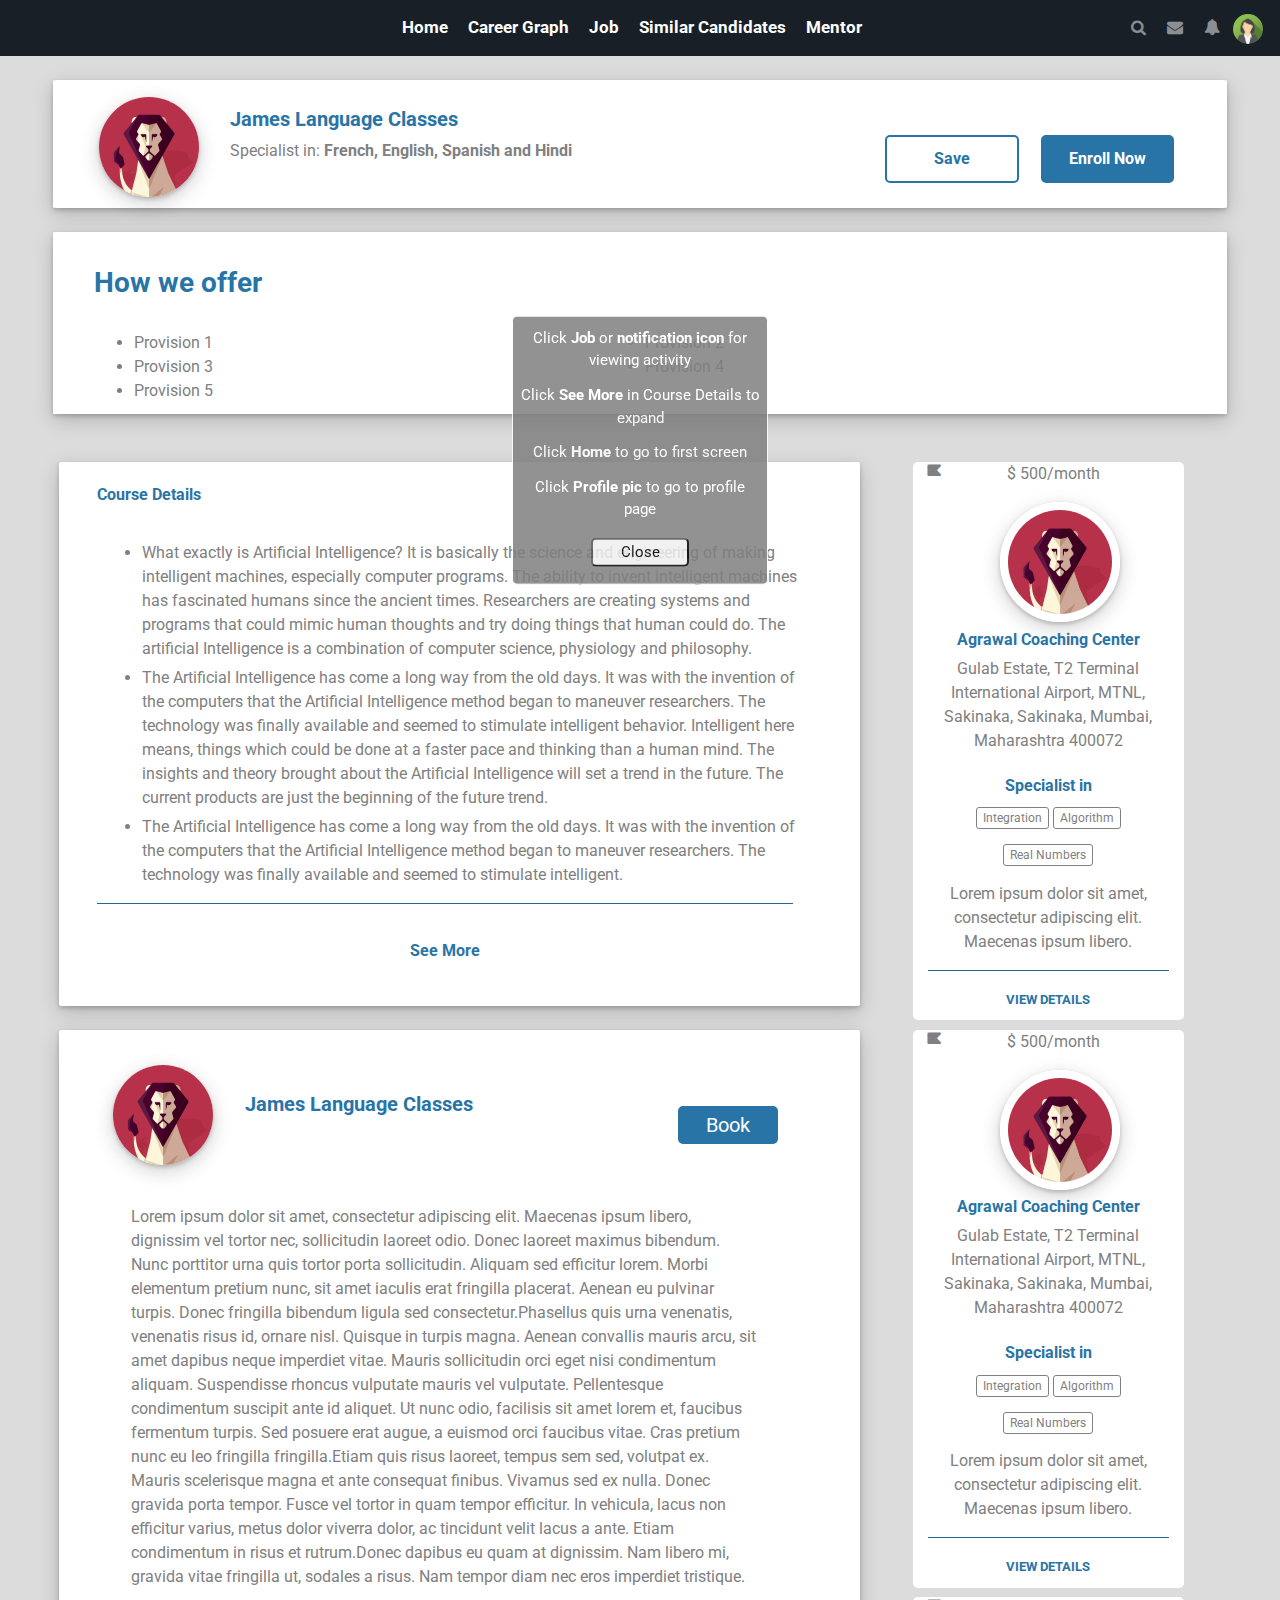
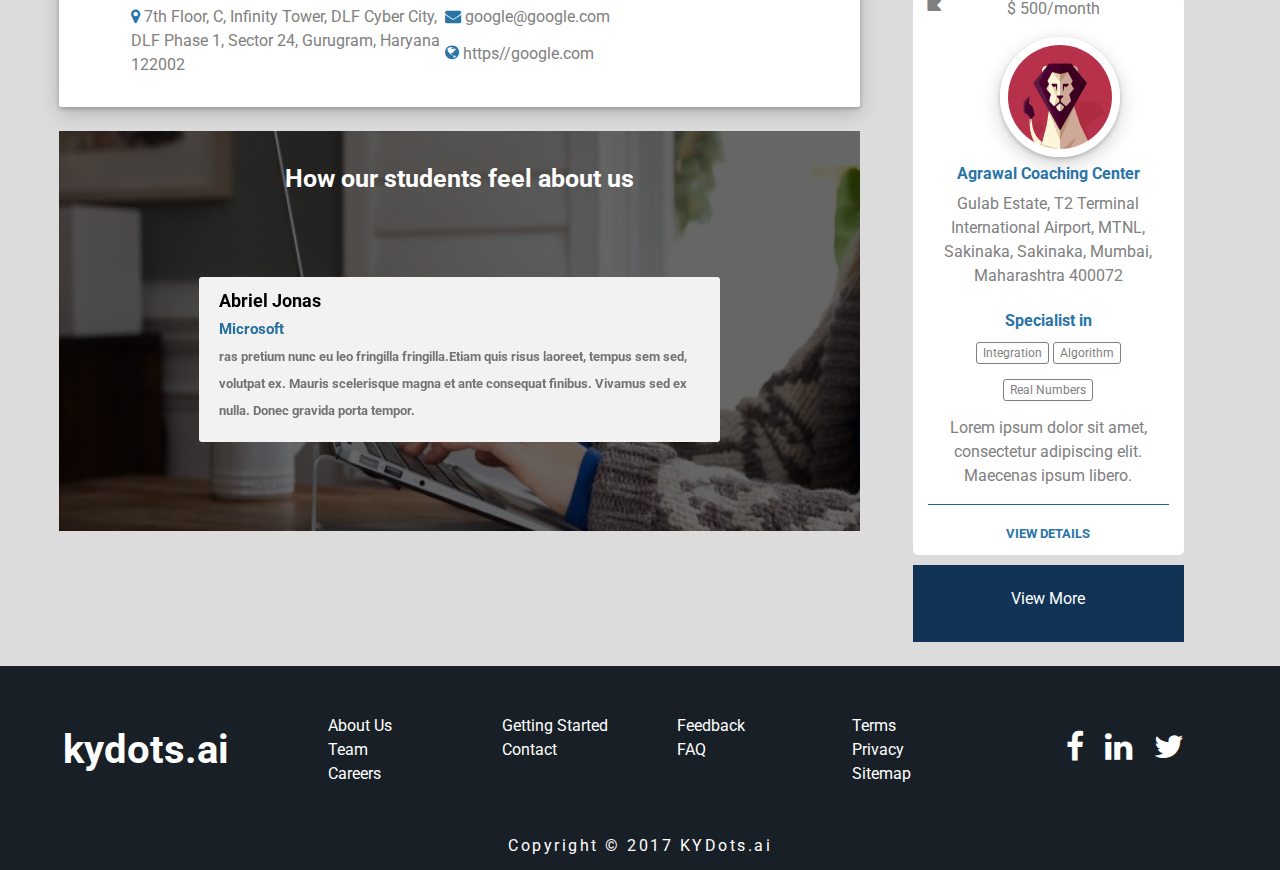
<file: coaching_details/index.html>
<!DOCTYPE html>
<html>
<head>
	<title>Kydots</title>
  <link href="https://fonts.googleapis.com/css?family=Roboto" rel="stylesheet">
  <link rel="stylesheet" href="https://maxcdn.bootstrapcdn.com/bootstrap/4.1.0/css/bootstrap.min.css">
  <link rel="stylesheet" href="https://cdnjs.cloudflare.com/ajax/libs/font-awesome/4.7.0/css/font-awesome.min.css">
	<link rel="stylesheet" type="text/css" href="css/bootstrap.css">
	<link rel="stylesheet" type="text/css" href="css/style.css">
  <script src="https://ajax.googleapis.com/ajax/libs/jquery/3.3.1/jquery.min.js"></script>
  <script src="https://cdnjs.cloudflare.com/ajax/libs/popper.js/1.14.0/umd/popper.min.js"></script>
  <script src="https://maxcdn.bootstrapcdn.com/bootstrap/4.1.0/js/bootstrap.min.js"></script>

  </head>
<body>
  <div class="information" id="popup">
    <p>Click <b>Job</b> or <b>notification icon</b> for viewing activity</p>
    <p>Click <b>See More</b> in Course Details to expand</p>
    <p>Click <b>Home</b> to go to first screen</p>
    <p>Click <b>Profile pic</b> to go to profile page</p>
    <button id="close">Close</button>
  </div>
  <div class="jobpopup" style="align-items: center;">
    <div class="jobtitle">
      <img src="images/avatar-not-1.jpg" alt="Avatar" class="job-avatar">
      <p class="job-title-details">User Experience Designer, Delhi, India</p>
    </div>
    <div class="title-apply">
      <h5 class="quick-apply">QUICK APPLY</h5>
      <hr class="divide">
      <div class="data-for-job">
        <h5>UPLOAD YOUR RESUME</h5>
        <br>
        <h6><span style="font-weight: bold;">DOC,DOCX or PDF</span><span style="font-weight: normal;"> file </span><span style="font-weight: bold;">(Max 5mb)</span></h5>
        <br>
        <div class="resume-drop">
          <p style="font-weight: bold;">Drag and Drop file</p>
          <p>or</p>
          <a  style="font-weight: bold;">Select Files</a>
        </div>
        <br>
        <button>NEXT</button>
        <br>
      </div>
      <br>
      <button>Import data from LinkedIn</button>
      <br>
    </div>
  </div>
  <div class="popuptext" style="align-items: center;">
    <div class="notification-block">
      <ul class="list-unstyled" style="padding-bottom: 0%;">
        <li class="notification-li">
            <p class="notification-li">Notification<span style="display:inline-block; width: 55%;"></span> <span style="color: #FFD700;">Unread:4 &nbsp;</span> Mark all read</p>
        </li>
        <li class="notification-li-people"">
            <img src="images/avatar-not-1.jpg" alt="Avatar" class="avatar-notification">
            <p style="padding: 3%;">Varun Garg likes a photo you shared</p>
        </li> 
        <li class="notification-li-people">
            <img src="images/avatar-not-2.png" alt="Avatar" class="avatar-notification">
            <p style="padding: 3%;">Chirag sent you a friend request</p>
        </li> 
        <li class="notification-li-people">
            <img src="images/avatar-not-3.png" alt="Avatar" class="avatar-notification">
            <p style="padding: 3%;">People want to know about your company</p>
        </li> 
        <li class="notification-li-people">
            <img src="images/avatar-not-4.png" alt="Avatar" class="avatar-notification">
            <p style="padding: 3%;">You have a new connection request</p>
        </li> 
      </ul>
      </div>
      <div class="notification-more" ><p>View More</p></div>
  </div>
	<nav class="navbar navbar-expand-md navbar-dark" id="unblurred" >
    <div class="navbar-collapse collapse w-100 order-1 order-md-0 dual-collapse2">
        <ul class="navbar-nav mr-auto">
        </ul>
    </div>
    <div class="mx-auto" style="width: 200%; text-align: center;">
        <a class="navbar-brand" href="../index.html">Home</a>
        <a class="navbar-brand" href="">Career Graph</a>
        <a class="navbar-brand" id="job" style="color: white;">Job</a>
        <a class="navbar-brand" href="">Similar Candidates</a>      
        <a class="navbar-brand" href="">Mentor</a>
    </div>
    <div class="navbar-collapse collapse w-100 order-3 dual-collapse2">
        <ul class="navbar-nav ml-auto">
            <li class="nav-item">
                <a class="nav-link" href=""><i class="fa fa-search"></i></a>
            </li>
            <li class="nav-item">
                <a class="nav-link" href=""> <i class="fa fa-envelope"></i></a>
            </li>
            <li class="nav-item">
                <a class="nav-link" id="notification"><i class="fa fa-bell"></i></a>
            </li>
            <li class="nav-item">
            	<a href="../profile/index.html"><img src="images/img_avatar2.png" alt="Avatar" class="avatar"></a>
            </li>
        </ul>
    </div>
</nav><br>
    
    <!-- Page Content -->
    <div class="container-fluid col-sm-11 shad" style="background-color: white;">

      <div class="container-fluid row center-div">
        <div class="container-fluid enrollleft">
        	<p>
        	<span style="float:left; margin-right: 5%">
        	<img src="images/lion.jpg" class="profile_pic shad" alt="profile_pic">
          	</span>
            <h5 style="width: 100%;">James Language Classes</h5>
            <p style="width: 100%;">Specialist in: <span style="font-weight: bold;">French, English, Spanish and Hindi</span></p>
        	</p>       	
        </div>
        <div class="right">
        	<div id="floater">
        	</div>
        	<span>
        		<button  class="Enroll" type="submit" >Enroll Now</button>

        		<button  class="save" type="submit" ><font color="#2874A6">Save</font></button>
        	</span>

        </div>
      </div>
      <!-- /.row -->
    </div>
    <br>
    <!--How we offer-->
    <div class="container-fluid col-sm-11 shad" style="background-color: white;">

      <div class="container-fluid row">
        <div class="container-fluid offer-left">
        <h3>How we offer</h3>
        <br>
        <ul>
          <li class="ul-prov">Provision 1</li>
          <li class="ul-prov">Provision 2</li>
          <li class="ul-prov">Provision 3</li>
          <li class="ul-prov">Provision 4</li>
          <li class="ul-prov">Provision 5</li>
        </ul>
        </div>        
      </div>
      <!-- /.row -->
    </div>
    <br>






    <div class="wrapper">  
        <div class="mainContent">


        	<div class="container-fluid col-sm-12 shad course" align="left" style="background-color: white;">

		      <div class="container-fluid row ">
		        <div class="container-fluid offer-left">
		        <h6>Course Details</h6>
		        <br>
		        <ul>
		          <li style="width: 100%; margin: 5px;">What exactly is Artificial Intelligence? It is basically the science and engineering of making intelligent machines, especially computer programs.
		          The ability to invent intelligent machines has fascinated humans since the ancient times. Researchers are creating systems and programs that could mimic human thoughts and try doing things that human could do. The artificial Intelligence is a combination of computer science, physiology and philosophy.</li>
		          <li style="width: 100%; margin: 5px;">
		          The Artificial Intelligence has come a long way from the old days. It was with the invention of the computers that the Artificial Intelligence method began to maneuver researchers. The technology was finally available and seemed to stimulate intelligent behavior. Intelligent here means, things which could be done at a faster pace and thinking than a human mind. The insights and theory brought about the Artificial Intelligence will set a trend in the future. The current products are just the beginning of the future trend.</li>
		          <li style="width: 100%; margin: 5px;">The Artificial Intelligence has come a long way from the old days. It was with the invention of the computers that the Artificial Intelligence method began to maneuver researchers. The technology was finally available and seemed to stimulate intelligent.</li>
		        </ul>
		        <div id="demo" class="collapse">
		        <h6>Method we follow</h6>
		        <br>
		        <ul>
		          <li style="width: 100%; margin: 5px;">The Artificial Intelligence has come a long way from the old days. It was with the invention of the computers that the Artificial Intelligence method began to maneuver researchers. The technology was finally available and seemed to stimulate intelligent behavior. Intelligent here means, things which could be done at a faster pace and thinking than a human mind. The insights and theory brought about the Artificial Intelligence will set a trend in the future. The current products are just the beginning of the future trend.</li>
		          <li style="width: 100%; margin: 5px;">The Artificial Intelligence has come a long way from the old days. It was with the invention of the computers that the Artificial Intelligence method began to maneuver researchers. The technology was finally available and seemed to stimulate intelligent behavior. Intelligent here means, things which could be done at a faster pace and thinking than a human mind. The insights and theory brought about the Artificial Intelligence will set a trend in the future. The current products are just the beginning of the future trend.</li>
		        </ul>
		        </div>
		        <hr size="2px" color="#2874A6">
		        <button onclick="myFunction()" id="see" class="seemore" data-toggle="collapse" data-target="#demo" style="outline: none;">See More</button>
		        </div>        
		      </div>
		      <!-- /.row -->
		    </div>
		    <br>

		    <div class="container-fluid col-sm-12 shad course" align="left" style="background-color: white;">

		      <div class="container-fluid row ">
		        <div class="container-fluid offer-left">
		        <div class="container-fluid enrollleft" style="width: 100%">
		          <p >
		          <span style="float:left; margin-right: 5%">
		          <img src="images/lion.jpg" class="profile_pic shad" alt="profile_pic">
		            </span>
		            <h5 style="width: 100%; vertical-align: center; margin-top: 5%;">James Language Classes <button  class="coaching-button" type="submit" >Book</button> </h5>
		          </p>     

		        </div>
		        <div class="offer-left coaching-details">
		          <p>Lorem ipsum dolor sit amet, consectetur adipiscing elit. Maecenas ipsum libero, dignissim vel tortor nec, sollicitudin laoreet odio. Donec laoreet maximus bibendum. Nunc porttitor urna quis tortor porta sollicitudin. Aliquam sed efficitur lorem. Morbi elementum pretium nunc, sit amet iaculis erat fringilla placerat. Aenean eu pulvinar turpis. Donec fringilla bibendum ligula sed consectetur.Phasellus quis urna venenatis, venenatis risus id, ornare nisl. Quisque in turpis magna. Aenean convallis mauris arcu, sit amet dapibus neque imperdiet vitae. Mauris sollicitudin orci eget nisi condimentum aliquam. Suspendisse rhoncus vulputate mauris vel vulputate. Pellentesque condimentum suscipit ante id aliquet. Ut nunc odio, facilisis sit amet lorem et, faucibus fermentum turpis. Sed posuere erat augue, a euismod orci faucibus vitae. Cras pretium nunc eu leo fringilla fringilla.Etiam quis risus laoreet, tempus sem sed, volutpat ex. Mauris scelerisque magna et ante consequat finibus. Vivamus sed ex nulla. Donec gravida porta tempor. Fusce vel tortor in quam tempor efficitur. In vehicula, lacus non efficitur varius, metus dolor viverra dolor, ac tincidunt velit lacus a ante. Etiam condimentum in risus et rutrum.Donec dapibus eu quam at dignissim. Nam libero mi, gravida vitae fringilla ut, sodales a risus. Nam tempor diam nec eros imperdiet tristique.</p>
		          <ul class="list-unstyled">
		            <li class="ul-prov"><p><i class="fa fa-map-marker" aria-hidden="true" style="color: #2874A6"></i> 7th Floor, C, Infinity Tower, DLF Cyber City,<br> DLF Phase 1, Sector 24, Gurugram, Haryana<br>  122002</p></li>
		            <li class="ul-prov"><i class="fa fa-envelope" aria-hidden="true" style="color: #2874A6"></i>  google@google.com</li>
		            <br>
		            <li class="ul-prov"><i class="fa fa-globe" aria-hidden="true"  style="margin-top: 5%; color: #2874A6"></i>  https//google.com</li>
		          </ul>
		        </div>
		        </div>
		        </div>        
		      </div>
		      <br>
          <div style="position: relative; text-align: center;">
            <img class="imgstudent" src="images/student.jpg">
            <div class="above-student">
              <div style="font-weight: bold;"><p>How our students feel about us</p></div>
              <div class="review">
                <p style="padding-top: 10px; margin-left: 4%; padding-bottom: 20px;">
                  Abriel Jonas<br><span style="font-size: 15px; line-height: 1px; color: #2874A6">Microsoft</span><span style="font-size: 13px; line-height: 1px; color: #7a7a7a;">
                  <br>ras pretium nunc eu leo fringilla fringilla.Etiam quis risus laoreet, tempus sem sed, volutpat ex. Mauris scelerisque magna et ante consequat finibus. Vivamus sed ex nulla. Donec gravida porta tempor.</span>
                </p>
              </div>
            </div>
          </div>
		     
		  	


        </div><!-- No Spaces   
     --><div class="sideBar row">


     		<div class="col-sm-12 container-fluid other-class">
          <i class="fa fa-bookmark" aria-hidden="true" style="float: left; transform: rotate(270deg);"></i><p> $ 500/month</p>
		      
          <img src="images/lion.jpg" alt="profile_pic" class="other-class-pic">
            <h6>Agrawal Coaching Center</h6>
            <p>Gulab Estate, T2 Terminal International Airport, MTNL, Sakinaka, Sakinaka, Mumbai, Maharashtra 400072</p>
            <h6>Specialist in</h6>
		      <div class="container-fluid" >
		        <button>Integration</button>
		        <button>Algorithm</button>
		        <button>Real Numbers</button>
		      </div>
		      <div>
		        <p style="margin-top: 2%;">Lorem ipsum dolor sit amet, consectetur adipiscing elit. Maecenas ipsum libero.</p>
		      </div>
		      <hr>
		      <div style="margin-bottom: 4%;padding-bottom: 4%">
		        <a class="more-class-view" style="color: #2874A6; font-weight: bold; ">VIEW DETAILS</a>
		      </div>
		    </div>

		    <div class="col-sm-12 container-fluid other-class">
		      <div>
		        <p><i class="fa fa-bookmark" aria-hidden="true" style="float: left; transform: rotate(270deg);"></i> $ 500/month</p>
		        <img src="images/lion.jpg" alt="profile_pic" class="other-class-pic">
		        <h6>Agrawal Coaching Center</h6>
		        <p>Gulab Estate, T2 Terminal International Airport, MTNL, Sakinaka, Sakinaka, Mumbai, Maharashtra 400072</p>
		        <h6>Specialist in</h6>
		      </div>
		      <div class="container-fluid" >
		        <button>Integration</button>
		        <button>Algorithm</button>
		        <button>Real Numbers</button>
		      </div>
		      <div>
		        <p style="margin-top: 2%;">Lorem ipsum dolor sit amet, consectetur adipiscing elit. Maecenas ipsum libero.</p>
		      </div>
		      <hr>
		      <div style="margin-bottom: 4%;padding-bottom: 4%">
		        <a class="more-class-view" style="color: #2874A6; font-weight: bold;">VIEW DETAILS</a>
		      </div>
		    </div>

		    <div class="col-sm-12 container-fluid other-class">
		      <div>
		        <p><i class="fa fa-bookmark" aria-hidden="true" style="float: left; transform: rotate(270deg);"></i> $ 500/month</p>
		        <img src="images/lion.jpg" alt="profile_pic" class="other-class-pic">
		        <h6>Agrawal Coaching Center</h6>
		        <p>Gulab Estate, T2 Terminal International Airport, MTNL, Sakinaka, Sakinaka, Mumbai, Maharashtra 400072</p>
		        <h6>Specialist in</h6>
		      </div>
		      <div class="container-fluid" >
		        <button>Integration</button>
		        <button>Algorithm</button>
		        <button>Real Numbers</button>
		      </div>
		      <div>
		        <p style="margin-top: 2%;">Lorem ipsum dolor sit amet, consectetur adipiscing elit. Maecenas ipsum libero.</p>
		      </div>
		      <hr>
		      <div style="margin-bottom: 4%;padding-bottom: 4%">
		        <a class="more-class-view" style="color: #2874A6; font-weight: bold;">VIEW DETAILS</a>
		      </div>
		    </div>
        <div class="col-sm-12 container-fluid" style="background-color: #103356;">
          <button class="seemore-side" style="outline: none;">View More</button>
        </div>




            <!-- Sidebar content goes here -->
        </div>  
    </div>







    <footer class="py-5" style="height: 15%">
      <div class="container-fluid row">
        <div class="container-fluid col-sm-3 sitename">
          <h1 style="color: white;">kydots.ai</h1>
        </div>
        <div class="container-fluid col-sm-7 links">
            <ul class="list-unstyled">
            <li class="ul-foot">
              <ul class="list-unstyled">
                <li>About Us</li>
                <li>Team</li>
                <li>Careers</li>
              </ul>
            </li>
            <li class="ul-foot">
              <ul class="list-unstyled">
              <li>Getting Started</li>
              <li>Contact</li>
              </ul>
            </li>
            <li class="ul-foot">
              <ul class="list-unstyled">
              <li>Feedback</li>
              <li>FAQ</li>              
            </ul>
            </li>
            <li class="ul-foot">
              <ul class="list-unstyled">
              <li>Terms</li>
              <li>Privacy</li>
              <li>Sitemap</li>
              </ul>
            </li>
          </ul>
        </div>     
        <div class="container-fluid col-sm-2">
          <i class="fa fa-facebook social w3-xlarge" aria-hidden="true"></i> 
          <i class="fa fa-linkedin social w3-xlarge" aria-hidden="true"></i> 
          <i class="fa fa-twitter social w3-xlarge" aria-hidden="true"></i> 
        </div>
        
      </div>
      
      <!-- /.container -->

   	</footer>
   	<footer>
   	    <div class="container" style="padding-bottom: 1%">
        <p class="m-0 text-center text-white" style="letter-spacing: 2.5px;">Copyright &copy; 2017 KYDots.ai</p>
      </div>
    </footer>

<script type="text/javascript" src="script/bootstrap.js"></script>
<script src="https://cdnjs.cloudflare.com/ajax/libs/popper.js/1.14.0/umd/popper.min.js"></script>
<script src="https://maxcdn.bootstrapcdn.com/bootstrap/4.1.0/js/bootstrap.min.js"></script>
<script src="https://ajax.googleapis.com/ajax/libs/jquery/3.3.1/jquery.min.js"></script>
<script type="text/javascript" src="script/script.js"></script>

</body>
</html>
</file>
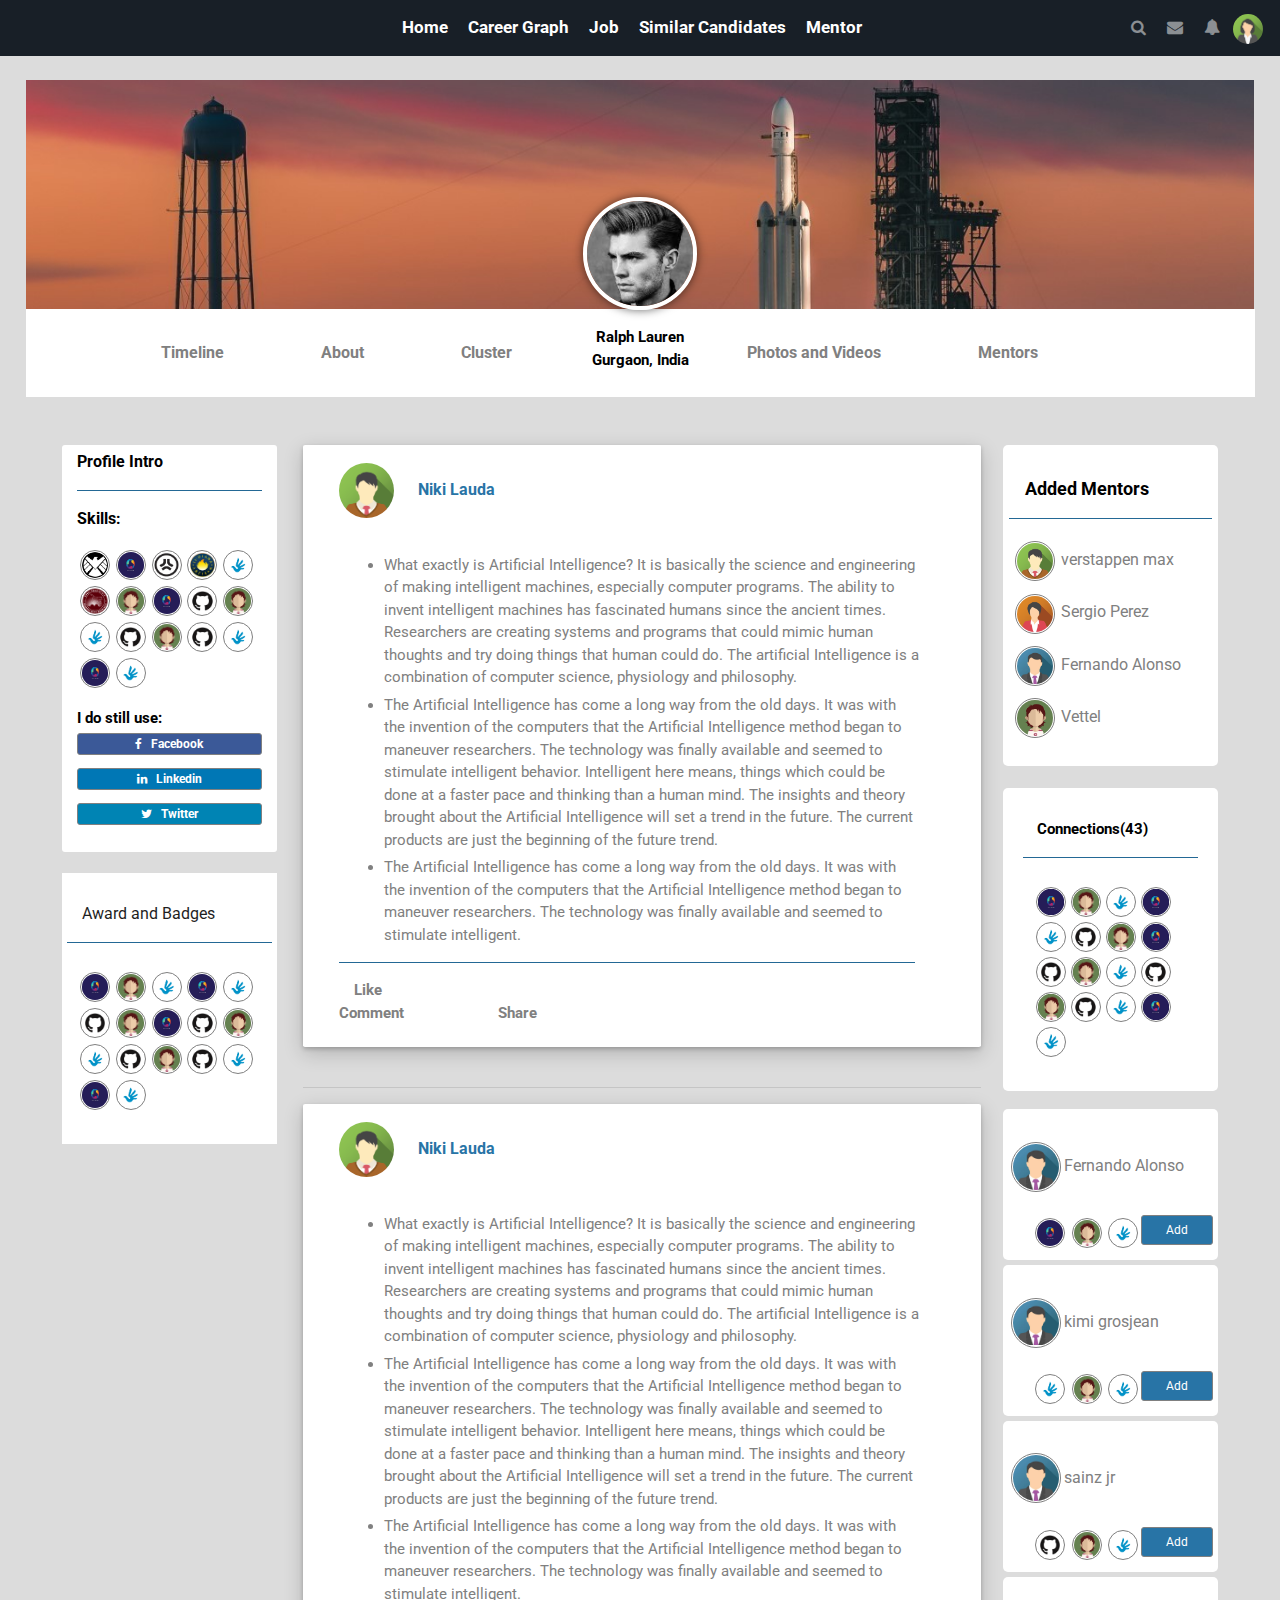
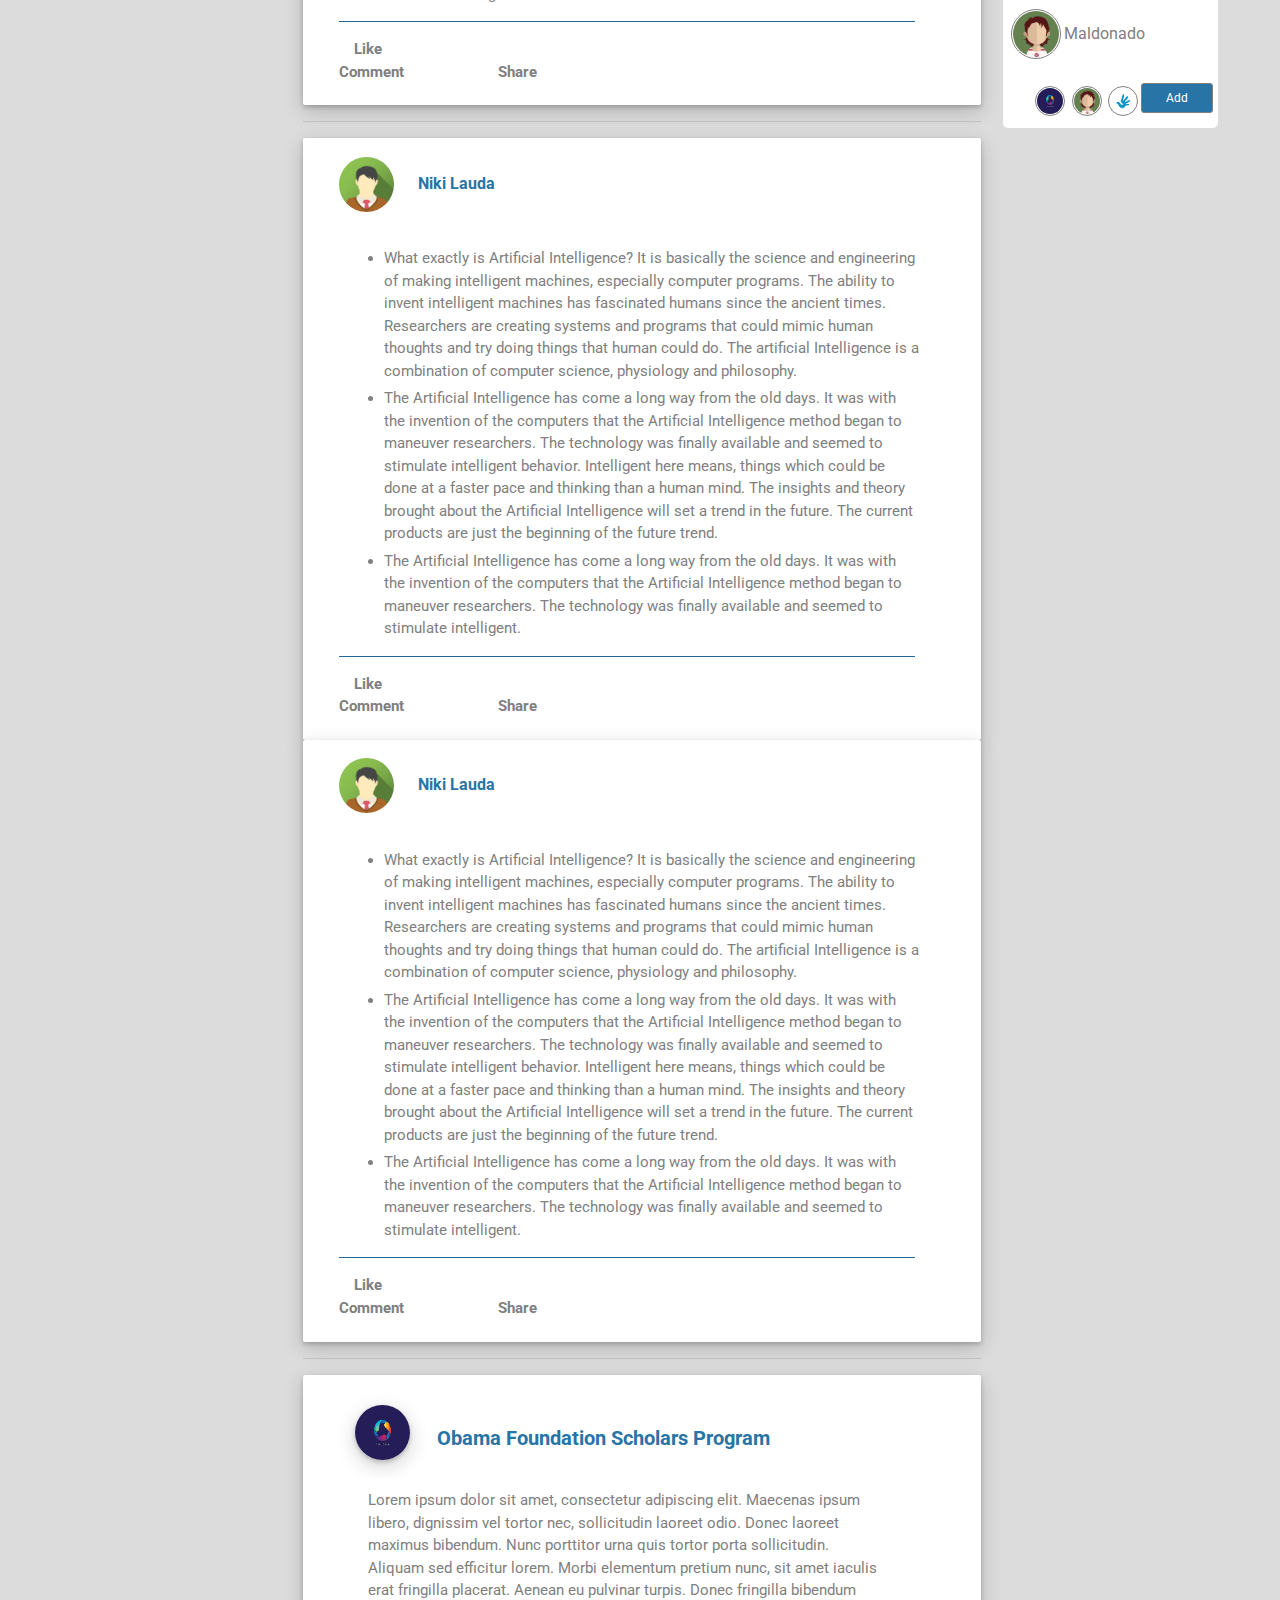
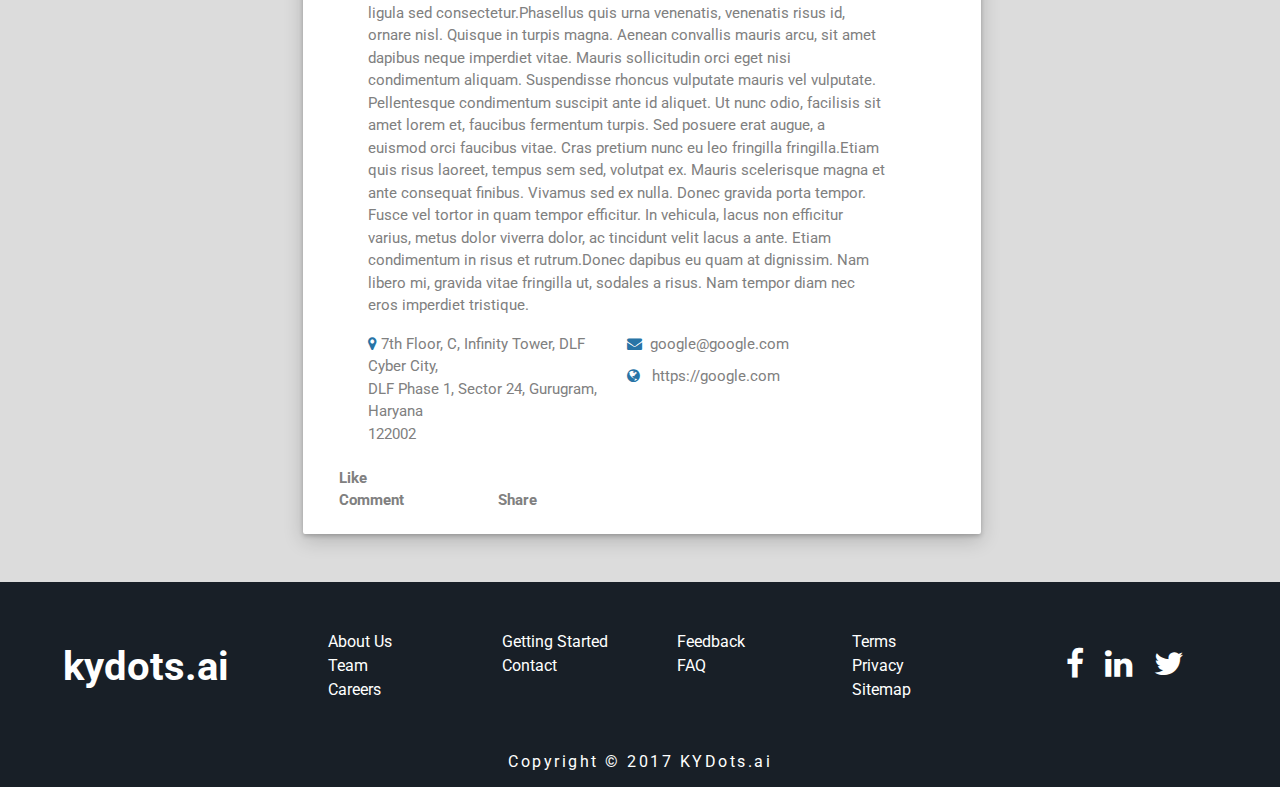
<file: profile/index.html>
<!DOCTYPE html>
<html>
<head>
	<title>Kydots</title>
  <link href="https://fonts.googleapis.com/css?family=Roboto" rel="stylesheet">
  <link rel="stylesheet" href="https://maxcdn.bootstrapcdn.com/bootstrap/4.1.0/css/bootstrap.min.css">
  <link rel="stylesheet" href="https://cdnjs.cloudflare.com/ajax/libs/font-awesome/4.7.0/css/font-awesome.min.css">
	<link rel="stylesheet" type="text/css" href="css/bootstrap.css">
	<link rel="stylesheet" type="text/css" href="css/style.css">
  <script src="https://ajax.googleapis.com/ajax/libs/jquery/3.3.1/jquery.min.js"></script>
  <script src="https://cdnjs.cloudflare.com/ajax/libs/popper.js/1.14.0/umd/popper.min.js"></script>
  <script src="https://maxcdn.bootstrapcdn.com/bootstrap/4.1.0/js/bootstrap.min.js"></script>

  </head>
<body>
  <div class="information" id="popup">
    <p>Hover over 3 dots after <u>Enroll Now</u> for action on Scholarship</p>

    <p>Click <u>See More</u> in Scholarship Description to expand</p>
    <button id="close">Close button</button>
  </div>  
  <div class="jobpopup" style="align-items: center;">
    <div class="jobtitle">
      <img src="images/avatar-not-1.jpg" alt="Avatar" class="job-avatar">
      <p class="job-title-details">User Experience Designer, Delhi, India</p>
    </div>
    <div class="title-apply">
      <h5 class="quick-apply">QUICK APPLY</h5>
      <hr class="divide">
      <div class="data-for-job">
        <h5>UPLOAD YOUR RESUME</h5>
        <br>
        <h6><span style="font-weight: bold;">DOC,DOCX or PDF</span><span style="font-weight: normal;"> file </span><span style="font-weight: bold;">(Max 5mb)</span></h5>
        <br>
        <div class="resume-drop">
          <p style="font-weight: bold;">Drag and Drop file</p>
          <p>or</p>
          <a  style="font-weight: bold;">Select Files</a>
        </div>
        <br>
        <button>NEXT</button>
        <br>
      </div>
      <br>
      <button>Import data from LinkedIn</button>
      <br>
    </div>
  </div>
  <div class="popuptext" style="align-items: center;">
    <div class="notification-block">
      <ul class="list-unstyled" style="padding-bottom: 0%;">
        <li class="notification-li">
            <p class="notification-li">Notification<span style="display:inline-block; width: 55%;"></span> <span style="color: #FFD700;">Unread:4 &nbsp;</span> Mark all read</p>
        </li>
        <li class="notification-li-people"">
            <img src="images/avatar-not-1.jpg" alt="Avatar" class="avatar-notification">
            <p style="padding: 3%;">Varun Garg likes a photo you shared</p>
        </li> 
        <li class="notification-li-people">
            <img src="images/avatar-not-2.png" alt="Avatar" class="avatar-notification">
            <p style="padding: 3%;">Chirag sent you a friend request</p>
        </li> 
        <li class="notification-li-people">
            <img src="images/avatar-not-3.png" alt="Avatar" class="avatar-notification">
            <p style="padding: 3%;">People want to know about your company</p>
        </li> 
        <li class="notification-li-people">
            <img src="images/avatar-not-4.png" alt="Avatar" class="avatar-notification">
            <p style="padding: 3%;">You have a new connection request</p>
        </li> 
      </ul>
      </div>
      <div class="notification-more" ><p>View More</p></div>
  </div>
	<nav class="navbar navbar-expand-md navbar-dark" id="unblurred">
    <div class="navbar-collapse collapse w-100 order-1 order-md-0 dual-collapse2">
        <ul class="navbar-nav mr-auto">
        </ul>
    </div>
    <div class="mx-auto order-0" style="width: 200%; text-align: center;">
        <a class="navbar-brand" href="../index.html">Home</a>
        <a class="navbar-brand" href="#">Career Graph</a>
        <a class="navbar-brand" href="#" id="job">Job</a>
        <a class="navbar-brand" href="#">Similar Candidates</a>      
        <a class="navbar-brand" href="#">Mentor</a>
    </div>
    <div class="navbar-collapse collapse w-100 order-3 dual-collapse2">
        <ul class="navbar-nav ml-auto">
            <li class="nav-item">
                <a class="nav-link" href="#"><i class="fa fa-search"></i></a>
            </li>
            <li class="nav-item">
                <a class="nav-link" href="#"> <i class="fa fa-envelope"></i></a>
            </li>
            <li class="nav-item">
                <a class="nav-link" href="#" id="notification"><i class="fa fa-bell"></i></a>
            </li>
            <li class="nav-item">
            	<a href="../profile/index.html"><img src="images/img_avatar2.png" alt="Avatar" class="avatar"></a>
            </li>
        </ul>
    </div>
</nav><br>


    <div class="cover-section">
    	 <div class="cover-image">
    	 	<img src="images/networks.jpg">
    	 	<div class="above-cover">
    	 		<img src="images/man.jpg"><p style="font-size: 5px"></p>
    	 		<p style="font-size: 15px; color: black;">Ralph Lauren<br>Gurgaon, India</p>
    	 	</div>
    	 </div>
    	 <div style="width: 96%">
    	 	<div class="wrapper-cover" style="background-color: white">
	    	 	<div class="mainContent-cover">
	    	 		<a >Timeline</a>
	    	 		<a >About</a>
	    	 		<a >Cluster</a>
	    	 	</div>
	    	 	<div class="sideBar-cover">
	    	 		<a>Photos and Videos</a>
	    	 		<a>Mentors</a>
	    	 	</div>
	    	 </div>
    	 </div>
    	 
    </div>


<br>



    <div class="wrapper">

    	     <div class="sideBar-left row logos">


	     		<div class="col-sm-12 container-fluid other-class" style="color: black; background-color: white; text-align: left; padding-bottom: 1px; margin-bottom: 10%; border-radius: 3px; font-weight: bold;">
			      <p style="padding-top: 3%">Profile Intro</p>
			      <hr style="color: grey">
			      <div>
			      	<p>Skills:</p>
			      	<ul class="list-unstyled">
			      		<li><img src="images/avatar-school2.jpg"><img src="images/avatar-school1.png"><img src="images/avatar-school5.jpg"><img src="images/avatar-school3.jpg"><img src="images/avatar-school8.png"><img src="images/avatar-school6.jpg"><img src="images/avatar-school7.png"><img src="images/avatar-school1.png"><img src="images/avatar-school9.png"><img src="images/avatar-school7.png"><img src="images/avatar-school8.png"><img src="images/avatar-school9.png"><img src="images/avatar-school7.png"><img src="images/avatar-school9.png"><img src="images/avatar-school8.png"><img src="images/avatar-school1.png"><img src="images/avatar-school8.png"></li>
			      	</ul>
			      </div>
			      <div class="idostill">
			      	<p>I do still use:<br>
			      	<button style="font-weight: bold; background-color: #3b5998; color: white;"><i class="fa fa-facebook w3-large" aria-hidden="true"></i>&nbsp;&nbsp; Facebook</button>
			      	<button style="font-weight: bold; background-color: #0077B5; color: white;"><i class="fa fa-linkedin w3-large" aria-hidden="true"></i>&nbsp;&nbsp; Linkedin</button>
			      	<button style="font-weight: bold; background-color: #0084b4; color: white;"><i class="fa fa-twitter w3-large" aria-hidden="true"></i>&nbsp;&nbsp; Twitter</button>
			      	</p>
			      </div>
			    </div>

		    <div class="col-sm-12 container-fluid other-class" style="text-align: left; padding: 5px;"><br>
		      <a class="award" href="">Award and Badges</a>
		      <hr style="color: grey">
		      <div>
			      	<ul class="list-unstyled" style="text-align: left; padding: 10px;">
			      		<li><img src="images/avatar-school1.png"><img src="images/avatar-school7.png"><img src="images/avatar-school8.png"><img src="images/avatar-school1.png"><img src="images/avatar-school8.png"><img src="images/avatar-school9.png"><img src="images/avatar-school7.png"><img src="images/avatar-school1.png"><img src="images/avatar-school9.png"><img src="images/avatar-school7.png"><img src="images/avatar-school8.png"><img src="images/avatar-school9.png"><img src="images/avatar-school7.png"><img src="images/avatar-school9.png"><img src="images/avatar-school8.png"><img src="images/avatar-school1.png"><img src="images/avatar-school8.png"></li>
			      	</ul>
			      </div>
		    </div>

		   


            <!-- Sidebar content goes here -->
        </div>  


        <div class="mainContent">


        	<div class="container-fluid col-sm-12 shad course" align="left" style="background-color: white;">

		      <div class="container-fluid row ">
		        <div class="container-fluid offer-left">
		        <h6><img src="images/avatar-not-3.png">&nbsp;&emsp; Niki Lauda</h6>
		        <br>
		        <ul>
		          <li style="width: 100%; margin: 5px;">What exactly is Artificial Intelligence? It is basically the science and engineering of making intelligent machines, especially computer programs.
		          The ability to invent intelligent machines has fascinated humans since the ancient times. Researchers are creating systems and programs that could mimic human thoughts and try doing things that human could do. The artificial Intelligence is a combination of computer science, physiology and philosophy.</li>
		          <li style="width: 100%; margin: 5px;">
		          The Artificial Intelligence has come a long way from the old days. It was with the invention of the computers that the Artificial Intelligence method began to maneuver researchers. The technology was finally available and seemed to stimulate intelligent behavior. Intelligent here means, things which could be done at a faster pace and thinking than a human mind. The insights and theory brought about the Artificial Intelligence will set a trend in the future. The current products are just the beginning of the future trend.</li>
		          <li style="width: 100%; margin: 5px;">The Artificial Intelligence has come a long way from the old days. It was with the invention of the computers that the Artificial Intelligence method began to maneuver researchers. The technology was finally available and seemed to stimulate intelligent.</li>
		        </ul>
		        
		        <hr size="2px" color="#2874A6">
		        <div style="font-weight: bold;">
		        	<p>
		        		&emsp;<a>Like</a>&emsp;&emsp;&emsp;&emsp;&emsp;&emsp;&emsp;&emsp;&emsp;&emsp;&emsp;&emsp;&emsp;&emsp;&emsp;&emsp;&emsp;&emsp;&emsp;&emsp;&emsp;&emsp;&emsp;&emsp;&emsp;&emsp;&emsp;&emsp;&emsp;&emsp;
		        		<a>Comment</a>&emsp;&emsp;&emsp;&emsp;&emsp;&emsp;
		        		<a>Share</a>
		        	</p>
		        </div>
		        </div>        
		      </div>
		      <!-- /.row -->
		    </div>
		    <br>
<hr style="color: grey">
		    <div class="container-fluid col-sm-12 shad course" align="left" style="background-color: white;">
		    	<div class="container-fluid row ">
		        <div class="container-fluid offer-left">
		        <h6><img src="images/avatar-not-3.png">&nbsp;&emsp; Niki Lauda</h6>
		        <br>
		        <ul>
		          <li style="width: 100%; margin: 5px;">What exactly is Artificial Intelligence? It is basically the science and engineering of making intelligent machines, especially computer programs.
		          The ability to invent intelligent machines has fascinated humans since the ancient times. Researchers are creating systems and programs that could mimic human thoughts and try doing things that human could do. The artificial Intelligence is a combination of computer science, physiology and philosophy.</li>
		          <li style="width: 100%; margin: 5px;">
		          The Artificial Intelligence has come a long way from the old days. It was with the invention of the computers that the Artificial Intelligence method began to maneuver researchers. The technology was finally available and seemed to stimulate intelligent behavior. Intelligent here means, things which could be done at a faster pace and thinking than a human mind. The insights and theory brought about the Artificial Intelligence will set a trend in the future. The current products are just the beginning of the future trend.</li>
		          <li style="width: 100%; margin: 5px;">The Artificial Intelligence has come a long way from the old days. It was with the invention of the computers that the Artificial Intelligence method began to maneuver researchers. The technology was finally available and seemed to stimulate intelligent.</li>
		        </ul>
		        
		        <hr size="2px" color="#2874A6">
		        <div style="font-weight: bold;">
		        	<p>
		        		&emsp;<a>Like</a>&emsp;&emsp;&emsp;&emsp;&emsp;&emsp;&emsp;&emsp;&emsp;&emsp;&emsp;&emsp;&emsp;&emsp;&emsp;&emsp;&emsp;&emsp;&emsp;&emsp;&emsp;&emsp;&emsp;&emsp;&emsp;&emsp;&emsp;&emsp;&emsp;&emsp;
		        		<a>Comment</a>&emsp;&emsp;&emsp;&emsp;&emsp;&emsp;
		        		<a>Share</a>
		        	</p>
		        </div>
		        </div>        
		      </div>
		    </div>

<hr style="color: grey">
		    <div class="container-fluid col-sm-12 shad course" align="left" style="background-color: white;">
		    	<div class="container-fluid row ">
		        <div class="container-fluid offer-left">
		        <h6><img src="images/avatar-not-3.png">&nbsp;&emsp; Niki Lauda</h6>
		        <br>
		        <ul>
		          <li style="width: 100%; margin: 5px;">What exactly is Artificial Intelligence? It is basically the science and engineering of making intelligent machines, especially computer programs.
		          The ability to invent intelligent machines has fascinated humans since the ancient times. Researchers are creating systems and programs that could mimic human thoughts and try doing things that human could do. The artificial Intelligence is a combination of computer science, physiology and philosophy.</li>
		          <li style="width: 100%; margin: 5px;">
		          The Artificial Intelligence has come a long way from the old days. It was with the invention of the computers that the Artificial Intelligence method began to maneuver researchers. The technology was finally available and seemed to stimulate intelligent behavior. Intelligent here means, things which could be done at a faster pace and thinking than a human mind. The insights and theory brought about the Artificial Intelligence will set a trend in the future. The current products are just the beginning of the future trend.</li>
		          <li style="width: 100%; margin: 5px;">The Artificial Intelligence has come a long way from the old days. It was with the invention of the computers that the Artificial Intelligence method began to maneuver researchers. The technology was finally available and seemed to stimulate intelligent.</li>
		        </ul>
		        
		        <hr size="2px" color="#2874A6">
		        <div style="font-weight: bold;">
		        	<p>
		        		&emsp;<a>Like</a>&emsp;&emsp;&emsp;&emsp;&emsp;&emsp;&emsp;&emsp;&emsp;&emsp;&emsp;&emsp;&emsp;&emsp;&emsp;&emsp;&emsp;&emsp;&emsp;&emsp;&emsp;&emsp;&emsp;&emsp;&emsp;&emsp;&emsp;&emsp;&emsp;&emsp;
		        		<a>Comment</a>&emsp;&emsp;&emsp;&emsp;&emsp;&emsp;
		        		<a>Share</a>
		        	</p>
		        </div>
		        </div>        
		      </div>
		    </div>


		    <div class="container-fluid col-sm-12 shad course" align="left" style="background-color: white;">

		        <div class="container-fluid row ">
		        <div class="container-fluid offer-left">
		        <h6><img src="images/avatar-not-3.png">&nbsp;&emsp; Niki Lauda</h6>
		        <br>
		        <ul>
		          <li style="width: 100%; margin: 5px;">What exactly is Artificial Intelligence? It is basically the science and engineering of making intelligent machines, especially computer programs.
		          The ability to invent intelligent machines has fascinated humans since the ancient times. Researchers are creating systems and programs that could mimic human thoughts and try doing things that human could do. The artificial Intelligence is a combination of computer science, physiology and philosophy.</li>
		          <li style="width: 100%; margin: 5px;">
		          The Artificial Intelligence has come a long way from the old days. It was with the invention of the computers that the Artificial Intelligence method began to maneuver researchers. The technology was finally available and seemed to stimulate intelligent behavior. Intelligent here means, things which could be done at a faster pace and thinking than a human mind. The insights and theory brought about the Artificial Intelligence will set a trend in the future. The current products are just the beginning of the future trend.</li>
		          <li style="width: 100%; margin: 5px;">The Artificial Intelligence has come a long way from the old days. It was with the invention of the computers that the Artificial Intelligence method began to maneuver researchers. The technology was finally available and seemed to stimulate intelligent.</li>
		        </ul>
		        
		        <hr size="2px" color="#2874A6">
		        <div style="font-weight: bold;">
		        	<p>
		        		&emsp;<a>Like</a>&emsp;&emsp;&emsp;&emsp;&emsp;&emsp;&emsp;&emsp;&emsp;&emsp;&emsp;&emsp;&emsp;&emsp;&emsp;&emsp;&emsp;&emsp;&emsp;&emsp;&emsp;&emsp;&emsp;&emsp;&emsp;&emsp;&emsp;&emsp;&emsp;&emsp;
		        		<a>Comment</a>&emsp;&emsp;&emsp;&emsp;&emsp;&emsp;
		        		<a>Share</a>
		        	</p>
		        </div>
		        </div>        
		      </div>
		    </div>

<hr style="color: grey">

		    <div class="container-fluid col-sm-12 shad course" align="left" style="background-color: white;">

		      <div class="container-fluid row ">
		        <div class="container-fluid offer-left">
		        <div class="container-fluid enrollleft" style="width: 100%">
		          <p >
		          <span style="float:left; margin-right: 5%">
		          <img src="images/avatar-school1.png" class="profile_pic shad" alt="profile_pic">
		            </span>
		            <h5 style="width: 100%; vertical-align: center; margin-top: 5%;">Obama Foundation Scholars Program </h5>
		          </p>     

		        </div>
		        <div class="offer-left coaching-details">
		          <p>Lorem ipsum dolor sit amet, consectetur adipiscing elit. Maecenas ipsum libero, dignissim vel tortor nec, sollicitudin laoreet odio. Donec laoreet maximus bibendum. Nunc porttitor urna quis tortor porta sollicitudin. Aliquam sed efficitur lorem. Morbi elementum pretium nunc, sit amet iaculis erat fringilla placerat. Aenean eu pulvinar turpis. Donec fringilla bibendum ligula sed consectetur.Phasellus quis urna venenatis, venenatis risus id, ornare nisl. Quisque in turpis magna. Aenean convallis mauris arcu, sit amet dapibus neque imperdiet vitae. Mauris sollicitudin orci eget nisi condimentum aliquam. Suspendisse rhoncus vulputate mauris vel vulputate. Pellentesque condimentum suscipit ante id aliquet. Ut nunc odio, facilisis sit amet lorem et, faucibus fermentum turpis. Sed posuere erat augue, a euismod orci faucibus vitae. Cras pretium nunc eu leo fringilla fringilla.Etiam quis risus laoreet, tempus sem sed, volutpat ex. Mauris scelerisque magna et ante consequat finibus. Vivamus sed ex nulla. Donec gravida porta tempor. Fusce vel tortor in quam tempor efficitur. In vehicula, lacus non efficitur varius, metus dolor viverra dolor, ac tincidunt velit lacus a ante. Etiam condimentum in risus et rutrum.Donec dapibus eu quam at dignissim. Nam libero mi, gravida vitae fringilla ut, sodales a risus. Nam tempor diam nec eros imperdiet tristique.</p>
		          <ul class="list-unstyled">
		            <li class="ul-prov"><p><i class="fa fa-map-marker" aria-hidden="true" style="color: #2874A6"></i> 7th Floor, C, Infinity Tower, DLF Cyber City,<br> DLF Phase 1, Sector 24, Gurugram, Haryana<br>  122002</p></li>
		            <li class="ul-prov"><i class="fa fa-envelope" aria-hidden="true" style="color: #2874A6"></i>&nbsp; google@google.com</li>
		            <br>
		            <li class="ul-prov"><i class="fa fa-globe" aria-hidden="true"  style="margin-top: 5%; color: #2874A6"></i> &nbsp; https://google.com</li>
		          </ul>
		        </div>
		        <hr style="color: grey">
		        <div style="font-weight: bold;">
		        	<p>
		        		&emsp;<a>Like</a>&emsp;&emsp;&emsp;&emsp;&emsp;&emsp;&emsp;&emsp;&emsp;&emsp;&emsp;&emsp;&emsp;&emsp;&emsp;&emsp;&emsp;&emsp;&emsp;&emsp;&emsp;&emsp;&emsp;&emsp;&emsp;&emsp;&emsp;&emsp;&emsp;&emsp;
		        		<a>Comment</a>&emsp;&emsp;&emsp;&emsp;&emsp;&emsp;
		        		<a>Share</a>
		        	</p>
		        </div>
		        </div>
		        </div>        
		      </div>
		      <br>
			


        </div><!-- No Spaces   
     --><div class="sideBar-right row">


     		<div class="col-sm-12 container-fluid other-class" style="text-align: left; padding: 3%; margin-bottom: 10%; border-radius: 5px;"><br>
		      <a href="" style="margin-left: 8%;font-weight: bold; font-size: 18px; color: black">Added Mentors</a>
		      <hr style="color: grey">
		      <ul class="list-unstyled mentor" >
		      	<li><img src="images/avatar-not-3.png">verstappen max</li>
		      	<li><img src="images/avatar-not-2.png">Sergio Perez</li>
		      	<li><img src="images/avatar-not-1.jpg">Fernando Alonso</li>
		      	<li><img src="images/avatar-school7.png">Vettel</li>
		      </ul>
		    </div>

		    <div class="col-sm-12 container-fluid other-class" style="border-radius: 5px;">
		      <div class="col-sm-12 container-fluid other-class" style="text-align: left; padding: 3%; margin-bottom: 10%;"><br>
		      <a href="" style="margin-left: 8%;font-weight: bold; font-size: 15px; color: black">Connections(43)</a>
		      <hr style="color: grey">
		      <div>
			      	<ul class="list-unstyled connection" style="text-align: left; padding: 10px;">
			      		<li><img src="images/avatar-school1.png"><img src="images/avatar-school7.png"><img src="images/avatar-school8.png"><img src="images/avatar-school1.png"><img src="images/avatar-school8.png"><img src="images/avatar-school9.png"><img src="images/avatar-school7.png"><img src="images/avatar-school1.png"><img src="images/avatar-school9.png"><img src="images/avatar-school7.png"><img src="images/avatar-school8.png"><img src="images/avatar-school9.png"><img src="images/avatar-school7.png"><img src="images/avatar-school9.png"><img src="images/avatar-school8.png"><img src="images/avatar-school1.png"><img src="images/avatar-school8.png"></li>
			      	</ul>
			      </div>
		    </div>
		    </div>

		    <div class="col-sm-12 container-fluid other-class" style="text-align: left; padding: 5px; border-radius: 5px; margin-bottom: 5px;"><br>
		      <p class="dp-mentor"><img src="images/avatar-not-1.jpg">Fernando Alonso</p>
		      <div class="company-mentor" style="text-align: right;"><img src="images/avatar-school1.png"><img src="images/avatar-school7.png"><img src="images/avatar-school8.png"><button style=" width: 35%; padding: 5px; background-color: #2874A6; color: white;">Add</button></div>
		    </div>
		    <div class="col-sm-12 container-fluid other-class" style="text-align: left; padding: 5px; border-radius: 5px; margin-bottom: 5px;"><br>
		      <p class="dp-mentor"><img src="images/avatar-not-1.jpg">kimi grosjean</p>
		      <div class="company-mentor" style="text-align: right;"><img src="images/avatar-school8.png"><img src="images/avatar-school7.png"><img src="images/avatar-school8.png"><button style=" width: 35%; padding: 5px; background-color: #2874A6; color: white;">Add</button></div>
		    </div>
		    <div class="col-sm-12 container-fluid other-class" style="text-align: left; padding: 5px; border-radius: 5px; margin-bottom: 5px;"><br>
		      <p class="dp-mentor"><img src="images/avatar-not-1.jpg">sainz jr</p>
		      <div class="company-mentor" style="text-align: right;"><img src="images/avatar-school9.png"><img src="images/avatar-school7.png"><img src="images/avatar-school8.png"><button style=" width: 35%; padding: 5px; background-color: #2874A6; color: white;">Add</button></div>
		    </div>
		    <div class="col-sm-12 container-fluid other-class" style="text-align: left; padding: 5px; border-radius: 5px; margin-bottom: 5px;"><br>
		      <p class="dp-mentor"><img src="images/avatar-school7.png">Maldonado</p>
		      <div class="company-mentor" style="text-align: right;"><img src="images/avatar-school1.png"><img src="images/avatar-school7.png"><img src="images/avatar-school8.png"><button style="padding: 5px; width: 35%; background-color: #2874A6; color: white;">Add</button></div>
		    </div>




            <!-- Sidebar content goes here -->
        </div>  
    </div>







    <footer class="py-5" style="height: 15%">
      <div class="container-fluid row">
        <div class="container-fluid col-sm-3 sitename">
          <h1 style="color: white;">kydots.ai</h1>
        </div>
        <div class="container-fluid col-sm-7 links">
            <ul class="list-unstyled">
            <li class="ul-foot">
              <ul class="list-unstyled">
                <li>About Us</li>
                <li>Team</li>
                <li>Careers</li>
              </ul>
            </li>
            <li class="ul-foot">
              <ul class="list-unstyled">
              <li>Getting Started</li>
              <li>Contact</li>
              </ul>
            </li>
            <li class="ul-foot">
              <ul class="list-unstyled">
              <li>Feedback</li>
              <li>FAQ</li>              
            </ul>
            </li>
            <li class="ul-foot">
              <ul class="list-unstyled">
              <li>Terms</li>
              <li>Privacy</li>
              <li>Sitemap</li>
              </ul>
            </li>
          </ul>
        </div>     
        <div class="container-fluid col-sm-2">
          <i class="fa fa-facebook social w3-xlarge" aria-hidden="true"></i> 
          <i class="fa fa-linkedin social w3-xlarge" aria-hidden="true"></i> 
          <i class="fa fa-twitter social w3-xlarge" aria-hidden="true"></i> 
        </div>
        
      </div>
      
      <!-- /.container -->

   	</footer>
   	<footer>
   	    <div class="container" style="padding-bottom: 1%">
        <p class="m-0 text-center text-white" style="letter-spacing: 2.5px;">Copyright &copy; 2017 KYDots.ai</p>
      </div>
    </footer>

<script type="text/javascript" src="script/bootstrap.js"></script>
<script src="https://cdnjs.cloudflare.com/ajax/libs/popper.js/1.14.0/umd/popper.min.js"></script>
<script src="https://maxcdn.bootstrapcdn.com/bootstrap/4.1.0/js/bootstrap.min.js"></script>
<script src="https://ajax.googleapis.com/ajax/libs/jquery/3.3.1/jquery.min.js"></script>
<script type="text/javascript" src="script/script.js"></script>

</body>
</html>
</file>
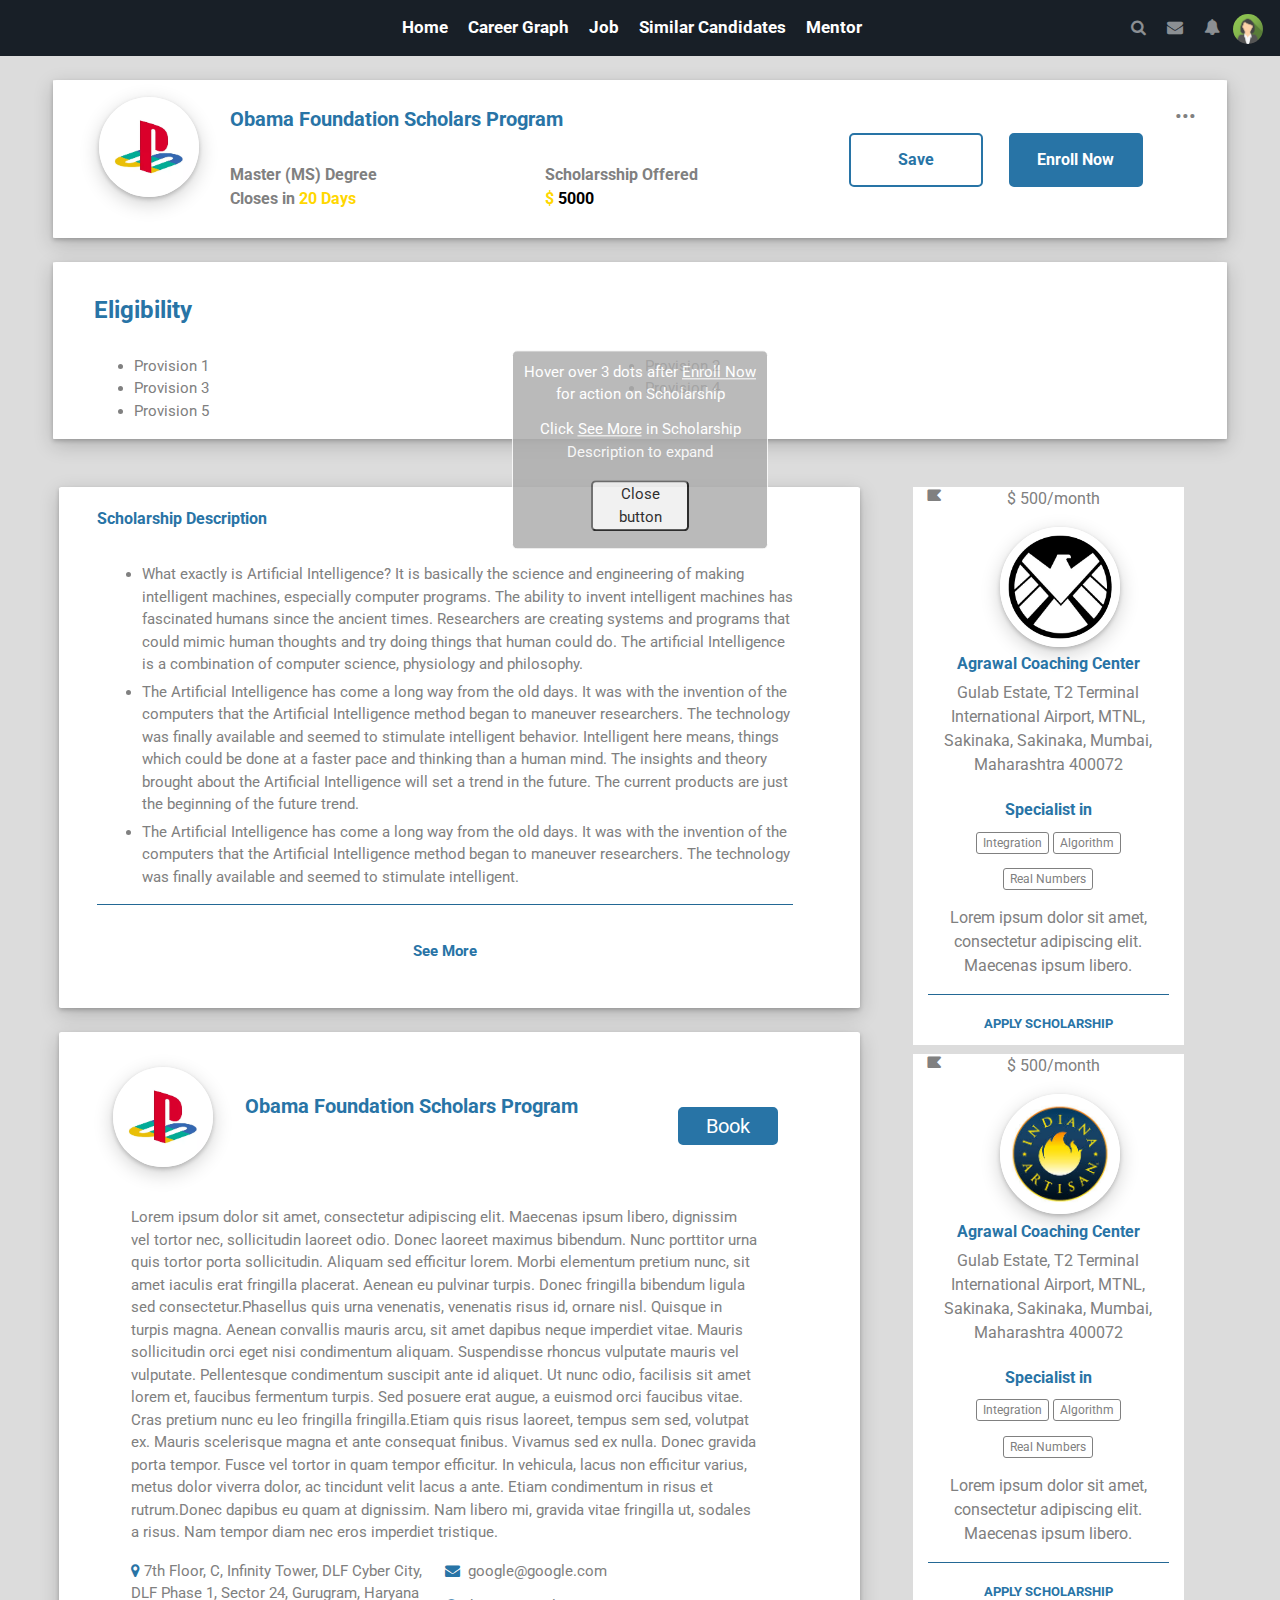
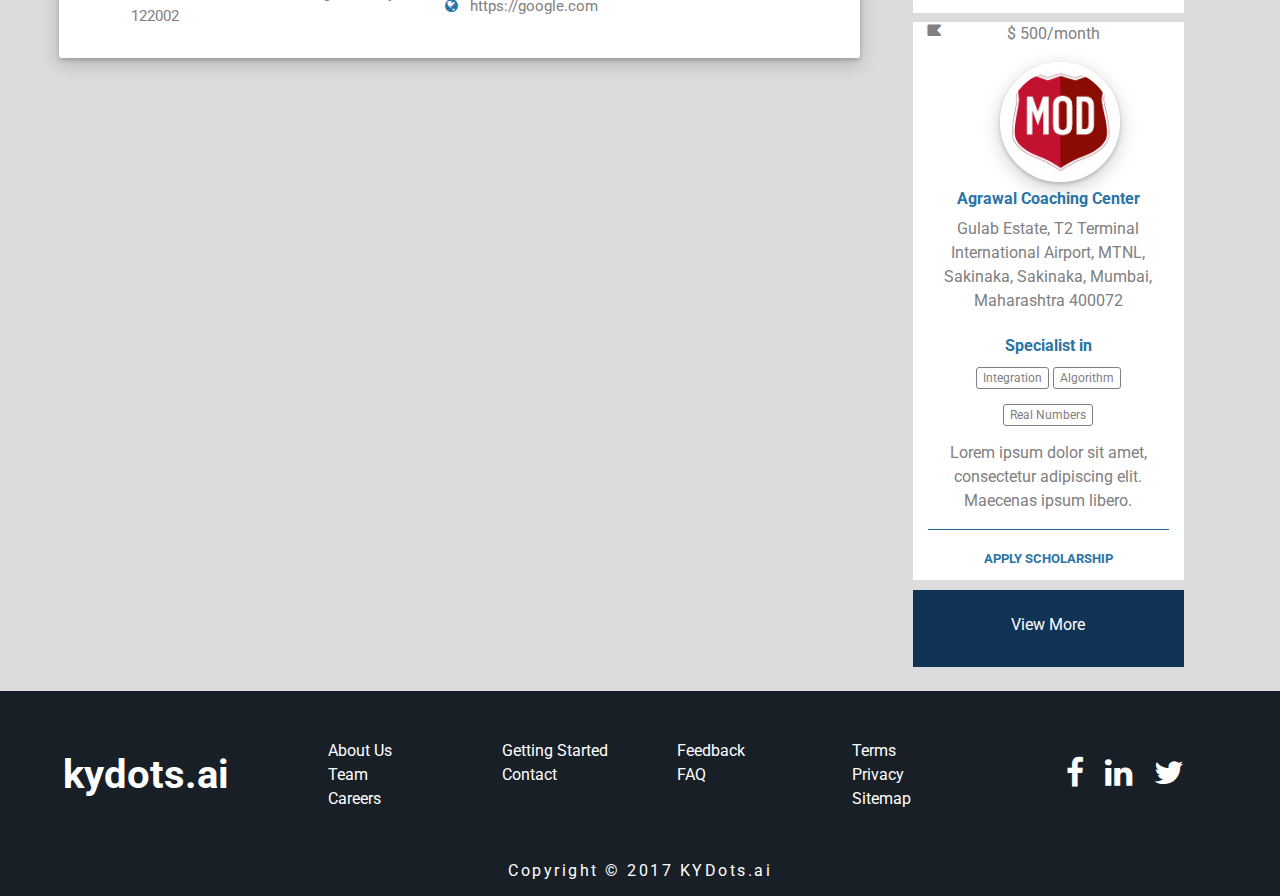
<file: scholarship/index.html>
<!DOCTYPE html>
<html>
<head>
	<title>Kydots</title>
  <link href="https://fonts.googleapis.com/css?family=Roboto" rel="stylesheet">
  <link rel="stylesheet" href="https://maxcdn.bootstrapcdn.com/bootstrap/4.1.0/css/bootstrap.min.css">
  <link rel="stylesheet" href="https://cdnjs.cloudflare.com/ajax/libs/font-awesome/4.7.0/css/font-awesome.min.css">
	<link rel="stylesheet" type="text/css" href="css/bootstrap.css">
	<link rel="stylesheet" type="text/css" href="css/style.css">
  <script src="https://ajax.googleapis.com/ajax/libs/jquery/3.3.1/jquery.min.js"></script>
  <script src="https://cdnjs.cloudflare.com/ajax/libs/popper.js/1.14.0/umd/popper.min.js"></script>
  <script src="https://maxcdn.bootstrapcdn.com/bootstrap/4.1.0/js/bootstrap.min.js"></script>

  </head>
<body>
  <div class="information" id="popup">
    <p>Hover over 3 dots after <u>Enroll Now</u> for action on Scholarship</p>

    <p>Click <u>See More</u> in Scholarship Description to expand</p>
    <button id="close">Close button</button>
  </div>  
  <div class="jobpopup" style="align-items: center;">
    <div class="jobtitle">
      <img src="images/avatar-not-1.jpg" alt="Avatar" class="job-avatar">
      <p class="job-title-details">User Experience Designer, Delhi, India</p>
    </div>
    <div class="title-apply">
      <h5 class="quick-apply">QUICK APPLY</h5>
      <hr class="divide">
      <div class="data-for-job">
        <h5>UPLOAD YOUR RESUME</h5>
        <br>
        <h6><span style="font-weight: bold;">DOC,DOCX or PDF</span><span style="font-weight: normal;"> file </span><span style="font-weight: bold;">(Max 5mb)</span></h5>
        <br>
        <div class="resume-drop">
          <p style="font-weight: bold;">Drag and Drop file</p>
          <p>or</p>
          <a  style="font-weight: bold;">Select Files</a>
        </div>
        <br>
        <button>NEXT</button>
        <br>
      </div>
      <br>
      <button>Import data from LinkedIn</button>
      <br>
    </div>
  </div>
  <div class="popuptext" style="align-items: center;">
    <div class="notification-block">
      <ul class="list-unstyled" style="padding-bottom: 0%;">
        <li class="notification-li">
            <p class="notification-li">Notification<span style="display:inline-block; width: 55%;"></span> <span style="color: #FFD700;">Unread:4 &nbsp;</span> Mark all read</p>
        </li>
        <li class="notification-li-people"">
            <img src="images/avatar-not-1.jpg" alt="Avatar" class="avatar-notification">
            <p style="padding: 3%;">Varun Garg likes a photo you shared</p>
        </li> 
        <li class="notification-li-people">
            <img src="images/avatar-not-2.png" alt="Avatar" class="avatar-notification">
            <p style="padding: 3%;">Chirag sent you a friend request</p>
        </li> 
        <li class="notification-li-people">
            <img src="images/avatar-not-3.png" alt="Avatar" class="avatar-notification">
            <p style="padding: 3%;">People want to know about your company</p>
        </li> 
        <li class="notification-li-people">
            <img src="images/avatar-not-4.png" alt="Avatar" class="avatar-notification">
            <p style="padding: 3%;">You have a new connection request</p>
        </li> 
      </ul>
      </div>
      <div class="notification-more" ><p>View More</p></div>
  </div>
	<nav class="navbar navbar-expand-md navbar-dark" id="unblurred">
    <div class="navbar-collapse collapse w-100 order-1 order-md-0 dual-collapse2">
        <ul class="navbar-nav mr-auto">
        </ul>
    </div>
    <div class="mx-auto order-0" style="width: 200%; text-align: center;">
        <a class="navbar-brand" href="../index.html">Home</a>
        <a class="navbar-brand" href="#">Career Graph</a>
        <a class="navbar-brand" href="#" id="job">Job</a>
        <a class="navbar-brand" href="#">Similar Candidates</a>      
        <a class="navbar-brand" href="#">Mentor</a>
    </div>
    <div class="navbar-collapse collapse w-100 order-3 dual-collapse2">
        <ul class="navbar-nav ml-auto">
            <li class="nav-item">
                <a class="nav-link" href="#"><i class="fa fa-search"></i></a>
            </li>
            <li class="nav-item">
                <a class="nav-link" href="#"> <i class="fa fa-envelope"></i></a>
            </li>
            <li class="nav-item">
                <a class="nav-link" href="#" id="notification"><i class="fa fa-bell"></i></a>
            </li>
            <li class="nav-item">
            	<a href="../profile/index.html"><img src="images/img_avatar2.png" alt="Avatar" class="avatar"></a>
            </li>
        </ul>
    </div>
</nav><br>
    
    <!-- Page Content -->
    <div class="container-fluid col-sm-11 shad" style="background-color: white;">

      <div class="container-fluid row center-div">
        <div class="container-fluid enrollleft">
        	<p>
        	<span style="float:left; margin-right: 5%">
        	<img src="images/avatar-school1.png" class="profile_pic shad" alt="profile_pic">
          	</span>
            <h5 style="width: 100%;">Obama Foundation Scholars Program</h5>
            <br>
            <p style="width: 30%; float: left;">Master (MS) Degree<br>Closes in<span style="color: gold;"> 20 Days</span></p>
            <p style="width: 30%; float: right;">Scholarsship Offered<br><span style="color: gold;">$</span>&nbsp;<span style="color: black;">5000</span></p>
        	</p>       	
        </div>
        <div class="right">
        	<div id="floater">

        		<div class="dropdown" >
				  <button class="dropbtn">•••</button>
				  <div class="dropdown-content">
				  	<li class="list-unstyled">
				  		<br>
				  		<ul>Share on Timeline happy</ul>
				  		<ul style="color: gold;">Hide this Scholarship</ul>
				  		<ul>Report</ul>
				  		<ul>Share in								  			
				          <i class="fa fa-facebook w3-large" aria-hidden="true"></i> &nbsp;
				          <i class="fa fa-linkedin w3-large" aria-hidden="true"></i> &nbsp;
				          <i class="fa fa-twitter w3-large" aria-hidden="true"></i> &nbsp;
				  		</ul>
				  	</li>
				  </div>
				</div>
				<hr style="opacity: 0">
	        	<divclass="save-enroll">
	        		<button  class="save" type="submit" ><font color="#2874A6">Save</font></button>
	        		<button  class="Enroll" type="submit" >Enroll Now</button>
	        	</div>
        	</div>
        </div>
      </div>
      <!-- /.row -->
    </div>
    <br>
    <!--How we offer-->
    <div class="container-fluid col-sm-11 shad" style="background-color: white;">

      <div class="container-fluid row" style="padding-bottom: 5px;">
        <div class="container-fluid offer-left">
        <h4>Eligibility</h4>
        <br>
        <ul>
          <li class="ul-prov">Provision 1</li>
          <li class="ul-prov">Provision 2</li>
          <li class="ul-prov">Provision 3</li>
          <li class="ul-prov">Provision 4</li>
          <li class="ul-prov">Provision 5</li>
        </ul>
        </div>        
      </div>
      <!-- /.row -->
    </div>
    <br>






    <div class="wrapper">  
        <div class="mainContent">


        	<div class="container-fluid col-sm-12 shad course" align="left" style="background-color: white;">

		      <div class="container-fluid row ">
		        <div class="container-fluid offer-left">
		        <h6>Scholarship Description</h6>
		        <br>
		        <ul>
		          <li style="width: 100%; margin: 5px;">What exactly is Artificial Intelligence? It is basically the science and engineering of making intelligent machines, especially computer programs.
		          The ability to invent intelligent machines has fascinated humans since the ancient times. Researchers are creating systems and programs that could mimic human thoughts and try doing things that human could do. The artificial Intelligence is a combination of computer science, physiology and philosophy.</li>
		          <li style="width: 100%; margin: 5px;">
		          The Artificial Intelligence has come a long way from the old days. It was with the invention of the computers that the Artificial Intelligence method began to maneuver researchers. The technology was finally available and seemed to stimulate intelligent behavior. Intelligent here means, things which could be done at a faster pace and thinking than a human mind. The insights and theory brought about the Artificial Intelligence will set a trend in the future. The current products are just the beginning of the future trend.</li>
		          <li style="width: 100%; margin: 5px;">The Artificial Intelligence has come a long way from the old days. It was with the invention of the computers that the Artificial Intelligence method began to maneuver researchers. The technology was finally available and seemed to stimulate intelligent.</li>
		        </ul>
		        <div id="demo" class="collapse">
		        <h6>Field of Study</h6>
		        <br>
		        <ul>
		          <li style="width: 100%; margin: 5px;">The Artificial Intelligence has come a long way from the old days. It was with the invention of the computers that the Artificial Intelligence method began to maneuver researchers. The technology was finally available and seemed to stimulate intelligent behavior. Intelligent here means, things which could be done at a faster pace and thinking than a human mind. The insights and theory brought about the Artificial Intelligence will set a trend in the future. The current products are just the beginning of the future trend.</li>
		          <li style="width: 100%; margin: 5px;">The Artificial Intelligence has come a long way from the old days. It was with the invention of the computers that the Artificial Intelligence method began to maneuver researchers. The technology was finally available and seemed to stimulate intelligent behavior. Intelligent here means, things which could be done at a faster pace and thinking than a human mind. The insights and theory brought about the Artificial Intelligence will set a trend in the future. The current products are just the beginning of the future trend.</li>
		        </ul>
		        <h6>Targeted Group</h6>
		        <br>
		        <ul>
		          <li style="width: 100%; margin: 5px;">The Artificial Intelligence has come a long way from the old days. It was with the invention of the computers that the Artificial Intelligence method began to maneuver researchers. The technology was finally available and seemed to stimulate intelligent behavior. Intelligent here means, things which could be done at a faster pace and thinking than a human mind. The insights and theory brought about the Artificial Intelligence will set a trend in the future. The current products are just the beginning of the future trend.</li>
		          <li style="width: 100%; margin: 5px;">The Artificial Intelligence has come a long way from the old days. It was with the invention of the computers that the Artificial Intelligence method began to maneuver researchers. The technology was finally available and seemed to stimulate intelligent behavior. Intelligent here means, things which could be done at a faster pace and thinking than a human mind. The insights and theory brought about the Artificial Intelligence will set a trend in the future. The current products are just the beginning of the future trend.</li>
		        </ul>
		        <h6>Application of Study</h6>
		        <br>
		        <ul>
		          <li style="width: 100%; margin: 5px;">The Artificial Intelligence has come a long way from the old days. It was with the invention of the computers that the Artificial Intelligence method began to maneuver researchers. The technology was finally available and seemed to stimulate intelligent behavior. Intelligent here means, things which could be done at a faster pace and thinking than a human mind. The insights and theory brought about the Artificial Intelligence will set a trend in the future. The current products are just the beginning of the future trend.</li>
		          
		        </ul>
		        </div>
		        <hr size="2px" color="#2874A6">
		        <button onclick="myFunction()" id="see" class="seemore" data-toggle="collapse" data-target="#demo" style="outline: none;">See More</button>
		        </div>        
		      </div>
		      <!-- /.row -->
		    </div>
		    <br>

		    <div class="container-fluid col-sm-12 shad course" align="left" style="background-color: white;">

		      <div class="container-fluid row ">
		        <div class="container-fluid offer-left">
		        <div class="container-fluid enrollleft" style="width: 100%">
		          <p >
		          <span style="float:left; margin-right: 5%">
		          <img src="images/avatar-school1.png" class="profile_pic shad" alt="profile_pic">
		            </span>
		            <h5 style="width: 100%; vertical-align: center; margin-top: 5%;">Obama Foundation Scholars Program <button  class="coaching-button" type="submit" >Book</button> </h5>
		          </p>     

		        </div>
		        <div class="offer-left coaching-details">
		          <p>Lorem ipsum dolor sit amet, consectetur adipiscing elit. Maecenas ipsum libero, dignissim vel tortor nec, sollicitudin laoreet odio. Donec laoreet maximus bibendum. Nunc porttitor urna quis tortor porta sollicitudin. Aliquam sed efficitur lorem. Morbi elementum pretium nunc, sit amet iaculis erat fringilla placerat. Aenean eu pulvinar turpis. Donec fringilla bibendum ligula sed consectetur.Phasellus quis urna venenatis, venenatis risus id, ornare nisl. Quisque in turpis magna. Aenean convallis mauris arcu, sit amet dapibus neque imperdiet vitae. Mauris sollicitudin orci eget nisi condimentum aliquam. Suspendisse rhoncus vulputate mauris vel vulputate. Pellentesque condimentum suscipit ante id aliquet. Ut nunc odio, facilisis sit amet lorem et, faucibus fermentum turpis. Sed posuere erat augue, a euismod orci faucibus vitae. Cras pretium nunc eu leo fringilla fringilla.Etiam quis risus laoreet, tempus sem sed, volutpat ex. Mauris scelerisque magna et ante consequat finibus. Vivamus sed ex nulla. Donec gravida porta tempor. Fusce vel tortor in quam tempor efficitur. In vehicula, lacus non efficitur varius, metus dolor viverra dolor, ac tincidunt velit lacus a ante. Etiam condimentum in risus et rutrum.Donec dapibus eu quam at dignissim. Nam libero mi, gravida vitae fringilla ut, sodales a risus. Nam tempor diam nec eros imperdiet tristique.</p>
		          <ul class="list-unstyled">
		            <li class="ul-prov"><p><i class="fa fa-map-marker" aria-hidden="true" style="color: #2874A6"></i> 7th Floor, C, Infinity Tower, DLF Cyber City,<br> DLF Phase 1, Sector 24, Gurugram, Haryana<br>  122002</p></li>
		            <li class="ul-prov"><i class="fa fa-envelope" aria-hidden="true" style="color: #2874A6"></i>&nbsp; google@google.com</li>
		            <br>
		            <li class="ul-prov"><i class="fa fa-globe" aria-hidden="true"  style="margin-top: 5%; color: #2874A6"></i> &nbsp; https://google.com</li>
		          </ul>
		        </div>
		        </div>
		        </div>        
		      </div>
		      <br>
			


        </div><!-- No Spaces   
     --><div class="sideBar row">


     		<div class="col-sm-12 container-fluid other-class">
		      <div>
		        <p><i class="fa fa-bookmark" aria-hidden="true" style="float: left; transform: rotate(270deg);"></i> $ 500/month</p>
		        <img src="images/avatar-school2.jpg" alt="profile_pic" class="other-class-pic">
		        <h6>Agrawal Coaching Center</h6>
		        <p>Gulab Estate, T2 Terminal International Airport, MTNL, Sakinaka, Sakinaka, Mumbai, Maharashtra 400072</p>
		        <h6>Specialist in</h6>
		      </div>
		      <div class="container-fluid" >
		        <button>Integration</button>
		        <button>Algorithm</button>
		        <button>Real Numbers</button>
		      </div>
		      <div>
		        <p style="margin-top: 2%;">Lorem ipsum dolor sit amet, consectetur adipiscing elit. Maecenas ipsum libero.</p>
		      </div>
		      <hr>
		      <div style="margin-bottom: 4%; padding-bottom: 10px;">
		        <a class="more-class-view" style="color: #2874A6; font-weight: bold;">APPLY SCHOLARSHIP</a>
		      </div>
		    </div>

		    <div class="col-sm-12 container-fluid other-class">
		      <div>
		        <p><i class="fa fa-bookmark" aria-hidden="true" style="float: left; transform: rotate(270deg);"></i> $ 500/month</p>
		        <img src="images/avatar-school3.jpg" alt="profile_pic" class="other-class-pic">
		        <h6>Agrawal Coaching Center</h6>
		        <p>Gulab Estate, T2 Terminal International Airport, MTNL, Sakinaka, Sakinaka, Mumbai, Maharashtra 400072</p>
		        <h6>Specialist in</h6>
		      </div>
		      <div class="container-fluid" >
		        <button>Integration</button>
		        <button>Algorithm</button>
		        <button>Real Numbers</button>
		      </div>
		      <div>
		        <p style="margin-top: 2%;">Lorem ipsum dolor sit amet, consectetur adipiscing elit. Maecenas ipsum libero.</p>
		      </div>
		      <hr>
		      <div style="margin-bottom: 4%; padding-bottom: 10px;">
		        <a class="more-class-view" style="color: #2874A6; font-weight: bold;">APPLY SCHOLARSHIP</a>
		      </div>
		    </div>

		    <div class="col-sm-12 container-fluid other-class">
		      <div>
		        <p><i class="fa fa-bookmark" aria-hidden="true" style="float: left; transform: rotate(270deg);"></i> $ 500/month</p>
		        <img src="images/avatar-school4.jpg" alt="profile_pic" class="other-class-pic">
		        <h6>Agrawal Coaching Center</h6>
		        <p>Gulab Estate, T2 Terminal International Airport, MTNL, Sakinaka, Sakinaka, Mumbai, Maharashtra 400072</p>
		        <h6>Specialist in</h6>
		      </div>
		      <div class="container-fluid" >
		        <button>Integration</button>
		        <button>Algorithm</button>
		        <button>Real Numbers</button>
		      </div>
		      <div>
		        <p style="margin-top: 2%;">Lorem ipsum dolor sit amet, consectetur adipiscing elit. Maecenas ipsum libero.</p>
		      </div>
		      <hr>
		      <div style="margin-bottom: 4%; padding-bottom: 10px;" >
		        <a class="more-class-view" style="color: #2874A6; font-weight: bold;">APPLY SCHOLARSHIP</a>
		      </div>
		    </div>

		    <div class="col-sm-12 container-fluid" style="background-color: #103356;">
			    <button class="seemore-side" style="outline: none;">View More</button>
			</div>



            <!-- Sidebar content goes here -->
        </div>  
    </div>







    <footer class="py-5" style="height: 15%">
      <div class="container-fluid row">
        <div class="container-fluid col-sm-3 sitename">
          <h1 style="color: white;">kydots.ai</h1>
        </div>
        <div class="container-fluid col-sm-7 links">
            <ul class="list-unstyled">
            <li class="ul-foot">
              <ul class="list-unstyled">
                <li>About Us</li>
                <li>Team</li>
                <li>Careers</li>
              </ul>
            </li>
            <li class="ul-foot">
              <ul class="list-unstyled">
              <li>Getting Started</li>
              <li>Contact</li>
              </ul>
            </li>
            <li class="ul-foot">
              <ul class="list-unstyled">
              <li>Feedback</li>
              <li>FAQ</li>              
            </ul>
            </li>
            <li class="ul-foot">
              <ul class="list-unstyled">
              <li>Terms</li>
              <li>Privacy</li>
              <li>Sitemap</li>
              </ul>
            </li>
          </ul>
        </div>     
        <div class="container-fluid col-sm-2">
          <i class="fa fa-facebook social w3-xlarge" aria-hidden="true"></i> 
          <i class="fa fa-linkedin social w3-xlarge" aria-hidden="true"></i> 
          <i class="fa fa-twitter social w3-xlarge" aria-hidden="true"></i> 
        </div>
        
      </div>
      
      <!-- /.container -->

   	</footer>
   	<footer>
   	    <div class="container" style="padding-bottom: 1%">
        <p class="m-0 text-center text-white" style="letter-spacing: 2.5px;">Copyright &copy; 2017 KYDots.ai</p>
      </div>
    </footer>

<script type="text/javascript" src="script/bootstrap.js"></script>
<script src="https://cdnjs.cloudflare.com/ajax/libs/popper.js/1.14.0/umd/popper.min.js"></script>
<script src="https://maxcdn.bootstrapcdn.com/bootstrap/4.1.0/js/bootstrap.min.js"></script>
<script src="https://ajax.googleapis.com/ajax/libs/jquery/3.3.1/jquery.min.js"></script>
<script type="text/javascript" src="script/script.js"></script>

</body>
</html>
</file>
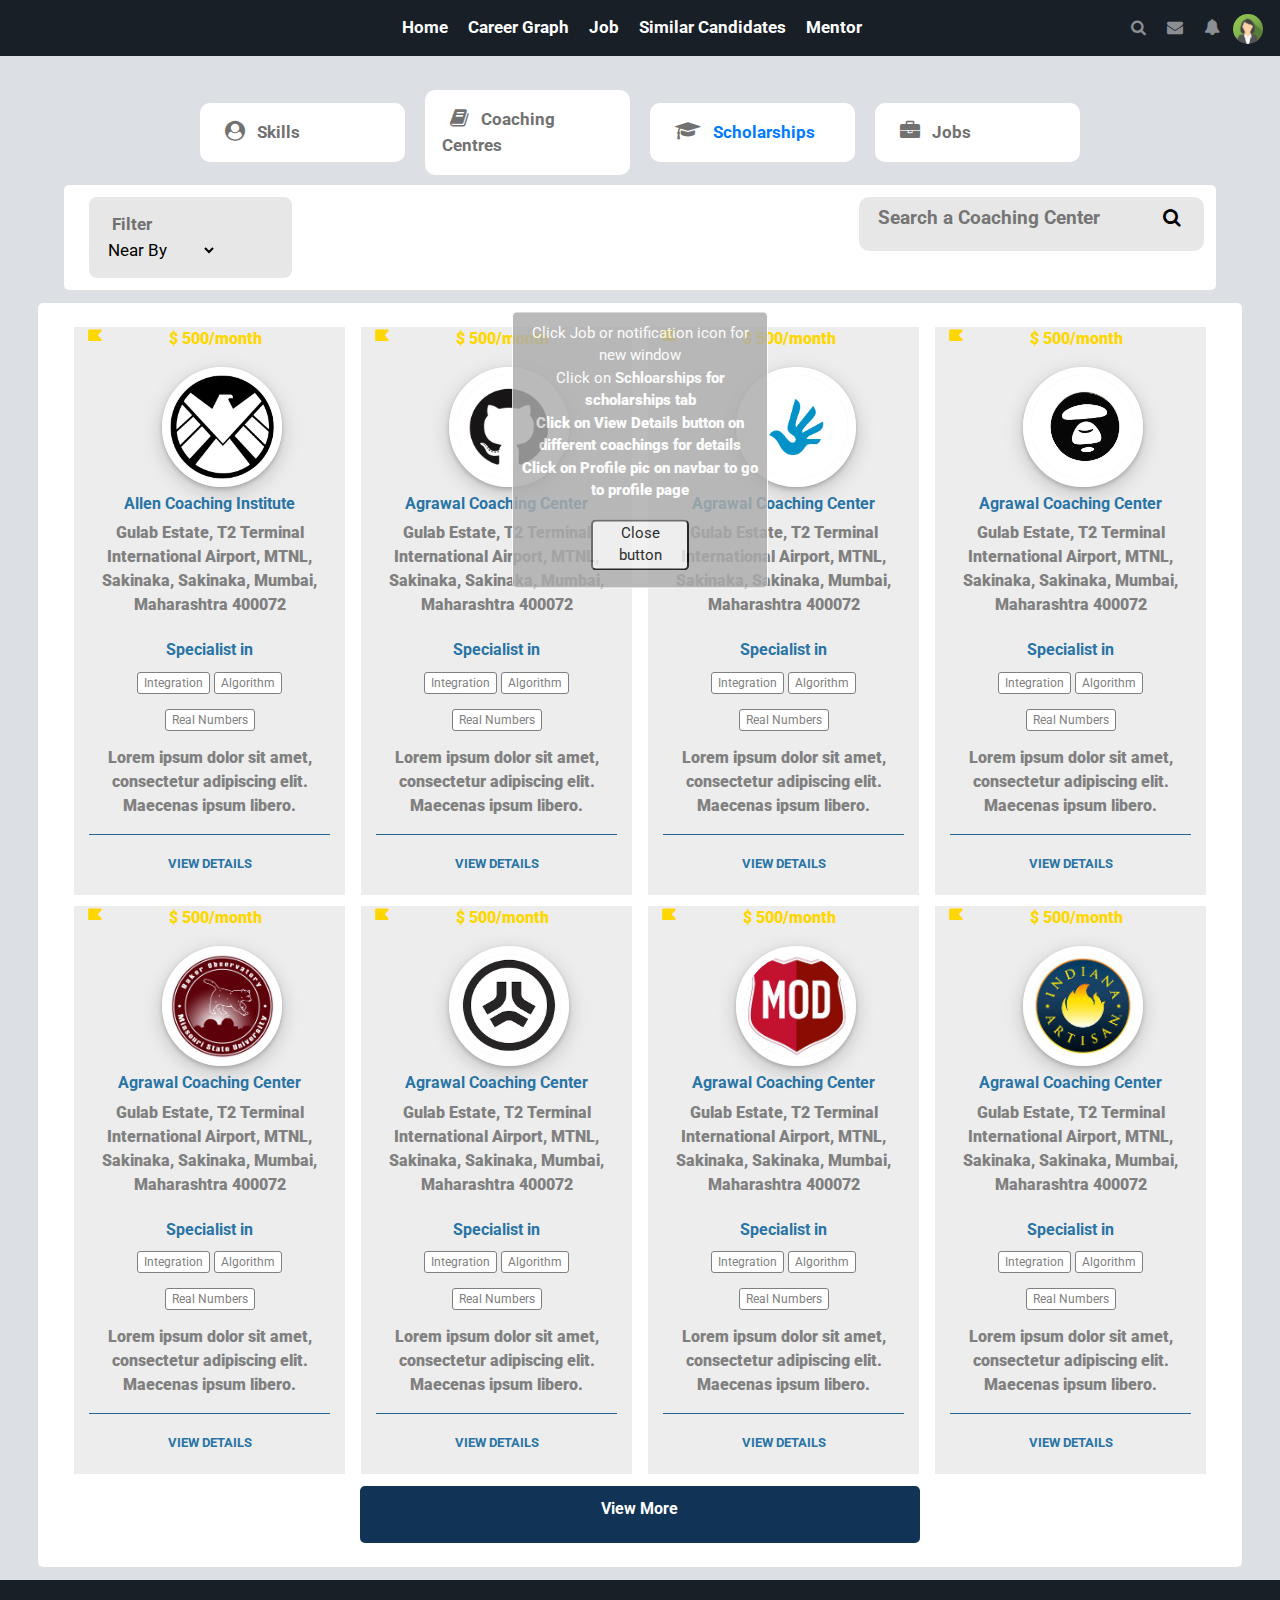
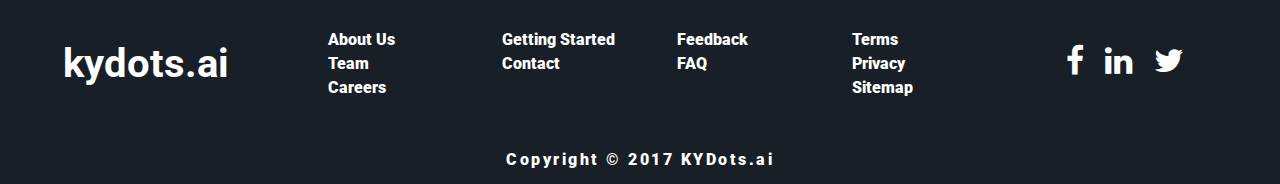
<file: coaching_list/coaching_list.html>
<!DOCTYPE html>
<html>
<head>
	<title>Coaching</title>
  <link href="https://fonts.googleapis.com/css?family=Roboto" rel="stylesheet">
  <link rel="stylesheet" href="https://maxcdn.bootstrapcdn.com/bootstrap/4.1.0/css/bootstrap.min.css">
  <link rel="stylesheet" href="https://cdnjs.cloudflare.com/ajax/libs/font-awesome/4.7.0/css/font-awesome.min.css">
	<link rel="stylesheet" type="text/css" href="css/bootstrap.css">
	<link rel="stylesheet" type="text/css" href="css/style.css">
  <script src="https://ajax.googleapis.com/ajax/libs/jquery/3.3.1/jquery.min.js"></script>
  <script src="https://cdnjs.cloudflare.com/ajax/libs/popper.js/1.14.0/umd/popper.min.js"></script>
  <script src="https://maxcdn.bootstrapcdn.com/bootstrap/4.1.0/js/bootstrap.min.js"></script>

  </head>
<body>
  <div class="information" id="popup">
    <p>Click Job or notification icon for  new window<br>Click on <b>Schloarships <b>for scholarships tab<br>Click on View Details button on different coachings for details <br>Click on <b>Profile pic</b> on navbar to go to profile page</p>
    <button id="close">Close button</button>
  </div>  
  <div class="jobpopup" style="align-items: center;">
    <div class="jobtitle">
      <img src="images/avatar-not-1.jpg" alt="Avatar" class="job-avatar">
      <p class="job-title-details">User Experience Designer, Delhi, India</p>
    </div>
    <div class="title-apply">
      <h5 class="quick-apply">QUICK APPLY</h5>
      <hr class="divide">
      <div class="data-for-job">
        <h5>UPLOAD YOUR RESUME</h5>
        <br>
        <h6><span style="font-weight: bold;">DOC,DOCX or PDF</span><span style="font-weight: normal;"> file </span><span style="font-weight: bold;">(Max 5mb)</span></h5>
        <br>
        <div class="resume-drop">
          <p style="font-weight: bold;">Drag and Drop file</p>
          <p>or</p>
          <a  style="font-weight: bold;">Select Files</a>
        </div>
        <br>
        <button>NEXT</button>
        <br>
      </div>
      <br>
      <button>Import data from LinkedIn</button>
      <br>
    </div>
  </div>
  <div class="popuptext" style="align-items: center;">
    <div class="notification-block">
      <ul class="list-unstyled" style="padding-bottom: 0%;">
        <li class="notification-li">
            <p class="notification-li">Notification<span style="display:inline-block; width: 55%;"></span> <span style="color: #FFD700;">Unread:4 &nbsp;</span> Mark all read</p>
        </li>
        <li class="notification-li-people"">
            <img src="images/avatar-not-1.jpg" alt="Avatar" class="avatar-notification">
            <p style="padding: 3%;">Varun Garg likes a photo you shared</p>
        </li> 
        <li class="notification-li-people">
            <img src="images/avatar-not-2.png" alt="Avatar" class="avatar-notification">
            <p style="padding: 3%;">Chirag sent you a friend request</p>
        </li> 
        <li class="notification-li-people">
            <img src="images/avatar-not-3.png" alt="Avatar" class="avatar-notification">
            <p style="padding: 3%;">People want to know about your company</p>
        </li> 
        <li class="notification-li-people">
            <img src="images/avatar-not-4.png" alt="Avatar" class="avatar-notification">
            <p style="padding: 3%;">You have a new connection request</p>
        </li> 
      </ul>
      </div>
      <div class="notification-more" ><p>View More</p></div>
  </div>
	<nav class="navbar navbar-expand-md navbar-dark" id="unblurred">
    <div class="navbar-collapse collapse w-100 order-1 order-md-0 dual-collapse2">
        <ul class="navbar-nav mr-auto">
        </ul>
    </div>
    <div class="mx-auto order-0" style="width: 200%; text-align: center;">
        <a class="navbar-brand" href="../index.html">Home</a>
        <a class="navbar-brand" href="#">Career Graph</a>
        <a class="navbar-brand" href="#" id="job">Job</a>
        <a class="navbar-brand" href="#">Similar Candidates</a>      
        <a class="navbar-brand" href="#">Mentor</a>
    </div>
    <div class="navbar-collapse collapse w-100 order-3 dual-collapse2">
        <ul class="navbar-nav ml-auto">
            <li class="nav-item">
                <a class="nav-link" href="#"><i class="fa fa-search"></i></a>
            </li>
            <li class="nav-item">
                <a class="nav-link" href="#"> <i class="fa fa-envelope"></i></a>
            </li>
            <li class="nav-item">
                <a class="nav-link" href="#" id="notification"><i class="fa fa-bell"></i></a>
            </li>
            <li class="nav-item">
            	<a href="../profile/index.html"><img src="images/img_avatar2.png" alt="Avatar" class="avatar"></a>
            </li>
        </ul>
      </div>
    </nav>
    <br>

    <div class="wrapper-choose">
      <button class="mainContent-choose">&nbsp;
        <i class="fa fa-user-circle" aria-hidden="true"></i>&nbsp;&nbsp;
        Skills
      </button>
      <button class="mainContent-choose">&nbsp;
        <i class="fa fa-book" aria-hidden="true" ></i>&nbsp;&nbsp;
        Coaching Centres
      </button>
      <button id="scholarship" class="mainContent-choose">&nbsp;
        <i class="fa fa-graduation-cap" aria-hidden="true"></i>&nbsp;&nbsp;
        <a href="scholarship_list.html">Scholarships</a>
      </button>
      <button class="mainContent-choose">&nbsp;
        <i class="fa fa-briefcase" aria-hidden="true"></i>&nbsp;&nbsp;
        Jobs
      </button>
    </div>



    <div class="wrapper-filter">
      <button class="mainContent-filter" style="float: left;">&nbsp;
        <span>Filter</span>&nbsp;&nbsp;&nbsp;&nbsp;
        <select class="filter selectBox">
          <option value="near">Near By</option>
          <option value="low">Price: Low to High</option>
          <option value="high">Price: High to Low</option>
          <option value="rel">Relevance</option>
        </select>
      </button>

      <div class="search-container">
        <form action="">
          <input class="search-block" type="text" placeholder="Search a Coaching Center" name="search">
          <button class="search-button" type=""><i class="fa fa-search"></i></button>
        </form>
      </div>
    </div>
    

  



    <div class="wrapper">  
        <div class="mainContent">
          <div class="col-sm-12 container-fluid other-class">
          <div>
            <p style="color: gold;"><i class="fa fa-bookmark" aria-hidden="true" style="float: left; transform: rotate(270deg);"></i> $ 500/month</p>
            <img src="images/avatar-school2.jpg" alt="profile_pic" class="other-class-pic">
            <h6>Allen Coaching Institute</h6>
            <p>Gulab Estate, T2 Terminal International Airport, MTNL, Sakinaka, Sakinaka, Mumbai, Maharashtra 400072</p>
            <h6>Specialist in</h6>
          </div>
          <div class="container-fluid" >
            <button>Integration</button>
            <button>Algorithm</button>
            <button>Real Numbers</button>
          </div>
          <div>
            <p style="margin-top: 2%;">Lorem ipsum dolor sit amet, consectetur adipiscing elit. Maecenas ipsum libero.</p>
          </div>
          <hr>
          <div style="margin-bottom: 4%; padding-bottom: 10px;">
            <a href="../coaching_details/index.html" class="more-class-view" style="color: #2874A6; font-weight: bold;">VIEW DETAILS</a>
          </div>
        </div>
        </div>

        <div class="mainContent">
          <div class="col-sm-12 container-fluid other-class">
          <div>
            <p style="color: gold;"><i class="fa fa-bookmark" aria-hidden="true" style="float: left; transform: rotate(270deg);"></i> $ 500/month</p>
            <img src="images/avatar-school9.png" alt="profile_pic" class="other-class-pic">
            <h6>Agrawal Coaching Center</h6>
            <p>Gulab Estate, T2 Terminal International Airport, MTNL, Sakinaka, Sakinaka, Mumbai, Maharashtra 400072</p>
            <h6>Specialist in</h6>
          </div>
          <div class="container-fluid" >
            <button>Integration</button>
            <button>Algorithm</button>
            <button>Real Numbers</button>
          </div>
          <div>
            <p style="margin-top: 2%;">Lorem ipsum dolor sit amet, consectetur adipiscing elit. Maecenas ipsum libero.</p>
          </div>
          <hr>
          <div style="margin-bottom: 4%; padding-bottom: 10px;">
            <a href="../coaching_details/index.html" class="more-class-view" style="color: #2874A6; font-weight: bold;">VIEW DETAILS</a>
          </div>
        </div>
        </div>

        <div class="mainContent">
          <div class="col-sm-12 container-fluid other-class">
          <div>
            <p style="color: gold;"><i class="fa fa-bookmark" aria-hidden="true" style="float: left; transform: rotate(270deg);"></i> $ 500/month</p>
            <img src="images/avatar-school8.png" alt="profile_pic" class="other-class-pic">
            <h6>Agrawal Coaching Center</h6>
            <p>Gulab Estate, T2 Terminal International Airport, MTNL, Sakinaka, Sakinaka, Mumbai, Maharashtra 400072</p>
            <h6>Specialist in</h6>
          </div>
          <div class="container-fluid" >
            <button>Integration</button>
            <button>Algorithm</button>
            <button>Real Numbers</button>
          </div>
          <div>
            <p style="margin-top: 2%;">Lorem ipsum dolor sit amet, consectetur adipiscing elit. Maecenas ipsum libero.</p>
          </div>
          <hr>
          <div style="margin-bottom: 4%; padding-bottom: 10px;">
            <a href="../coaching_details/index.html" class="more-class-view" style="color: #2874A6; font-weight: bold;">VIEW DETAILS</a>
          </div>
        </div>
        </div>

        <div class="mainContent">
          <div class="col-sm-12 container-fluid other-class">
          <div>
            <p style="color: gold;"><i class="fa fa-bookmark" aria-hidden="true" style="float: left; transform: rotate(270deg);"></i> $ 500/month</p>
            <img src="images/avatar-school7.jpg" alt="profile_pic" class="other-class-pic">
            <h6>Agrawal Coaching Center</h6>
            <p>Gulab Estate, T2 Terminal International Airport, MTNL, Sakinaka, Sakinaka, Mumbai, Maharashtra 400072</p>
            <h6>Specialist in</h6>
          </div>
          <div class="container-fluid" >
            <button>Integration</button>
            <button>Algorithm</button>
            <button>Real Numbers</button>
          </div>
          <div>
            <p style="margin-top: 2%;">Lorem ipsum dolor sit amet, consectetur adipiscing elit. Maecenas ipsum libero.</p>
          </div>
          <hr>
          <div style="margin-bottom: 4%; padding-bottom: 10px;">
            <a href="../coaching_details/index.html" class="more-class-view" style="color: #2874A6; font-weight: bold;">VIEW DETAILS</a>
          </div>
        </div>
       </div>

       <div class="mainContent">
          <div class="col-sm-12 container-fluid other-class">
          <div>
            <p style="color: gold;"><i class="fa fa-bookmark" aria-hidden="true" style="float: left; transform: rotate(270deg);"></i> $ 500/month</p>
            <img src="images/avatar-school6.jpg" alt="profile_pic" class="other-class-pic">
            <h6>Agrawal Coaching Center</h6>
            <p>Gulab Estate, T2 Terminal International Airport, MTNL, Sakinaka, Sakinaka, Mumbai, Maharashtra 400072</p>
            <h6>Specialist in</h6>
          </div>
          <div class="container-fluid" >
            <button>Integration</button>
            <button>Algorithm</button>
            <button>Real Numbers</button>
          </div>
          <div>
            <p style="margin-top: 2%;">Lorem ipsum dolor sit amet, consectetur adipiscing elit. Maecenas ipsum libero.</p>
          </div>
          <hr>
          <div style="margin-bottom: 4%; padding-bottom: 10px;">
            <a href="../coaching_details/index.html" class="more-class-view" style="color: #2874A6; font-weight: bold;">VIEW DETAILS</a>
          </div>
        </div>
       </div>

       <div class="mainContent">
          <div class="col-sm-12 container-fluid other-class">
          <div>
            <p style="color: gold;"><i class="fa fa-bookmark" aria-hidden="true" style="float: left; transform: rotate(270deg);"></i> $ 500/month</p>
            <img src="images/avatar-school5.jpg" alt="profile_pic" class="other-class-pic">
            <h6>Agrawal Coaching Center</h6>
            <p>Gulab Estate, T2 Terminal International Airport, MTNL, Sakinaka, Sakinaka, Mumbai, Maharashtra 400072</p>
            <h6>Specialist in</h6>
          </div>
          <div class="container-fluid" >
            <button>Integration</button>
            <button>Algorithm</button>
            <button>Real Numbers</button>
          </div>
          <div>
            <p style="margin-top: 2%;">Lorem ipsum dolor sit amet, consectetur adipiscing elit. Maecenas ipsum libero.</p>
          </div>
          <hr>
          <div style="margin-bottom: 4%; padding-bottom: 10px;">
            <a href="../coaching_details/index.html" class="more-class-view" style="color: #2874A6; font-weight: bold;">VIEW DETAILS</a>
          </div>
        </div>
       </div>

       <div class="mainContent">
          <div class="col-sm-12 container-fluid other-class">
          <div>
            <p style="color: gold;"><i class="fa fa-bookmark" aria-hidden="true" style="float: left; transform: rotate(270deg);"></i> $ 500/month</p>
            <img src="images/avatar-school4.jpg" alt="profile_pic" class="other-class-pic">
            <h6>Agrawal Coaching Center</h6>
            <p>Gulab Estate, T2 Terminal International Airport, MTNL, Sakinaka, Sakinaka, Mumbai, Maharashtra 400072</p>
            <h6>Specialist in</h6>
          </div>
          <div class="container-fluid" >
            <button>Integration</button>
            <button>Algorithm</button>
            <button>Real Numbers</button>
          </div>
          <div>
            <p style="margin-top: 2%;">Lorem ipsum dolor sit amet, consectetur adipiscing elit. Maecenas ipsum libero.</p>
          </div>
          <hr>
          <div style="margin-bottom: 4%; padding-bottom: 10px;">
            <a href="../coaching_details/index.html" class="more-class-view" style="color: #2874A6; font-weight: bold;">VIEW DETAILS</a>
          </div>
        </div>
       </div>

       <div class="mainContent">
          <div class="col-sm-12 container-fluid other-class">
          <div>
            <p style="color: gold;"><i class="fa fa-bookmark" aria-hidden="true" style="float: left; transform: rotate(270deg);"></i> $ 500/month</p>
            <img src="images/avatar-school3.jpg" alt="profile_pic" class="other-class-pic">
            <h6>Agrawal Coaching Center</h6>
            <p>Gulab Estate, T2 Terminal International Airport, MTNL, Sakinaka, Sakinaka, Mumbai, Maharashtra 400072</p>
            <h6>Specialist in</h6>
          </div>
          <div class="container-fluid" >
            <button>Integration</button>
            <button>Algorithm</button>
            <button>Real Numbers</button>
          </div>
          <div>
            <p style="margin-top: 2%;">Lorem ipsum dolor sit amet, consectetur adipiscing elit. Maecenas ipsum libero.</p>
          </div>
          <hr>
          <div style="margin-bottom: 4%; padding-bottom: 10px;">
            <a href="../coaching_details/index.html" class="more-class-view" style="color: #2874A6; font-weight: bold;">VIEW DETAILS</a>
          </div>
        </div>
       </div>

       <div class="col-sm-12 container-fluid view-coaching" style="background-color: #103356; width: 48.5%; margin-top: 0%">
          <button class="seemore-side" style="outline: none;">View More</button>
      </div>
       
        <!-- No Spaces  


        


     --> 
    </div>







    <footer class="py-5" style="height: 15%">
      <div class="container-fluid row">
        <div class="container-fluid col-sm-3 sitename">
          <h1 style="color: white;">kydots.ai</h1>
        </div>
        <div class="container-fluid col-sm-7 links">
            <ul class="list-unstyled">
            <li class="ul-foot">
              <ul class="list-unstyled">
                <li>About Us</li>
                <li>Team</li>
                <li>Careers</li>
              </ul>
            </li>
            <li class="ul-foot">
              <ul class="list-unstyled">
              <li>Getting Started</li>
              <li>Contact</li>
              </ul>
            </li>
            <li class="ul-foot">
              <ul class="list-unstyled">
              <li>Feedback</li>
              <li>FAQ</li>              
            </ul>
            </li>
            <li class="ul-foot">
              <ul class="list-unstyled">
              <li>Terms</li>
              <li>Privacy</li>
              <li>Sitemap</li>
              </ul>
            </li>
          </ul>
        </div>     
        <div class="container-fluid col-sm-2">
          <i class="fa fa-facebook social w3-xlarge" aria-hidden="true"></i> 
          <i class="fa fa-linkedin social w3-xlarge" aria-hidden="true"></i> 
          <i class="fa fa-twitter social w3-xlarge" aria-hidden="true"></i> 
        </div>
        
      </div>
      
      <!-- /.container -->

   	</footer>
   	<footer>
   	    <div class="container" style="padding-bottom: 1%">
        <p class="m-0 text-center text-white" style="letter-spacing: 2.5px;">Copyright &copy; 2017 KYDots.ai</p>
      </div>
    </footer>

<script type="text/javascript" src="script/bootstrap.js"></script>
<script src="https://cdnjs.cloudflare.com/ajax/libs/popper.js/1.14.0/umd/popper.min.js"></script>
<script src="https://maxcdn.bootstrapcdn.com/bootstrap/4.1.0/js/bootstrap.min.js"></script>
<script src="https://ajax.googleapis.com/ajax/libs/jquery/3.3.1/jquery.min.js"></script>
<script type="text/javascript" src="script/script.js"></script>

</body>
</html>
</file>
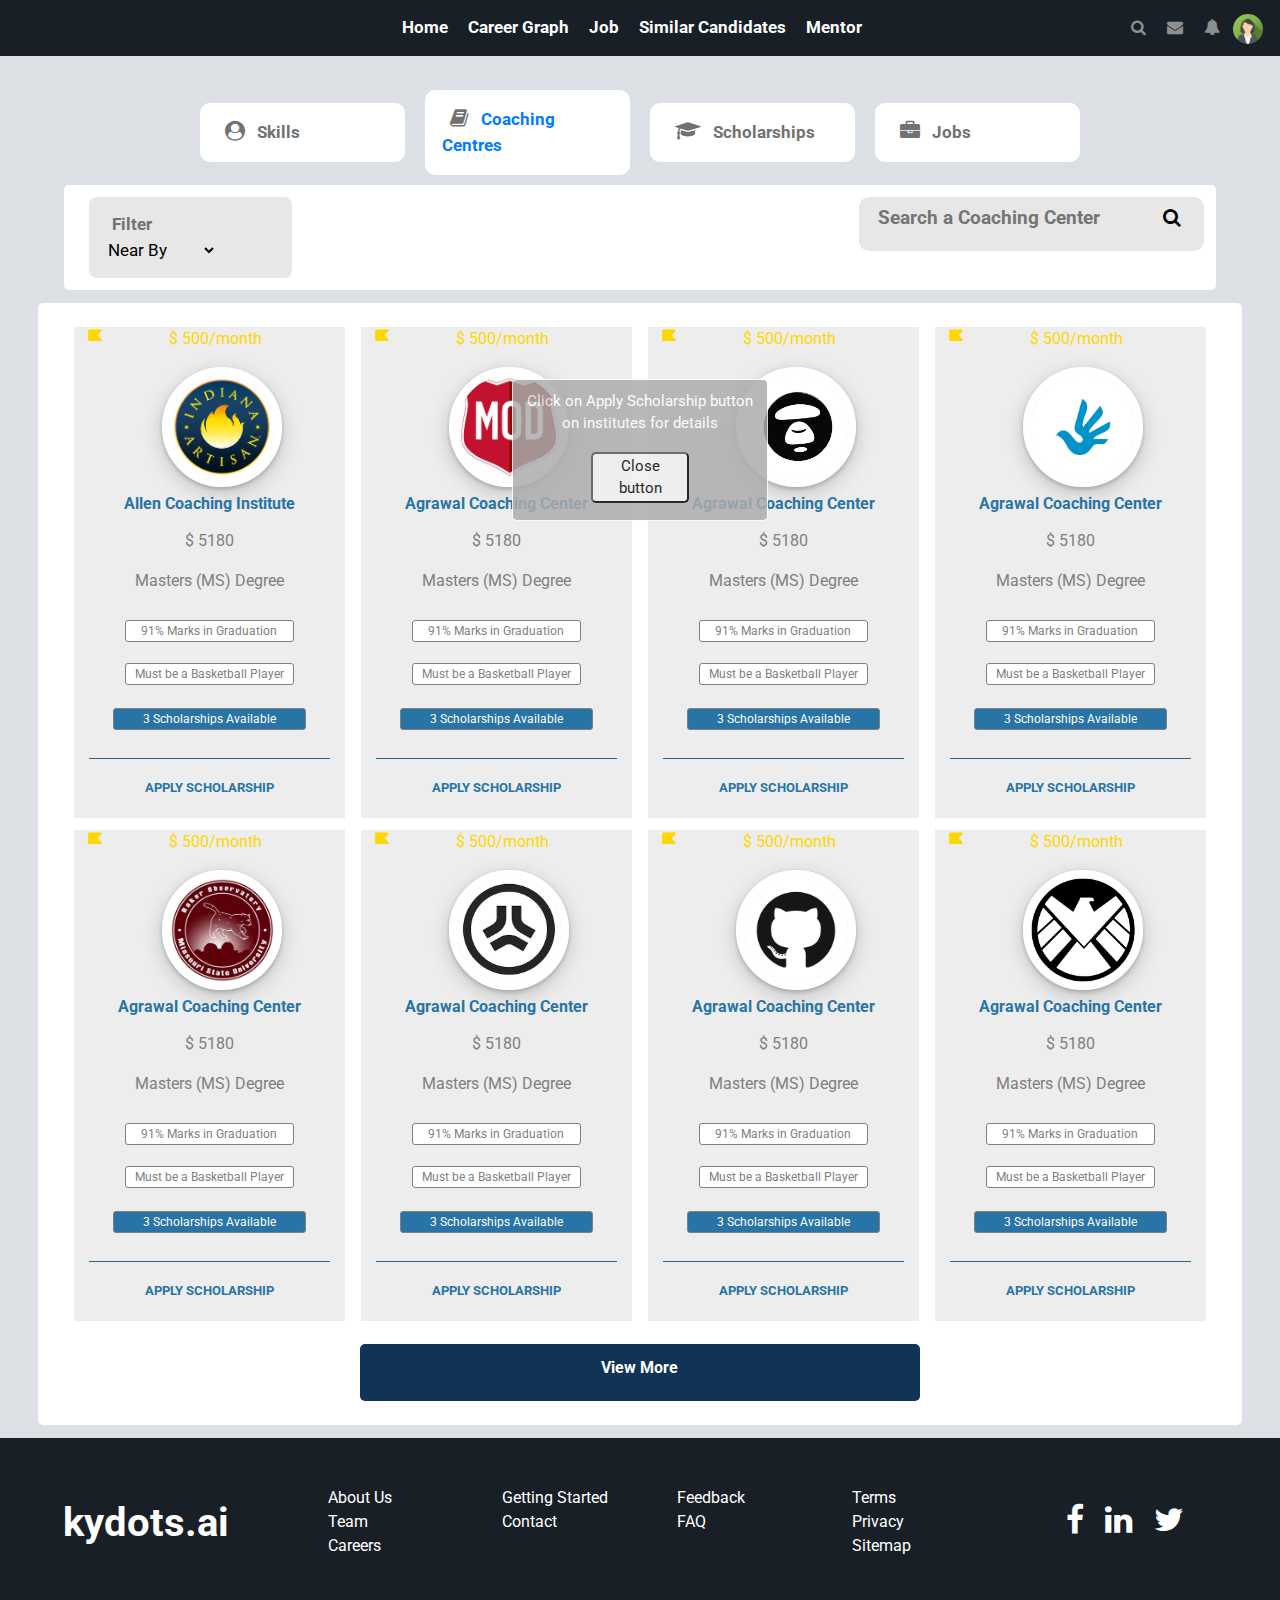
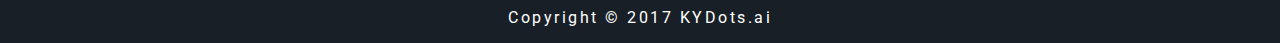
<file: coaching_list/scholarship_list.html>
<!DOCTYPE html>
<html>
<head>
	<title>Scholarship</title>
  <link href="https://fonts.googleapis.com/css?family=Roboto" rel="stylesheet">
  <link rel="stylesheet" href="https://maxcdn.bootstrapcdn.com/bootstrap/4.1.0/css/bootstrap.min.css">
  <link rel="stylesheet" href="https://cdnjs.cloudflare.com/ajax/libs/font-awesome/4.7.0/css/font-awesome.min.css">
	<link rel="stylesheet" type="text/css" href="css/bootstrap.css">
	<link rel="stylesheet" type="text/css" href="css/style_scholar.css">
  <script src="https://ajax.googleapis.com/ajax/libs/jquery/3.3.1/jquery.min.js"></script>
  <script src="https://cdnjs.cloudflare.com/ajax/libs/popper.js/1.14.0/umd/popper.min.js"></script>
  <script src="https://maxcdn.bootstrapcdn.com/bootstrap/4.1.0/js/bootstrap.min.js"></script>

  </head>
<body>
  <div class="information" id="popup">
    <p>Click on Apply Scholarship button on institutes for details</p>
    <button id="close">Close button</button>
  </div>  
  <div class="jobpopup" style="align-items: center;">
    <div class="jobtitle">
      <img src="images/avatar-not-1.jpg" alt="Avatar" class="job-avatar">
      <p class="job-title-details">User Experience Designer, Delhi, India</p>
    </div>
    <div class="title-apply">
      <h5 class="quick-apply">QUICK APPLY</h5>
      <hr class="divide">
      <div class="data-for-job">
        <h5>UPLOAD YOUR RESUME</h5>
        <br>
        <h6><span style="font-weight: bold;">DOC,DOCX or PDF</span><span style="font-weight: normal;"> file </span><span style="font-weight: bold;">(Max 5mb)</span></h5>
        <br>
        <div class="resume-drop">
          <p style="font-weight: bold;">Drag and Drop file</p>
          <p>or</p>
          <a  style="font-weight: bold;">Select Files</a>
        </div>
        <br>
        <button>NEXT</button>
        <br>
      </div>
      <br>
      <button>Import data from LinkedIn</button>
      <br>
    </div>
  </div>
  <div class="popuptext" style="align-items: center;">
    <div class="notification-block">
      <ul class="list-unstyled" style="padding-bottom: 0%;">
        <li class="notification-li">
            <p class="notification-li">Notification<span style="display:inline-block; width: 55%;"></span> <span style="color: #FFD700;">Unread:4 &nbsp;</span> Mark all read</p>
        </li>
        <li class="notification-li-people"">
            <img src="images/avatar-not-1.jpg" alt="Avatar" class="avatar-notification">
            <p style="padding: 3%;">Varun Garg likes a photo you shared</p>
        </li> 
        <li class="notification-li-people">
            <img src="images/avatar-not-2.png" alt="Avatar" class="avatar-notification">
            <p style="padding: 3%;">Chirag sent you a friend request</p>
        </li> 
        <li class="notification-li-people">
            <img src="images/avatar-not-3.png" alt="Avatar" class="avatar-notification">
            <p style="padding: 3%;">People want to know about your company</p>
        </li> 
        <li class="notification-li-people">
            <img src="images/avatar-not-4.png" alt="Avatar" class="avatar-notification">
            <p style="padding: 3%;">You have a new connection request</p>
        </li> 
      </ul>
      </div>
      <div class="notification-more" ><p>View More</p></div>
  </div>
	<nav class="navbar navbar-expand-md navbar-dark" id="unblurred">
    <div class="navbar-collapse collapse w-100 order-1 order-md-0 dual-collapse2">
        <ul class="navbar-nav mr-auto">
        </ul>
    </div>
    <div class="mx-auto order-0" style="width: 200%; text-align: center;">
        <a class="navbar-brand" href="../index.html">Home</a>
        <a class="navbar-brand" href="#">Career Graph</a>
        <a class="navbar-brand" href="#" id="job">Job</a>
        <a class="navbar-brand" href="#">Similar Candidates</a>      
        <a class="navbar-brand" href="#">Mentor</a>
    </div>
    <div class="navbar-collapse collapse w-100 order-3 dual-collapse2">
        <ul class="navbar-nav ml-auto">
            <li class="nav-item">
                <a class="nav-link" href="#"><i class="fa fa-search"></i></a>
            </li>
            <li class="nav-item">
                <a class="nav-link" href="#"> <i class="fa fa-envelope"></i></a>
            </li>
            <li class="nav-item">
                <a class="nav-link" href="#" id="notification"><i class="fa fa-bell"></i></a>
            </li>
            <li class="nav-item">
            	<a href="../profile/index.html"><img src="images/img_avatar2.png" alt="Avatar" class="avatar"></a>
            </li>
        </ul>
      </div>
    </nav>
    <br>

    <div class="wrapper-choose">
      <button class="mainContent-choose">&nbsp;
        <i class="fa fa-user-circle" aria-hidden="true"></i>&nbsp;&nbsp;
        Skills
      </button>
      <button class="mainContent-choose">&nbsp;
        <i class="fa fa-book" aria-hidden="true" ></i>&nbsp;&nbsp;
        <a href="coaching_list.html">Coaching Centres</a>
      </button>
      <button class="mainContent-choose">&nbsp;
        <i class="fa fa-graduation-cap" aria-hidden="true"></i>&nbsp;&nbsp;
        Scholarships
      </button>
      <button class="mainContent-choose">&nbsp;
        <i class="fa fa-briefcase" aria-hidden="true"></i>&nbsp;&nbsp;
        Jobs
      </button>
    </div>



    <div class="wrapper-filter">
      <button class="mainContent-filter" style="float: left;">&nbsp;
        <span>Filter</span>&nbsp;&nbsp;&nbsp;&nbsp;
        <select class="filter selectBox">
          <option value="near">Near By</option>
          <option value="low">Price: Low to High</option>
          <option value="high">Price: High to Low</option>
          <option value="rel">Relevance</option>
        </select>
      </button>

      <div class="search-container">
        <form action="">
          <input class="search-block" type="text" placeholder="Search a Coaching Center" name="search">
          <button class="search-button" type=""><i class="fa fa-search"></i></button>
        </form>
      </div>
    </div>
    

  



    <div class="wrapper">  
        <div class="mainContent">
          <div class="col-sm-12 container-fluid other-class">
          <div>
            <p style="color: gold;"><i class="fa fa-bookmark" aria-hidden="true" style="float: left; transform: rotate(270deg);"></i> $ 500/month</p>
            <img src="images/avatar-school3.jpg" alt="profile_pic" class="other-class-pic">
            <h6>Allen Coaching Institute</h6>
            <p></p>
            <p>$&nbsp;5180</p>
            <p>Masters (MS) Degree</p>
          </div>
          <div class="container-fluid" >
            <button class="scholarship-req">91% Marks in Graduation</button>
            <button class="scholarship-req">Must be a Basketball Player</button>
          </div>
          <div>
            <button class="available-place scholarship-req" style="background-color: #2874A6; color: white">3 Scholarships Available</button>
          </div>
          <hr>
          <div style="margin-bottom: 4%; padding-bottom: 10px;">
            <a href="../scholarship/index.html" class="more-class-view" style="color: #2874A6; font-weight: bold;">APPLY SCHOLARSHIP</a>
          </div>
        </div>
        </div>

        <div class="mainContent">
          <div class="col-sm-12 container-fluid other-class">
          <div>
            <p style="color: gold;"><i class="fa fa-bookmark" aria-hidden="true" style="float: left; transform: rotate(270deg);"></i> $ 500/month</p>
            <img src="images/avatar-school4.jpg" alt="profile_pic" class="other-class-pic">
            <h6>Agrawal Coaching Center</h6>
            <p></p>
            <p>$&nbsp;5180</p>
            <p>Masters (MS) Degree</p>
          </div>
          <div class="container-fluid" >
            <button class="scholarship-req">91% Marks in Graduation</button>
            <button class="scholarship-req">Must be a Basketball Player</button>
          </div>
          <div>
            <button class="available-place scholarship-req" style="background-color: #2874A6; color: white">3 Scholarships Available</button>
          </div>
          <hr>
          <div style="margin-bottom: 4%; padding-bottom: 10px;">
            <a href="../scholarship/index.html" class="more-class-view" style="color: #2874A6; font-weight: bold;">APPLY SCHOLARSHIP</a>
          </div>
        </div>
        </div>

        <div class="mainContent">
          <div class="col-sm-12 container-fluid other-class">
          <div>
            <p style="color: gold;"><i class="fa fa-bookmark" aria-hidden="true" style="float: left; transform: rotate(270deg);"></i> $ 500/month</p>
            <img src="images/avatar-school7.jpg" alt="profile_pic" class="other-class-pic">
            <h6>Agrawal Coaching Center</h6>
            <p></p>
            <p>$&nbsp;5180</p>
            <p>Masters (MS) Degree</p>
          </div>
          <div class="container-fluid" >
            <button class="scholarship-req">91% Marks in Graduation</button>
            <button class="scholarship-req">Must be a Basketball Player</button>
          </div>
          <div>
            <button class="available-place scholarship-req" style="background-color: #2874A6; color: white">3 Scholarships Available</button>
          </div>
          <hr>
          <div style="margin-bottom: 4%; padding-bottom: 10px;">
            <a href="../scholarship/index.html" class="more-class-view" style="color: #2874A6; font-weight: bold;">APPLY SCHOLARSHIP</a>
          </div>
        </div>
        </div>

        <div class="mainContent">
          <div class="col-sm-12 container-fluid other-class">
          <div>
            <p style="color: gold;"><i class="fa fa-bookmark" aria-hidden="true" style="float: left; transform: rotate(270deg);"></i> $ 500/month</p>
            <img src="images/avatar-school8.png" alt="profile_pic" class="other-class-pic">
            <h6>Agrawal Coaching Center</h6>
            <p></p>
            <p>$&nbsp;5180</p>
            <p>Masters (MS) Degree</p>
          </div>
          <div class="container-fluid" >
            <button class="scholarship-req">91% Marks in Graduation</button>
            <button class="scholarship-req">Must be a Basketball Player</button>
          </div>
          <div>
            <button class="available-place scholarship-req" style="background-color: #2874A6; color: white">3 Scholarships Available</button>
          </div>
          <hr>
          <div style="margin-bottom: 4%; padding-bottom: 10px;">
            <a href="../scholarship/index.html" class="more-class-view" style="color: #2874A6; font-weight: bold;">APPLY SCHOLARSHIP</a>
          </div>
        </div>
       </div>

       <div class="mainContent">
          <div class="col-sm-12 container-fluid other-class">
          <div>
            <p style="color: gold;"><i class="fa fa-bookmark" aria-hidden="true" style="float: left; transform: rotate(270deg);"></i> $ 500/month</p>
            <img src="images/avatar-school6.jpg" alt="profile_pic" class="other-class-pic">
            <h6>Agrawal Coaching Center</h6>
            <p></p>
            <p>$&nbsp;5180</p>
            <p>Masters (MS) Degree</p>
          </div>
          <div class="container-fluid" >
            <button class="scholarship-req">91% Marks in Graduation</button>
            <button class="scholarship-req">Must be a Basketball Player</button>
          </div>
          <div>
            <button class="available-place scholarship-req" style="background-color: #2874A6; color: white">3 Scholarships Available</button>
          </div>
          <hr>
          <div style="margin-bottom: 4%; padding-bottom: 10px;">
            <a href="../scholarship/index.html" class="more-class-view" style="color: #2874A6; font-weight: bold;">APPLY SCHOLARSHIP</a>
          </div>
        </div>
       </div>

       <div class="mainContent">
          <div class="col-sm-12 container-fluid other-class">
          <div>
            <p style="color: gold;"><i class="fa fa-bookmark" aria-hidden="true" style="float: left; transform: rotate(270deg);"></i> $ 500/month</p>
            <img src="images/avatar-school5.jpg" alt="profile_pic" class="other-class-pic">
            <h6>Agrawal Coaching Center</h6>
            <p></p>
            <p>$&nbsp;5180</p>
            <p>Masters (MS) Degree</p>
          </div>
          <div class="container-fluid" >
            <button class="scholarship-req">91% Marks in Graduation</button>
            <button class="scholarship-req">Must be a Basketball Player</button>
          </div>
          <div>
            <button class="available-place scholarship-req" style="background-color: #2874A6; color: white">3 Scholarships Available</button>
          </div>
          <hr>
          <div style="margin-bottom: 4%; padding-bottom: 10px;">
            <a href="../scholarship/index.html" class="more-class-view" style="color: #2874A6; font-weight: bold;">APPLY SCHOLARSHIP</a>
          </div>
        </div>
       </div>

       <div class="mainContent">
          <div class="col-sm-12 container-fluid other-class">
          <div>
            <p style="color: gold;"><i class="fa fa-bookmark" aria-hidden="true" style="float: left; transform: rotate(270deg);"></i> $ 500/month</p>
            <img src="images/avatar-school9.png" alt="profile_pic" class="other-class-pic">
            <h6>Agrawal Coaching Center</h6>
            <p></p>
            <p>$&nbsp;5180</p>
            <p>Masters (MS) Degree</p>
          </div>
          <div class="container-fluid" >
            <button class="scholarship-req">91% Marks in Graduation</button>
            <button class="scholarship-req">Must be a Basketball Player</button>
          </div>
          <div>
            <button class="available-place scholarship-req" style="background-color: #2874A6; color: white">3 Scholarships Available</button>
          </div>
          <hr>
          <div style="margin-bottom: 4%; padding-bottom: 10px;">
            <a href="../scholarship/index.html" class="more-class-view" style="color: #2874A6; font-weight: bold;">APPLY SCHOLARSHIP</a>
          </div>
        </div>
       </div>

       <div class="mainContent">
          <div class="col-sm-12 container-fluid other-class">
          <div>
            <p style="color: gold;"><i class="fa fa-bookmark" aria-hidden="true" style="float: left; transform: rotate(270deg);"></i> $ 500/month</p>
            <img src="images/avatar-school2.jpg" alt="profile_pic" class="other-class-pic">
            <h6>Agrawal Coaching Center</h6>
            <p></p>
            <p>$&nbsp;5180</p>
            <p>Masters (MS) Degree</p>
          </div>
          <div class="container-fluid" >
            <button class="scholarship-req">91% Marks in Graduation</button>
            <button class="scholarship-req">Must be a Basketball Player</button>
          </div>
          <div>
            <button class="available-place scholarship-req" style="background-color: #2874A6; color: white">3 Scholarships Available</button>
          </div>
          <hr>
          <div style="margin-bottom: 4%; padding-bottom: 10px;">
            <a href="../scholarship/index.html" class="more-class-view" style="color: #2874A6; font-weight: bold;">APPLY SCHOLARSHIP</a>
          </div>
        </div>
       </div>

       <div class="col-sm-12 container-fluid view-coaching" style="background-color: #103356; width: 48.5%; margin-top: 1%">
          <button class="seemore-side" style="outline: none;">View More</button>
      </div>
       
        <!-- No Spaces  


        


     --> 
    </div>







    <footer class="py-5" style="height: 15%">
      <div class="container-fluid row">
        <div class="container-fluid col-sm-3 sitename">
          <h1 style="color: white;">kydots.ai</h1>
        </div>
        <div class="container-fluid col-sm-7 links">
            <ul class="list-unstyled">
            <li class="ul-foot">
              <ul class="list-unstyled">
                <li>About Us</li>
                <li>Team</li>
                <li>Careers</li>
              </ul>
            </li>
            <li class="ul-foot">
              <ul class="list-unstyled">
              <li>Getting Started</li>
              <li>Contact</li>
              </ul>
            </li>
            <li class="ul-foot">
              <ul class="list-unstyled">
              <li>Feedback</li>
              <li>FAQ</li>              
            </ul>
            </li>
            <li class="ul-foot">
              <ul class="list-unstyled">
              <li>Terms</li>
              <li>Privacy</li>
              <li>Sitemap</li>
              </ul>
            </li>
          </ul>
        </div>     
        <div class="container-fluid col-sm-2">
          <i class="fa fa-facebook social w3-xlarge" aria-hidden="true"></i> 
          <i class="fa fa-linkedin social w3-xlarge" aria-hidden="true"></i> 
          <i class="fa fa-twitter social w3-xlarge" aria-hidden="true"></i> 
        </div>
        
      </div>
      
      <!-- /.container -->

   	</footer>
   	<footer>
   	    <div class="container" style="padding-bottom: 1%">
        <p class="m-0 text-center text-white" style="letter-spacing: 2.5px;">Copyright &copy; 2017 KYDots.ai</p>
      </div>
    </footer>

<script type="text/javascript" src="script/bootstrap.js"></script>
<script src="https://cdnjs.cloudflare.com/ajax/libs/popper.js/1.14.0/umd/popper.min.js"></script>
<script src="https://maxcdn.bootstrapcdn.com/bootstrap/4.1.0/js/bootstrap.min.js"></script>
<script src="https://ajax.googleapis.com/ajax/libs/jquery/3.3.1/jquery.min.js"></script>
<script type="text/javascript" src="script/script.js"></script>

</body>
</html>
</file>
<file: coaching_details/css/style.css>
body {
	background-color: #DCDCDC;
	font-family: 'Roboto', sans-serif;
	color: grey;
	width: 100%;
}
.information{
	padding: 5px;
	text-align: center;
	font-size: 15px;
	float: left;
	position:absolute;
	background-color: grey;
	border-style: solid;
	border-width: 1px;
	color: white;
	width: 20%;
	margin-top: 10%;
}
.information p,button{
	margin-bottom: 5%;
	margin-top: 2%;
}
#popup {
        display:none;
        position:absolute;
        margin:0 auto;
        top: 50%;
        left: 50%;
        border-radius: 5px;
        transform: translate(-50%, -50%);
        z-index: 9999;
}
#close{
	border-radius: 5px;
	width: 40%;
}

.full-percent{
	width: 100%;
}

.jobpopup{
	width: 70%;
	background-color: darkgrey;
	opacity: 0;
	position: absolute;
	display: none;
	z-index: 7;
	margin-top: 6%;
	border-radius: 1%;
	margin-left: 15%;
	margin-right: 15%;
	border-radius: 5%;

}
.jobtitle{
	vertical-align: middle;
	width: 100%;

	background:linear-gradient(to right, #00162b,#003366);
	padding: 1rem;
	padding-bottom: 2.5%;

	border-top-left-radius: 5px;
	border-top-right-radius: 5px;
}
.job-avatar{

    vertical-align: middle;
    float: left;
    width: 70px;
    height: 70px;
    border-radius: 50%;
    margin-right: 4%;
    margin-left: 2%; 
    margin-bottom: 4%;
    margin-top: 6px;
}

.job-title-details{
	color: lightgrey;
	font-size: 20px;
	padding-top: 2.5%;
	vertical-align: center;
}

.title-apply{
	padding-top: 2%;
	padding-bottom: 2%;
	width: 100%;
	text-align: center;
	background-color: white;
	border-bottom-left-radius: 5px;
	border-bottom-right-radius: 5px;
}

.title-apply button{
	font-size: 12px;
	font-weight: bold;
	background-color: #2874A6;
	color: white;
	padding-left: 4%;
	padding-right: 4%;
	padding-top: 0.5%;
	padding-bottom: 0.5%;
	border: 0;
	border-radius: 3px;


}

.quick-apply{
	width: 80%;
	margin-left: 10%;
	margin-right: 10%;
}
.divide{
	width: 86%;
	height: 1rem;
	background: linear-gradient(to right,  #2874A6 0%,#2874A6 35%,#c8e4ff 35%,#c8e4ff 100%);
	margin-right: 7%;
	margin-left: 7%;
	margin-bottom: 3%;
	border-radius: 5px;
}

.data-for-job{
	font-size: 12px;
	color: #323232;
	background-color: white;
	margin-left: 15%;
	width: 70%;
	padding-bottom: 2%;
	border: 0;
	border-style: solid;
	border-color: #cecece;
	border-radius: 5px;
	border-width: 1.2px;

}
.data-for-job h5{
	color: #323232;
	font-size: 13px;
	padding-top: 3%;
	width: 50%;
	margin-right: 25%;
	margin-left: 25%;
}
.data-for-job h6{
	font-size: 13px;
	color: #323232;
}

.data-for-job button{
	font-weight: bold;
	font-size: 12px;
	background-color: #ffba00;
	padding: 5px;
	color: white;
	padding-left: 8%;
	padding-right: 8%;
	padding-top: 1.5%;
	padding-bottom: 1.5%;
	border: 0;
	border-radius: 3px;
	border-width: 2px;

}

.resume-drop{
	background-color: #ececec;
	font-size: 12px;
	width: 80%;
	margin-left: 10%;
	padding: 2%;
	border-radius: 5px; 
}

.resume-drop a{
	padding-left: 4%; 
	padding-right: 4%;
	padding-top: 0.5%;
	padding-bottom: 0.5%;
	background: transparent;
	color: #fff;
	border: 0;
	border-style: solid;
	border-color: #636363;
	border-radius: 5px;
	border-width: 2px;
}

#blurred {  
	-webkit-filter: blur(2px);
	-moz-filter: blur(2px);
	-o-filter: blur(2px);
	-ms-filter: blur(2px);
	filter: blur(2px); 
}
.notification-block{
	width: 95%;
	margin: auto;
	background-color: white;
}
.popuptext{
	background-color: white;
	opacity: 0;
	position: absolute;
	display: none;
	z-index: 5;
	width: 40%;
	margin-left: 55%;
	margin-right: 2%;
	margin-top: 3.7%;
	border-radius: 1%;

	-webkit-filter: blur(0px);
	-moz-filter: blur(0px);
	-o-filter: blur(0px);
	-ms-filter: blur(0px);
	filter: blur(0px); 
}
.notification-li{
	width: 100%;
	color: black;
	align-items: center;
	margin-top: 1%;
}

.notification-li-people{
	background-color: #ececec;
	border-radius: 5px;
	padding-top: 0.5%;
	padding-bottom: 0.5%;
	margin-top: 1%;
}

.notification-more{
	font-weight: bold;
	color: white;
	background-color: #103356;
	text-align: center;
	align-items: center;
	padding-top: 3%;
	padding-bottom: 1%;
	border-radius: 5px;
}
.conatiner{
	background-color: white;
}
h1,h2,h3,h4,h5,h6{
	color: #2874A6;
	font-weight: bold;
}
ul {
    overflow: ;
}
.ul-prov{
	    width: 50%;
	    float: left;
}
.shad{
	box-shadow: 0 2px 4px 0 rgba(0, 0, 0, 0.2), 0 6px 20px 0 rgba(0, 0, 0, 0.19);
	border-radius: 0.3%;
}
.avatar {
    vertical-align: middle;
    width: 30px;
    height: 30px;
    border-radius: 50%;
    margin-right: 4%; 
    margin-top: 6px;
}
.avatar-notification{
    vertical-align: middle;
    float: left;
    width: 50px;
    height: 50px;
    border-radius: 50%;
    margin-right: 4%;
    margin-left: 4%; 
    margin-top: 6px;
}
.ml-auto{
	margin-right: 5%;
}
.nav-item{
	margin-right: 4%;
}
.navbar{
	background-color: #181f27;
}
#head-navbar {
  width: 100%;
  white-space: nowrap;
  display: inline-block;
  overflow: hidden;
}
.nav>li {
  display: inline-block;
  width:initial;
  float:left;
  white-space: nowrap;
}
.nav { 
  display: inline-block;
}
.navbar-brand{
	font-weight: bold;
	font-size: 17px;
}
@media screen and (max-width:768px)
{
  .nav.navbar-nav.pull-right { float:none !important; }
}
.center-div
{
  margin-top:auto;
  margin-left: auto;
  margin-right: auto;
  margin-bottom: auto;
}
.enrollleft{
	margin-top: 1%;
	margin-bottom: 1%;
	vertical-align: center;
	align-items: center;
	width: 60%;
	background-color: white;
	float: left;
}
.howweoffer{
	margin-top: 1%;
	margin-bottom: 1%;
	width: 70%;
	background-color: yellow;
	float: left;
}
.offer-left{
	padding-top: 2%;
	margin-top: 1%;
	margin-left: 1%;
	margin-bottom: 1%;
	margin-right: 1%;
	width: 100%;
	background-color: white;
	float: left;
}
.right{
	width: 40%;
	font-color:#2874A6;
	margin-top: 1%;
	margin-bottom: 1%;
	background-color: white;
	float: left;
	text-align: center;
  	vertical-align: middle;
	
}

.profile_pic{

    vertical-align: middle;
    width: 100px;
    height: 100px;
    border-radius: 50%;
    margin-right: 1%; 
    margin-left: 1%;
    margin-top: 6px;

}
h5{
	margin-left: 5%;
}
.save{
	float: right;
	vertical-align: middle;
	font-weight: bold;
	margin-right: 5%;
	width: 30%;
	height: 45%;
	text-align: center; 
	display: inline-block;
	padding: 5px;
	background-color: #2874A6;
	background: transparent;
	color: #fff;
	border: 0;
	border-style: solid;
	border-color: #2874A6;
	border-radius: 5px;
	border-width: 2px;
}
.Enroll{
	float: right;
	vertical-align: middle;
	font-weight: bold;
	margin-right: 5%;
	width: 30%;
	height: 45%;
	text-align: center; 
	display: inline-block;
	padding: 5px;
	background-color: #2874A6;
	color: #fff;
	border: 0;
	border-style: solid;
	border-color: #2874A6;
	border-radius: 5px;
	border-width: 2px;
}
#floater {
    float: right;
    height: 80%;
    width: 100%;
    margin-bottom: -50px;
}
.dots{
	float: right;
	vertical-align: middle;
	font-size: 20px;
	font-weight: bold;
	margin-right: 5%;
	width: 10%;
	height: 0%;
	text-align: center; 
	display: inline-block;
	padding: 5px;
	background: transparent;
	color: #fff;
}

.course{
	position: relative;
}


.seemore{
	margin-left: 35%;
	vertical-align: middle;
	font-weight: bold;
	color: #2874A6;
	margin-right: 5%;
	width: 30%;
	height: 30px;
	text-align: center; 
	padding: 5px;
	background-color: white;
	border: 0;
	border-style: transparent;
	border-radius: 5px;
	border-width: 2px;
}
.seemore-side{
	width: 100%;
	border:0;
	color: white;
	height: 60px;
	background-color: #103356;
}

.coaching-details{
	margin-left: 5%;
	width: 90%;
}
.coaching-button{
	size: 20%;
	float: right;
	margin-right: 5%;
	width: 15%;
	height: 15%;
	text-align: center; 
	display: inline-block;
	padding: 5px;
	background-color: #2874A6;
	color: #fff;
	border: 0;
	border-style: solid;
	border-color: #2874A6;
	border-radius: 5px;
	border-width: 2px;
}



.student img {
	height: 50%;
 	width:100%;
}

.top-right {
    position: relative;
    top: 10%;
    width: 40%;
    margin-left: 30%;
    margin-right: 30%;
    color: white;
    font-weight: bold;
    font-size: 1.5rem;
}

.bottom-right {
    position: relative;
    bottom: 8px;
    right: 16px;
}

.centered {
    position: relative;
    top: 50%;
    left: 50%;
    transform: translate(-50%, -50%);
}
.sitename{
	padding-left:5%;
	padding-top: 1%;
}

.links{
	height: 70%;
}
.ul-foot{
	width: 25%;
	float: left;
}
footer{
	color: white;
	background-color: #181f27;
}
.social{
	padding: 5%;
	padding-top: 10%;
	font-size: 2rem;
}

.other-class{
	text-align: center;
	background-color: white;
	width: 100%;
	vertical-align: middle;
	border-radius: 5px;
}

.coaching-preview{
	align-items: center;

}

.other-class-pic{
	vertical-align: middle;
	border-radius: 50%;
	margin-left: 10%;
    width: 120px;
    height: 120px;
	border-style: solid;
	border-color: white;
	border-width: 8px;
	box-shadow: 0 2px 4px 0 rgba(0, 0, 0, 0.2), 0 6px 20px 0 rgba(0, 0, 0, 0.19);
	

}

.other-class button{
	vertical-align: middle;
	background-color: white;
	border: 0;
	color: grey;
	border-style: solid;
	border-color: grey;
	border-radius: 3px;
	border-width: 1px;
	font-size: 12px;
}
.other-class hr{
	background-color: #2874A6;
}
.other-class h6{
	padding-top: 3%;
}
.other-class a{
	padding-bottom: 10%;
}
.more-class-view{
	font-size: 13px;
	padding-bottom: 2%;
	vertical-align: middle;
	margin-bottom: 3%;
}

.left-details{
	margin-bottom: 5%;
}

.foot-info{
	background-color: #181f27;
	position: relative;
	top: 5%;
}
.container{
	width: 100%;
}


.wrapper,
        .mainContent,
        .sideBar { 
            //change the box model for simplicity
            -webkit-box-sizing: border-box;
               -moz-box-sizing: border-box;
                    box-sizing: border-box;
        }
        
        .wrapper {
            font-size: 1em;
            padding: 1.5em;
            width: 100%;
        }
        
        .mainContent,
        .sideBar {
            display: inline-block;
            vertical-align: top;
            width: 100%;
        }
        
        @media (min-width: 700px) {
        
            .mainContent {
                margin-left: 2.85%;
                width: 65%;
                background-color: #DCDCDC;
            }
        
            .sideBar { 
            	border-radius: 5px;
            	width: 22%;
            	margin-right: 2.85%;
            	margin-left: 4.3%;
            	background-color: #DCDCDC;
            	 }
        }
.imgstudent{
	width: 100%;
	height: 400px;
	filter: brightness(40%);
}        

.above-student{
	margin-top: 3%;
	margin-bottom: 3%;
	width: 100%;
	text-align: center;
   position: absolute;
   top: 0px;
   z-index: 1000;
   background-color: transparent;
   padding: 5px;
   font-size: 25px;
   color: #FFFFFF;
   font-weight: bold;
}

.review{
	background-color: white;
	color: black;
	width: 66%;
	margin-left: 17%;
	margin-top: 10%;
	text-align: left;
	font-size: 18px;
	font-weight: bold;
	border-radius: 3px;
	filter: brightness(95%);
}

.write-review{
	font-weight: bold;
	color: #d6d6d6;
	font-size: 12px;
	background-color: transparent;
}
.write-review input{
	background-color: transparent;
	border:0;
	width: 40%;
}
</file>
<file: profile/css/style.css>
body {
	background-color: #DCDCDC;
	font-family: 'Roboto', sans-serif;
	color: grey;
	width: 100%;
}

.information{
	padding: 5px;
	text-align: center;
	font-size: 15px;
	float: left;
	position:absolute;
	background-color: #acacac;
	border-style: solid;
	border-width: 1px;
	color: white;
	width: 20%;
	margin-top: 10%;
}
.information p,button{
	margin-bottom: 5%;
	margin-top: 2%;
}
#close{
	border-radius: 5px;
	width: 40%;
}
#popup {
        display:none;
        position:absolute;
        margin:0 auto;
        top: 50%;
        left: 50%;
        border-radius: 5px;
        transform: translate(-50%, -50%);
        z-index: 9999;
   
}
.dropbtn {
    background-color: white;
    float: right;
    color: grey;
    padding: 1px;
    font-size: 20px;
    margin-bottom: 2%;
    position: relative;
    right: 0;
    border: none;
    cursor: pointer;
}

.dropdown {
    position: relative;
    display: block;
}
.dropdown i{
	font-size: 15px;
}

.dropdown-content {
	font-size: 15px;
    display: none;
    align-items: center;
    text-align: left;
    position: absolute;
    right: 0;
    top: 25px;
    background-color: #f9f9f9;
    min-width: 200px;
    
    -webkit-box-shadow: 0 0 5px 2px rgba(0,0,0,0.2);
    -moz-box-shadow: 0 0 5px 2px rgba(0,0,0,0.2);
    box-shadow: 0 0 5px 2px rgba(0,0,0,0.2);
    z-index: 1;
    border-radius: 5px;
}

.dropdown-content li{
	padding-left: 5%;
	font-weight: bold;
}

.dropdown-content li ul{
	display:inline-block;
	position: relative;
	left:0;
    color: black;
    width: 100%;
    padding: 4px 4px;
    display: block;
}


.dropdown:hover .dropdown-content {
    display: block;
}



.jobpopup{
	width: 70%;
	background-color: darkgrey;
	opacity: 0;
	position: absolute;
	display: none;
	z-index: 7;
	margin-top: 6%;
	border-radius: 1%;
	margin-left: 15%;
	margin-right: 15%;
	border-radius: 5%;

}
.jobtitle{
	vertical-align: middle;
	width: 100%;

	background:linear-gradient(to right, #00162b,#003366);
	padding: 1rem;
	padding-bottom: 2.5%;

	border-top-left-radius: 5px;
	border-top-right-radius: 5px;
}
.job-avatar{

    vertical-align: middle;
    float: left;
    width: 70px;
    height: 70px;
    border-radius: 50%;
    margin-right: 4%;
    margin-left: 2%; 
    margin-bottom: 4%;
    margin-top: 6px;
}

.job-title-details{
	color: lightgrey;
	font-size: 20px;
	padding-top: 2.5%;
	vertical-align: center;
}

.title-apply{
	padding-top: 2%;
	padding-bottom: 2%;
	width: 100%;
	text-align: center;
	background-color: white;
	border-bottom-left-radius: 5px;
	border-bottom-right-radius: 5px;
}

.title-apply button{
	font-size: 12px;
	font-weight: bold;
	background-color: #2874A6;
	color: white;
	padding-left: 4%;
	padding-right: 4%;
	padding-top: 0.5%;
	padding-bottom: 0.5%;
	border: 0;
	border-radius: 3px;


}

.quick-apply{
	width: 80%;
	margin-left: 10%;
	margin-right: 10%;
}
.divide{
	width: 86%;
	height: 1rem;
	background: linear-gradient(to right,  #2874A6 0%,#2874A6 35%,#c8e4ff 35%,#c8e4ff 100%);
	margin-right: 7%;
	margin-left: 7%;
	margin-bottom: 3%;
	border-radius: 5px;
}

.data-for-job{
	font-size: 12px;
	color: #323232;
	background-color: white;
	margin-left: 15%;
	width: 70%;
	padding-bottom: 2%;
	border: 0;
	border-style: solid;
	border-color: #cecece;
	border-radius: 5px;
	border-width: 1.2px;

}
.data-for-job h5{
	color: #323232;
	font-size: 13px;
	padding-top: 3%;
	width: 50%;
	margin-right: 25%;
	margin-left: 25%;
}
.data-for-job h6{
	font-size: 13px;
	color: #323232;
}

.data-for-job button{
	font-weight: bold;
	font-size: 12px;
	background-color: #ffba00;
	padding: 5px;
	color: white;
	padding-left: 8%;
	padding-right: 8%;
	padding-top: 1.5%;
	padding-bottom: 1.5%;
	border: 0;
	border-radius: 3px;
	border-width: 2px;

}

.resume-drop{
	background-color: #ececec;
	font-size: 12px;
	width: 80%;
	margin-left: 10%;
	padding: 2%;
	border-radius: 5px; 
}

.resume-drop a{
	padding-left: 4%; 
	padding-right: 4%;
	padding-top: 0.5%;
	padding-bottom: 0.5%;
	background: transparent;
	color: #fff;
	border: 0;
	border-style: solid;
	border-color: #636363;
	border-radius: 5px;
	border-width: 2px;
}

#blurred {  
	-webkit-filter: blur(2px);
	-moz-filter: blur(2px);
	-o-filter: blur(2px);
	-ms-filter: blur(2px);
	filter: blur(2px); 
}
.notification-block{
	width: 95%;
	margin: auto;
	background-color: white;
}
.popuptext{
	background-color: white;
	opacity: 0;
	position: absolute;
	display: none;
	z-index: 5;
	width: 40%;
	margin-left: 55%;
	margin-right: 2%;
	margin-top: 3.7%;
	border-radius: 1%;

	-webkit-filter: blur(0px);
	-moz-filter: blur(0px);
	-o-filter: blur(0px);
	-ms-filter: blur(0px);
	filter: blur(0px); 
}
.notification-li{
	width: 100%;
	color: black;
	align-items: center;
	margin-top: 1%;
}

.notification-li-people{
	background-color: #ececec;
	border-radius: 5px;
	padding-top: 0.5%;
	padding-bottom: 0.5%;
	margin-top: 1%;
}

.notification-more{
	font-weight: bold;
	color: white;
	background-color: #103356;
	text-align: center;
	align-items: center;
	padding-top: 3%;
	padding-bottom: 1%;
	border-radius: 5px;
}
.conatiner{
	background-color: white;
}
h1,h2,h3,h4,h5,h6{
	color: #2874A6;
	font-weight: bold;
}
ul {
    overflow: ;
}
.ul-prov{
	    width: 50%;
	    float: left;
}
.shad{
	box-shadow: 0 2px 4px 0 rgba(0, 0, 0, 0.2), 0 6px 20px 0 rgba(0, 0, 0, 0.19);
	border-radius: 0.3%;
}
.avatar {
    vertical-align: middle;
    width: 30px;
    height: 30px;
    border-radius: 50%;
    margin-right: 4%; 
    margin-top: 6px;
}
.avatar-notification{
    vertical-align: middle;
    float: left;
    width: 50px;
    height: 50px;
    border-radius: 50%;
    margin-right: 4%;
    margin-left: 4%; 
    margin-top: 6px;
}
.ml-auto{
	margin-right: 5%;
}
.nav-item{
	margin-right: 4%;
}
.navbar{
	background-color: #181f27;
}
#head-navbar {
  width: 100%;
  white-space: nowrap;
  display: inline-block;
  overflow: hidden;
}
.nav>li {
  display: inline-block;
  width:initial;
  float:left;
  white-space: nowrap;
}
.nav { 
  display: inline-block;
}
.navbar-brand{
	font-weight: bold;
	font-size: 17px;
}
@media screen and (max-width:768px)
{
  .nav.navbar-nav.pull-right { float:none !important; }
}

#floater a{

	background-color: red;
	float: right;
	font-size: 15px;
	padding-bottom: 
}
.center-div
{
  margin-top:auto;
  margin-left: auto;
  margin-right: auto;
  margin-bottom: auto;
}
.enrollleft{
	margin-top: 1%;
	margin-bottom: 1%;
	vertical-align: center;
	align-items: center;
	width: 60%;
	font-weight: bold;
	background-color: white;
	float: left;
}
.howweoffer{
	margin-top: 1%;
	margin-bottom: 1%;
	width: 70%;
	background-color: yellow;
	float: left;
}
.offer-left{
	padding-top: 2%;
	margin-top: 1%;
	margin-left: 1%;
	margin-bottom: 1%;
	margin-right: 1%;
	width: 100%;
	font-size: 15px;
	background-color: white;
	float: left;
}
.right{
	width: 40%;
	font-color:#2874A6;
	margin-top: 1%;
	margin-bottom: 1%;
	background-color: white;
	float: left;
	text-align: center;
  	vertical-align: middle;
	
}

.profile_pic{

    vertical-align: middle;
    width: 100px;
    height: 100px;
    border-radius: 50%;
    margin-right: 1%; 
    margin-left: 1%;
    margin-top: 6px;

}
h5{
	margin-left: 5%;
}
.save{
	margin-left: 20%;
	vertical-align: middle;
	font-weight: bold;
	margin-right: 5%;
	width: 30%;
	height: 40%;
	text-align: center; 
	display: inline-block;
	padding: 5px;
	background-color: #2874A6;
	background: transparent;
	color: #fff;
	border: 0;
	border-style: solid;
	border-color: #2874A6;
	border-radius: 5px;
	border-width: 2px;
}
.Enroll{
	vertical-align: middle;
	font-weight: bold;
	margin-right: 5%;
	width: 30%;
	height: 40%;
	text-align: center; 
	display: inline-block;
	padding: 5px;

	background-color: #2874A6;
	color: #fff;
	border: 0;
	border-style: solid;
	border-color: #2874A6;
	border-radius: 5px;
	border-width: 2px;
}

.save-enroll{
	position: relative;
	text-align: right;
	right: 0;
}

#floater {
    float: right;
    height: 100%;
    width: 100%;
}
.dots{
	float: right;
	vertical-align: middle;
	font-size: 20px;
	font-weight: bold;
	margin-right: 5%;
	width: 10%;
	height: 0%;
	text-align: center; 
	display: inline-block;
	padding: 5px;
	background: transparent;
	color: #fff;
}

.course{
	position: relative;
}
.course img{
	width: 55px;
	height: 55px;
	border-radius: 50%;
}

.seemore{
	margin-left: 35%;
	vertical-align: middle;
	font-weight: bold;
	color: #2874A6;
	margin-right: 5%;
	width: 30%;
	height: 30px;
	text-align: center; 
	padding: 5px;
	background-color: white;
	border: 0;
	border-style: transparent;
	border-radius: 5px;
	border-width: 2px;
}

.coaching-details{
	margin-left: 5%;
	width: 90%;
}
.coaching-button{
	size: 20%;
	float: right;
	margin-right: 5%;
	width: 15%;
	height: 15%;
	text-align: center; 
	display: inline-block;
	padding: 5px;
	background-color: #2874A6;
	color: #fff;
	border: 0;
	border-style: solid;
	border-color: #2874A6;
	border-radius: 5px;
	border-width: 2px;
}



.student img {
	height: 50%;
 	width:100%;
}

.top-right {
    position: relative;
    top: 10%;
    width: 40%;
    margin-left: 30%;
    margin-right: 30%;
    color: white;
    font-weight: bold;
    font-size: 1.5rem;
}

.bottom-right {
    position: relative;
    bottom: 8px;
    right: 16px;
}

.centered {
    position: relative;
    top: 50%;
    left: 50%;
    transform: translate(-50%, -50%);
}
.sitename{
	padding-left:5%;
	padding-top: 1%;
}

.links{
	height: 70%;
}
.ul-foot{
	width: 25%;
	float: left;
}
footer{
	color: white;
	background-color: #181f27;
}
.social{
	padding: 5%;
	padding-top: 10%;
	font-size: 2rem;
}

.other-class{
	text-align: center;
	background-color: white;
	width: 100%;
	vertical-align: middle;
}

.coaching-preview{
	align-items: center;

}

.other-class-pic{
	vertical-align: middle;
	border-radius: 50%;
	margin-left: 10%;
    width: 120px;
    height: 120px;
	border-style: solid;
	border-color: white;
	border-width: 8px;
	box-shadow: 0 2px 4px 0 rgba(0, 0, 0, 0.2), 0 6px 20px 0 rgba(0, 0, 0, 0.19);
	

}

.other-class button{
	vertical-align: middle;
	background-color: white;
	border: 0;
	color: grey;
	border-style: solid;
	border-color: grey;
	border-radius: 3px;
	border-width: 1px;
	font-size: 12px;
}
.other-class hr{
	background-color: #2874A6;
}
.other-class h6{
	padding-top: 3%;
}
.other-class a{
	padding-bottom: 10%;
}


.more-class-view{
	font-size: 13px;
	vertical-align: middle;
	margin-bottom: 3%;
}

.left-details{
	margin-bottom: 5%;
}

.foot-info{
	background-color: #181f27;
	position: relative;
	top: 5%;
}
.container{
	width: 100%;
}


.wrapper,
        .mainContent,
        .sideBar-left,
        .sideBar-right { 
            //change the box model for simplicity
            -webkit-box-sizing: border-box;
               -moz-box-sizing: border-box;
                    box-sizing: border-box;
        }
        
        .wrapper {
            font-size: 1em;
            padding: 1.5em;
            align-items: center;
            text-align: center;
            width: 100%;
        }
        
        .mainContent,
        .sideBar-left, .sideBar-right{
            display: inline-block;
            vertical-align: top;
            width: 100%;
        }
        
        @media (min-width: 700px) {
        
            .mainContent {
                width: 55%;
                background-color: #DCDCDC;
                margin-right: 3%;
                margin-left: 3%;
            }
        
            .sideBar-left { 
            	border-radius: 5px;
            	width: 17.5%;
            	margin-left: 2%;
            	background-color: #DCDCDC;
            	 }
            .sideBar-right{
            	border-radius: 5px;
            	width: 17.5%;
            	margin-right: 2%;
            	background-color: #DCDCDC;
            	

            }	 
        }

.seemore-side{
	width: 100%;
	border:0;
	color: white;
	height: 60px;
	background-color: #103356;
}

.cover-section{

	text-align: center;
	width: 100%;
	margin: auto;
	margin-top: 0;
}

.cover-image img{
	width: 96%;
	position: relative;

}


.wrapper-cover,
        .mainContent-cover,
        .sideBar-cover { 
            //change the box model for simplicity
            -webkit-box-sizing: border-box;
               -moz-box-sizing: border-box;
                    box-sizing: border-box;
        }
        
        .wrapper-cover {
            font-size: 1em;
            padding: 2em;
            width: 100%;
            margin-left: 2.1%;
            text-align: center;
        }
        
        .mainContent-cover,
        .sideBar-cover {
            display: inline-block;
            vertical-align: top;
            width: 100%;
        }
        
        @media (min-width: 700px) {
        
            .mainContent-cover {
            	text-align: left;
                width: 40%;
                margin-left: 2.5%;
                margin-right: 5%;
                background-color: white;
                color: grey;
                font-weight: bold;
            }
            .mainContent-cover a{
            	padding: 10%;
            }
        
            .sideBar-cover {

            	text-align: left;
                width: 40%;
                margin-left: 5%;
                margin-right: 2.5%;
                background-color: white;
                color: grey;
                font-weight: bold;
            }
            .sideBar-cover a{
            	padding: 10%;
            }
        }

.logos img{
	height: 30px;
	width: 30px;
	border-radius: 50%;
	margin: 1.6%;
	border-style: solid;
	border-width: 1px;
	border-color: grey;
	padding: 0.5%; 
}

.idostill{
	font-size: 15px;
	font-weight: bold;
}
.idostill button{
	width: 100%;
}

.award{
	color: #1f1f1f;
	margin: 5%;
	padding: 5px;
}

.mentor img{
	height: 40px;
	width: 40px;
	border-radius: 50%;;
	border-style: solid;
	border-width: 1px;
	border-color: grey;
	padding: 0.5%; 
	margin: 3%;
}

.connection img{
	height: 30px;
	width: 30px;
	border-radius: 50%;
	margin: 1.6%;
	border-style: solid;
	border-width: 1px;
	border-color: grey;
	padding: 0.5%; 
}

.dp-mentor img{

	height: 50px;
	width: 50px;
	border-radius: 50%;
	margin: 1.6%;
	border-style: solid;
	border-width: 1px;
	border-color: grey;
	padding: 0.5%; 

}

.company-mentor img{

	height: 30px;
	width: 30px;
	border-radius: 50%;
	margin: 1.6%;
	border-style: solid;
	border-width: 1px;
	border-color: grey;
	padding: 0.5%; 

}

.above-cover{
	margin: auto;
	margin-left: 45%;
	margin-top: 15%;
	width: 10%;
	text-align: center;
   position: absolute;
   z-index: 1;
   top: 0px;
   z-index: 1000;
   display: block;
   background-color: transparent;
   padding: 5px;
   font-size: 25px;
   color: #FFFFFF;
   font-weight: bold;

}
.above-cover img{
	z-index: 2;
	border-radius: 50%;
	border-style: solid;
	border-width: 4px;
	box-shadow:  0 0 10px  rgba(0,0,0,0.6);
			-moz-box-shadow: 0 0 10px  rgba(0,0,0,0.6);
			-webkit-box-shadow: 0 0 10px  rgba(0,0,0,0.6);
			-o-box-shadow: 0 0 10px  rgba(0,0,0,0.6);
}
</file>
<file: scholarship/css/style.css>
body {
	background-color: #DCDCDC;
	font-family: 'Roboto', sans-serif;
	color: grey;
	width: 100%;
}

.information{
	padding: 5px;
	text-align: center;
	font-size: 15px;
	float: left;
	position:absolute;
	background-color: #acacac;
	border-style: solid;
	border-width: 1px;
	color: white;
	width: 20%;
	margin-top: 10%;
}
.information p,button{
	margin-bottom: 5%;
	margin-top: 2%;
}
#close{
	border-radius: 5px;
	width: 40%;
}
#popup {
        display:none;
        position:absolute;
        margin:0 auto;
        top: 50%;
        left: 50%;
        border-radius: 5px;
        transform: translate(-50%, -50%);
        z-index: 9999;
   
}
.dropbtn {
    background-color: white;
    float: right;
    color: grey;
    padding: 1px;
    font-size: 20px;
    margin-bottom: 2%;
    position: relative;
    right: 0;
    border: none;
    cursor: pointer;
}

.dropdown {
    position: relative;
    display: block;
}
.dropdown i{
	font-size: 15px;
}

.dropdown-content {
	font-size: 15px;
    display: none;
    align-items: center;
    text-align: left;
    position: absolute;
    right: 0;
    top: 25px;
    background-color: #f9f9f9;
    min-width: 200px;
    
    -webkit-box-shadow: 0 0 5px 2px rgba(0,0,0,0.2);
    -moz-box-shadow: 0 0 5px 2px rgba(0,0,0,0.2);
    box-shadow: 0 0 5px 2px rgba(0,0,0,0.2);
    z-index: 1;
    border-radius: 5px;
}

.dropdown-content li{
	padding-left: 5%;
	font-weight: bold;
}

.dropdown-content li ul{
	display:inline-block;
	position: relative;
	left:0;
    color: black;
    width: 100%;
    padding: 4px 4px;
    display: block;
}


.dropdown:hover .dropdown-content {
    display: block;
}



.jobpopup{
	width: 70%;
	background-color: darkgrey;
	opacity: 0;
	position: absolute;
	display: none;
	z-index: 7;
	margin-top: 6%;
	border-radius: 1%;
	margin-left: 15%;
	margin-right: 15%;
	border-radius: 5%;

}
.jobtitle{
	vertical-align: middle;
	width: 100%;

	background:linear-gradient(to right, #00162b,#003366);
	padding: 1rem;
	padding-bottom: 2.5%;

	border-top-left-radius: 5px;
	border-top-right-radius: 5px;
}
.job-avatar{

    vertical-align: middle;
    float: left;
    width: 70px;
    height: 70px;
    border-radius: 50%;
    margin-right: 4%;
    margin-left: 2%; 
    margin-bottom: 4%;
    margin-top: 6px;
}

.job-title-details{
	color: lightgrey;
	font-size: 20px;
	padding-top: 2.5%;
	vertical-align: center;
}

.title-apply{
	padding-top: 2%;
	padding-bottom: 2%;
	width: 100%;
	text-align: center;
	background-color: white;
	border-bottom-left-radius: 5px;
	border-bottom-right-radius: 5px;
}

.title-apply button{
	font-size: 12px;
	font-weight: bold;
	background-color: #2874A6;
	color: white;
	padding-left: 4%;
	padding-right: 4%;
	padding-top: 0.5%;
	padding-bottom: 0.5%;
	border: 0;
	border-radius: 3px;


}

.quick-apply{
	width: 80%;
	margin-left: 10%;
	margin-right: 10%;
}
.divide{
	width: 86%;
	height: 1rem;
	background: linear-gradient(to right,  #2874A6 0%,#2874A6 35%,#c8e4ff 35%,#c8e4ff 100%);
	margin-right: 7%;
	margin-left: 7%;
	margin-bottom: 3%;
	border-radius: 5px;
}

.data-for-job{
	font-size: 12px;
	color: #323232;
	background-color: white;
	margin-left: 15%;
	width: 70%;
	padding-bottom: 2%;
	border: 0;
	border-style: solid;
	border-color: #cecece;
	border-radius: 5px;
	border-width: 1.2px;

}
.data-for-job h5{
	color: #323232;
	font-size: 13px;
	padding-top: 3%;
	width: 50%;
	margin-right: 25%;
	margin-left: 25%;
}
.data-for-job h6{
	font-size: 13px;
	color: #323232;
}

.data-for-job button{
	font-weight: bold;
	font-size: 12px;
	background-color: #ffba00;
	padding: 5px;
	color: white;
	padding-left: 8%;
	padding-right: 8%;
	padding-top: 1.5%;
	padding-bottom: 1.5%;
	border: 0;
	border-radius: 3px;
	border-width: 2px;

}

.resume-drop{
	background-color: #ececec;
	font-size: 12px;
	width: 80%;
	margin-left: 10%;
	padding: 2%;
	border-radius: 5px; 
}

.resume-drop a{
	padding-left: 4%; 
	padding-right: 4%;
	padding-top: 0.5%;
	padding-bottom: 0.5%;
	background: transparent;
	color: #fff;
	border: 0;
	border-style: solid;
	border-color: #636363;
	border-radius: 5px;
	border-width: 2px;
}

#blurred {  
	-webkit-filter: blur(2px);
	-moz-filter: blur(2px);
	-o-filter: blur(2px);
	-ms-filter: blur(2px);
	filter: blur(2px); 
}
.notification-block{
	width: 95%;
	margin: auto;
	background-color: white;
}
.popuptext{
	background-color: white;
	opacity: 0;
	position: absolute;
	display: none;
	z-index: 5;
	width: 40%;
	margin-left: 55%;
	margin-right: 2%;
	margin-top: 3.7%;
	border-radius: 1%;

	-webkit-filter: blur(0px);
	-moz-filter: blur(0px);
	-o-filter: blur(0px);
	-ms-filter: blur(0px);
	filter: blur(0px); 
}
.notification-li{
	width: 100%;
	color: black;
	align-items: center;
	margin-top: 1%;
}

.notification-li-people{
	background-color: #ececec;
	border-radius: 5px;
	padding-top: 0.5%;
	padding-bottom: 0.5%;
	margin-top: 1%;
}

.notification-more{
	font-weight: bold;
	color: white;
	background-color: #103356;
	text-align: center;
	align-items: center;
	padding-top: 3%;
	padding-bottom: 1%;
	border-radius: 5px;
}
.conatiner{
	background-color: white;
}
h1,h2,h3,h4,h5,h6{
	color: #2874A6;
	font-weight: bold;
}
ul {
    overflow: ;
}
.ul-prov{
	    width: 50%;
	    float: left;
}
.shad{
	box-shadow: 0 2px 4px 0 rgba(0, 0, 0, 0.2), 0 6px 20px 0 rgba(0, 0, 0, 0.19);
	border-radius: 0.3%;
}
.avatar {
    vertical-align: middle;
    width: 30px;
    height: 30px;
    border-radius: 50%;
    margin-right: 4%; 
    margin-top: 6px;
}
.avatar-notification{
    vertical-align: middle;
    float: left;
    width: 50px;
    height: 50px;
    border-radius: 50%;
    margin-right: 4%;
    margin-left: 4%; 
    margin-top: 6px;
}
.ml-auto{
	margin-right: 5%;
}
.nav-item{
	margin-right: 4%;
}
.navbar{
	background-color: #181f27;
}
#head-navbar {
  width: 100%;
  white-space: nowrap;
  display: inline-block;
  overflow: hidden;
}
.nav>li {
  display: inline-block;
  width:initial;
  float:left;
  white-space: nowrap;
}
.nav { 
  display: inline-block;
}
.navbar-brand{
	font-weight: bold;
	font-size: 17px;
}
@media screen and (max-width:768px)
{
  .nav.navbar-nav.pull-right { float:none !important; }
}

#floater a{

	background-color: red;
	float: right;
	font-size: 15px;
	padding-bottom: 
}
.center-div
{
  margin-top:auto;
  margin-left: auto;
  margin-right: auto;
  margin-bottom: auto;
}
.enrollleft{
	margin-top: 1%;
	margin-bottom: 1%;
	vertical-align: center;
	align-items: center;
	width: 60%;
	font-weight: bold;
	background-color: white;
	float: left;
}
.howweoffer{
	margin-top: 1%;
	margin-bottom: 1%;
	width: 70%;
	background-color: yellow;
	float: left;
}
.offer-left{
	padding-top: 2%;
	margin-top: 1%;
	margin-left: 1%;
	margin-bottom: 1%;
	margin-right: 1%;
	width: 100%;
	font-size: 15px;
	background-color: white;
	float: left;
}
.right{
	width: 40%;
	font-color:#2874A6;
	margin-top: 1%;
	margin-bottom: 1%;
	background-color: white;
	float: left;
	text-align: center;
  	vertical-align: middle;
	
}

.profile_pic{

    vertical-align: middle;
    width: 100px;
    height: 100px;
    border-radius: 50%;
    margin-right: 1%; 
    margin-left: 1%;
    margin-top: 6px;

}
h5{
	margin-left: 5%;
}
.save{
	margin-left: 20%;
	vertical-align: middle;
	font-weight: bold;
	margin-right: 5%;
	width: 30%;
	height: 40%;
	text-align: center; 
	display: inline-block;
	padding: 5px;
	background-color: #2874A6;
	background: transparent;
	color: #fff;
	border: 0;
	border-style: solid;
	border-color: #2874A6;
	border-radius: 5px;
	border-width: 2px;
}
.Enroll{
	vertical-align: middle;
	font-weight: bold;
	margin-right: 5%;
	width: 30%;
	height: 40%;
	text-align: center; 
	display: inline-block;
	padding: 5px;

	background-color: #2874A6;
	color: #fff;
	border: 0;
	border-style: solid;
	border-color: #2874A6;
	border-radius: 5px;
	border-width: 2px;
}

.save-enroll{
	position: relative;
	text-align: right;
	right: 0;
}

#floater {
    float: right;
    height: 100%;
    width: 100%;
}
.dots{
	float: right;
	vertical-align: middle;
	font-size: 20px;
	font-weight: bold;
	margin-right: 5%;
	width: 10%;
	height: 0%;
	text-align: center; 
	display: inline-block;
	padding: 5px;
	background: transparent;
	color: #fff;
}

.course{
	position: relative;
}


.seemore{
	margin-left: 35%;
	vertical-align: middle;
	font-weight: bold;
	color: #2874A6;
	margin-right: 5%;
	width: 30%;
	height: 30px;
	text-align: center; 
	padding: 5px;
	background-color: white;
	border: 0;
	border-style: transparent;
	border-radius: 5px;
	border-width: 2px;
}

.coaching-details{
	margin-left: 5%;
	width: 90%;
}
.coaching-button{
	size: 20%;
	float: right;
	margin-right: 5%;
	width: 15%;
	height: 15%;
	text-align: center; 
	display: inline-block;
	padding: 5px;
	background-color: #2874A6;
	color: #fff;
	border: 0;
	border-style: solid;
	border-color: #2874A6;
	border-radius: 5px;
	border-width: 2px;
}



.student img {
	height: 50%;
 	width:100%;
}

.top-right {
    position: relative;
    top: 10%;
    width: 40%;
    margin-left: 30%;
    margin-right: 30%;
    color: white;
    font-weight: bold;
    font-size: 1.5rem;
}

.bottom-right {
    position: relative;
    bottom: 8px;
    right: 16px;
}

.centered {
    position: relative;
    top: 50%;
    left: 50%;
    transform: translate(-50%, -50%);
}
.sitename{
	padding-left:5%;
	padding-top: 1%;
}

.links{
	height: 70%;
}
.ul-foot{
	width: 25%;
	float: left;
}
footer{
	color: white;
	background-color: #181f27;
}
.social{
	padding: 5%;
	padding-top: 10%;
	font-size: 2rem;
}

.other-class{
	text-align: center;
	background-color: white;
	width: 100%;
	vertical-align: middle;
}

.coaching-preview{
	align-items: center;

}

.other-class-pic{
	vertical-align: middle;
	border-radius: 50%;
	margin-left: 10%;
    width: 120px;
    height: 120px;
	border-style: solid;
	border-color: white;
	border-width: 8px;
	box-shadow: 0 2px 4px 0 rgba(0, 0, 0, 0.2), 0 6px 20px 0 rgba(0, 0, 0, 0.19);
	

}

.other-class button{
	vertical-align: middle;
	background-color: white;
	border: 0;
	color: grey;
	border-style: solid;
	border-color: grey;
	border-radius: 3px;
	border-width: 1px;
	font-size: 12px;
}
.other-class hr{
	background-color: #2874A6;
}
.other-class h6{
	padding-top: 3%;
}
.other-class a{
	padding-bottom: 10%;
}
.more-class-view{
	font-size: 13px;
	vertical-align: middle;
	margin-bottom: 3%;
}

.left-details{
	margin-bottom: 5%;
}

.foot-info{
	background-color: #181f27;
	position: relative;
	top: 5%;
}
.container{
	width: 100%;
}


.wrapper,
        .mainContent,
        .sideBar { 
            //change the box model for simplicity
            -webkit-box-sizing: border-box;
               -moz-box-sizing: border-box;
                    box-sizing: border-box;
        }
        
        .wrapper {
            font-size: 1em;
            padding: 1.5em;
            width: 100%;
        }
        
        .mainContent,
        .sideBar {
            display: inline-block;
            vertical-align: top;
            width: 100%;
        }
        
        @media (min-width: 700px) {
        
            .mainContent {
                margin-left: 2.85%;
                width: 65%;
                background-color: #DCDCDC;
            }
        
            .sideBar { 
            	border-radius: 5px;
            	width: 22%;
            	margin-right: 2.85%;
            	margin-left: 4.3%;
            	background-color: #DCDCDC;
            	 }
        }

.seemore-side{
	width: 100%;
	border:0;
	color: white;
	height: 60px;
	background-color: #103356;
}
</file>
<file: coaching_list/css/style.css>
body {
	background-color: #dce0e5;
	font-family: 'Roboto', sans-serif;
	color: grey;
	width: 100%;
}
.information{
	padding: 5px;
	text-align: center;
	font-size: 15px;
	float: left;
	position:absolute;
	background-color: #acacac;
	border-style: solid;
	border-width: 1px;
	color: white;
	width: 20%;
	margin-top: 10%;
}
.information p,button{
	margin-bottom: 5%;
	margin-top: 2%;
}
#close{
	border-radius: 5px;
	width: 40%;
}
#popup {
        display:none;
        position:absolute;
        margin:0 auto;
        top: 50%;
        left: 50%;
        border-radius: 5px;
        transform: translate(-50%, -50%);
        z-index: 9999;
    }

.dropbtn {
    background-color: white;
    float: right;
    color: grey;
    padding: 1px;
    font-size: 20px;
    margin-bottom: 2%;
    position: relative;
    right: 0;
    border: none;
    cursor: pointer;
}

.dropdown {
    position: relative;
    display: block;
}
.dropdown i{
	font-size: 15px;
}

.dropdown-content {
	font-size: 15px;
    display: none;
    align-items: center;
    text-align: left;
    position: absolute;
    right: 0;
    top: 25px;
    background-color: #f9f9f9;
    min-width: 200px;
    
    -webkit-box-shadow: 0 0 5px 2px rgba(0,0,0,0.2);
    -moz-box-shadow: 0 0 5px 2px rgba(0,0,0,0.2);
    box-shadow: 0 0 5px 2px rgba(0,0,0,0.2);
    z-index: 1;
    border-radius: 5px;
}

.dropdown-content li{
	padding-left: 5%;
	font-weight: bold;
}

.dropdown-content li ul{
	display:inline-block;
	position: relative;
	left:0;
    color: black;
    width: 100%;
    padding: 4px 4px;
    display: block;
}


.dropdown:hover .dropdown-content {
    display: block;
}



.jobpopup{
	width: 70%;
	background-color: darkgrey;
	opacity: 0;
	position: absolute;
	display: none;
	z-index: 7;
	margin-top: 6%;
	border-radius: 1%;
	margin-left: 15%;
	margin-right: 15%;
	border-radius: 5%;

}
.jobtitle{
	vertical-align: middle;
	width: 100%;

	background:linear-gradient(to right, #00162b,#003366);
	padding: 1rem;
	padding-bottom: 2.5%;

	border-top-left-radius: 5px;
	border-top-right-radius: 5px;
}
.job-avatar{

    vertical-align: middle;
    float: left;
    width: 70px;
    height: 70px;
    border-radius: 50%;
    margin-right: 4%;
    margin-left: 2%; 
    margin-bottom: 4%;
    margin-top: 6px;
}

.job-title-details{
	color: lightgrey;
	font-size: 20px;
	padding-top: 2.5%;
	vertical-align: center;
}

.title-apply{
	padding-top: 2%;
	padding-bottom: 2%;
	width: 100%;
	text-align: center;
	background-color: white;
	border-bottom-left-radius: 5px;
	border-bottom-right-radius: 5px;
}

.title-apply button{
	font-size: 12px;
	font-weight: bold;
	background-color: #2874A6;
	color: white;
	padding-left: 4%;
	padding-right: 4%;
	padding-top: 0.5%;
	padding-bottom: 0.5%;
	border: 0;
	border-radius: 3px;


}

.quick-apply{
	width: 80%;
	margin-left: 10%;
	margin-right: 10%;
}
.divide{
	width: 86%;
	height: 1rem;
	background: linear-gradient(to right,  #2874A6 0%,#2874A6 35%,#c8e4ff 35%,#c8e4ff 100%);
	margin-right: 7%;
	margin-left: 7%;
	margin-bottom: 3%;
	border-radius: 5px;
}

.data-for-job{
	font-size: 12px;
	color: #323232;
	background-color: white;
	margin-left: 15%;
	width: 70%;
	padding-bottom: 2%;
	border: 0;
	border-style: solid;
	border-color: #cecece;
	border-radius: 5px;
	border-width: 1.2px;

}
.data-for-job h5{
	color: #323232;
	font-size: 13px;
	padding-top: 3%;
	width: 50%;
	margin-right: 25%;
	margin-left: 25%;
}
.data-for-job h6{
	font-size: 13px;
	color: #323232;
}

.data-for-job button{
	font-weight: bold;
	font-size: 12px;
	background-color: #ffba00;
	padding: 5px;
	color: white;
	padding-left: 8%;
	padding-right: 8%;
	padding-top: 1.5%;
	padding-bottom: 1.5%;
	border: 0;
	border-radius: 3px;
	border-width: 2px;

}

.resume-drop{
	background-color: #ececec;
	font-size: 12px;
	width: 80%;
	margin-left: 10%;
	padding: 2%;
	border-radius: 5px; 
}

.resume-drop a{
	padding-left: 4%; 
	padding-right: 4%;
	padding-top: 0.5%;
	padding-bottom: 0.5%;
	background: transparent;
	color: #fff;
	border: 0;
	border-style: solid;
	border-color: #636363;
	border-radius: 5px;
	border-width: 2px;
}

#blurred {  
	-webkit-filter: blur(2px);
	-moz-filter: blur(2px);
	-o-filter: blur(2px);
	-ms-filter: blur(2px);
	filter: blur(2px); 
}
.notification-block{
	width: 95%;
	margin: auto;
	background-color: white;
}
.popuptext{
	background-color: white;
	opacity: 0;
	position: absolute;
	display: none;
	z-index: 5;
	width: 40%;
	margin-left: 55%;
	margin-right: 2%;
	margin-top: 3.7%;
	border-radius: 1%;

	-webkit-filter: blur(0px);
	-moz-filter: blur(0px);
	-o-filter: blur(0px);
	-ms-filter: blur(0px);
	filter: blur(0px); 
}
.notification-li{
	width: 100%;
	color: black;
	align-items: center;
	margin-top: 1%;
}

.notification-li-people{
	background-color: #ececec;
	border-radius: 5px;
	padding-top: 0.5%;
	padding-bottom: 0.5%;
	margin-top: 1%;
}

.notification-more{
	font-weight: bold;
	color: white;
	background-color: #103356;
	text-align: center;
	align-items: center;
	padding-top: 3%;
	padding-bottom: 1%;
	border-radius: 5px;
}
.conatiner{
	background-color: white;
}
h1,h2,h3,h4,h5,h6{
	color: #2874A6;
	font-weight: bold;
}
ul {
    overflow: ;
}
.ul-prov{
	    width: 50%;
	    float: left;
}
.shad{
	box-shadow: 0 2px 4px 0 rgba(0, 0, 0, 0.2), 0 6px 20px 0 rgba(0, 0, 0, 0.19);
	border-radius: 0.3%;
}
.avatar {
    vertical-align: middle;
    width: 30px;
    height: 30px;
    border-radius: 50%;
    margin-right: 4%; 
    margin-top: 6px;
}
.avatar-notification{
    vertical-align: middle;
    float: left;
    width: 50px;
    height: 50px;
    border-radius: 50%;
    margin-right: 4%;
    margin-left: 4%; 
    margin-top: 6px;
}
.ml-auto{
	margin-right: 5%;
}
.nav-item{
	margin-right: 4%;
}
.navbar{
	background-color: #181f27;
}
#head-navbar {
  width: 100%;
  white-space: nowrap;
  display: inline-block;
  overflow: hidden;
}
.nav>li {
  display: inline-block;
  width:initial;
  float:left;
  white-space: nowrap;
}
.nav { 
  display: inline-block;
}
.navbar-brand{
	font-weight: bold;
	font-size: 17px;
}
@media screen and (max-width:768px)
{
  .nav.navbar-nav.pull-right { float:none !important; }
}

#floater a{

	background-color: red;
	float: right;
	font-size: 15px;
	padding-bottom: 
}
.center-div
{
  margin-top:auto;
  margin-left: auto;
  margin-right: auto;
  margin-bottom: auto;
}
.enrollleft{
	margin-top: 1%;
	margin-bottom: 1%;
	vertical-align: center;
	align-items: center;
	width: 60%;
	font-weight: bold;
	background-color: white;
	float: left;
}
.howweoffer{
	margin-top: 1%;
	margin-bottom: 1%;
	width: 70%;
	background-color: yellow;
	float: left;
}
.offer-left{
	padding-top: 2%;
	margin-top: 1%;
	margin-left: 1%;
	margin-bottom: 1%;
	margin-right: 1%;
	width: 100%;
	font-size: 15px;
	background-color: white;
	float: left;
}
.right{
	width: 40%;
	font-color:#2874A6;
	margin-top: 1%;
	margin-bottom: 1%;
	background-color: white;
	float: left;
	text-align: center;
  	vertical-align: middle;
	
}

.profile_pic{

    vertical-align: middle;
    width: 100px;
    height: 100px;
    border-radius: 50%;
    margin-right: 1%; 
    margin-left: 1%;
    margin-top: 6px;

}
h5{
	margin-left: 5%;
}
.save{
	margin-left: 20%;
	vertical-align: middle;
	font-weight: bold;
	margin-right: 5%;
	width: 30%;
	height: 40%;
	text-align: center; 
	display: inline-block;
	padding: 5px;
	background-color: #2874A6;
	background: transparent;
	color: #fff;
	border: 0;
	border-style: solid;
	border-color: #2874A6;
	border-radius: 5px;
	border-width: 2px;
}
.Enroll{
	vertical-align: middle;
	font-weight: bold;
	margin-right: 5%;
	width: 30%;
	height: 40%;
	text-align: center; 
	display: inline-block;
	padding: 5px;

	background-color: #2874A6;
	color: #fff;
	border: 0;
	border-style: solid;
	border-color: #2874A6;
	border-radius: 5px;
	border-width: 2px;
}

.save-enroll{
	position: relative;
	text-align: right;
	right: 0;
}

#floater {
    float: right;
    height: 100%;
    width: 100%;
}
.dots{
	float: right;
	vertical-align: middle;
	font-size: 20px;
	font-weight: bold;
	margin-right: 5%;
	width: 10%;
	height: 0%;
	text-align: center; 
	display: inline-block;
	padding: 5px;
	background: transparent;
	color: #fff;
}

.course{
	position: relative;
}


.seemore{
	margin-left: 35%;
	vertical-align: middle;
	font-weight: bold;
	color: #2874A6;
	margin-right: 5%;
	width: 30%;
	height: 30px;
	text-align: center; 
	padding: 5px;
	background-color: white;
	border: 0;
	border-style: transparent;
	border-radius: 5px;
	border-width: 2px;
}

.coaching-details{
	margin-left: 5%;
	width: 90%;
}
.coaching-button{
	size: 20%;
	float: right;
	margin-right: 5%;
	width: 15%;
	height: 15%;
	text-align: center; 
	display: inline-block;
	padding: 5px;
	background-color: #2874A6;
	color: #fff;
	border: 0;
	border-style: solid;
	border-color: #2874A6;
	border-radius: 5px;
	border-width: 2px;
}



.student img {
	height: 50%;
 	width:100%;
}

.top-right {
    position: relative;
    top: 10%;
    width: 40%;
    margin-left: 30%;
    margin-right: 30%;
    color: white;
    font-weight: bold;
    font-size: 1.5rem;
}

.bottom-right {
    position: relative;
    bottom: 8px;
    right: 16px;
}

.centered {
    position: relative;
    top: 50%;
    left: 50%;
    transform: translate(-50%, -50%);
}
.sitename{
	padding-left:5%;
	padding-top: 1%;
}

.links{
	height: 70%;
}
.ul-foot{
	width: 25%;
	float: left;
}
footer{
	color: white;
	background-color: #181f27;
}
.social{
	padding: 5%;
	padding-top: 10%;
	font-size: 2rem;
}

.other-class{
	text-align: center;
	background-color: #ededed;
	width: 100%;
	vertical-align: middle;
}

.coaching-preview{
	align-items: center;

}

.other-class-pic{
	vertical-align: middle;
	border-radius: 50%;
	margin-left: 10%;
    width: 120px;
    height: 120px;
	border-style: solid;
	border-color: white;
	border-width: 8px;
	box-shadow: 0 2px 4px 0 rgba(0, 0, 0, 0.2), 0 6px 20px 0 rgba(0, 0, 0, 0.19);
	

}

.other-class button{
	vertical-align: middle;
	background-color: white;
	border: 0;
	color: grey;
	border-style: solid;
	border-color: grey;
	border-radius: 3px;
	border-width: 1px;
	font-size: 12px;
}
.other-class hr{
	background-color: #2874A6;
}
.other-class h6{
	padding-top: 3%;
}
.other-class a{
	padding-bottom: 10%;
}
.more-class-view{
	font-size: 13px;
	vertical-align: middle;
	margin-bottom: 3%;
}

.left-details{
	margin-bottom: 5%;
}

.foot-info{
	background-color: #181f27;
	position: relative;
	top: 5%;
}
.container{
	width: 100%;
}


.wrapper,
        .mainContent,
        .sideBar { 
            //change the box model for simplicity
            -webkit-box-sizing: border-box;
               -moz-box-sizing: border-box;
                    box-sizing: border-box;
        }
        
        .wrapper {
        	text-align: center;
        	margin:auto;
        	margin-top: 1%;
            font-size: 1em;
            padding: 1.5em;
            width: 94%;
            background-color: white;
            margin-bottom: 1%;
            border-radius: 5px;
        }
        
        .mainContent,
        .sideBar {
            display: inline-block;
            vertical-align: top;
            width: 100%;
        }
        
        @media (min-width: 700px) {
        
            .mainContent {
                margin-left: 0.5%;
                margin-right: 0.5%;
                margin-bottom: 1%;
                width: 23.5%;
            	background-color: #ededed;            }
        
            .sideBar { 
            	border-radius: 5px;
            	width: 22%;
            	margin-right: 2.85%;
            	margin-left: 4.3%;
            	background-color: grey;
            	 }
        }

.seemore-side{
	vertical-align: middle;
	align-items: center;
	font-weight: bold;
	border:0;
	color: white;
	height: 20px;
	background-color: #103356;
}

.wrapper-choose, .mainContent-choose,.sideBar-choose
		{ 
            //change the box model for simplicity
            -webkit-box-sizing: border-box;
               -moz-box-sizing: border-box;
                    box-sizing: border-box;
        }
.wrapper-choose {
	display: table;
	align-items: center;
	text-align: center;
            font-size: 1em;
            width: 100%;
        }

.mainContent-choose,
        .sideBar-choose {
            display: inline-block;
            vertical-align: top;
            width: 100%;
        }
        
@media (min-width: 700px) {
        .mainContent-choose {
			font-size: 17px;

                width: 16%;
                background-color: white;
            }
        .sideBar-choose
        { 
            	border-radius: 5px;
            	width: 22%;
            	background-color: white;
        }
    }
.mainContent-choose{
	display: table-cell;
	vertical-align: middle;
	font-weight: bold;
	text-align: left;
	display: inline-block;
	padding: 15px;
	background-color: white;
	color: #717171;
	outline: none;
	border: 0;
	margin: 10px;
	border-style: solid;
	border-color: white;
	border-radius: 10px;
	border-width: 2px;

}    
.mainContent-choose i{
	font-size: 20px;
}



.wrapper-filter, .mainContent-filter,.sideBar-filter
		{ 
            //change the box model for simplicity
            -webkit-box-sizing: border-box;
               -moz-box-sizing: border-box;
                    box-sizing: border-box;
        }
.wrapper-filter {
	font-weight: bold;
	margin: auto;
	display: table;
	background-color: white;
	align-items: center;
	vertical-align: middle;
	text-align: center;
    font-size: 1em;
    width: 90%;
	border: 0;
	border-style: solid;
	border-color: white;
	border-radius: 5px;
}

.mainContent-filter,
        .sideBar-filter {
            display: inline-block;
            vertical-align: top;
            width: 100%;
        }
        
@media (min-width: 700px) {
        .mainContent-filter {
			font-size: 17px;

                width: 18%;
                background-color: white;
            }
        .sideBar-filter
        { 
            	border-radius: 5px;
            	width: 22%;
            	background-color: white;
        }
    }
.mainContent-filter{
	display: table-cell;
	vertical-align: middle;
	font-weight: bold;
	text-align: left;
	display: inline-block;
	padding: 15px;
	background-color: #e7e7e7;
	color: #717171;
	border: 0;
	margin: 10px;
	margin-left: 2%;
	border-style: solid;
	border-color: white;
	border-radius: 10px;
	border-width: 2px;

}    
.mainContent-filter i{
	font-size: 20px;
}

.search{

}   

.filter{
	font-family:'Roboto', sans-serif;
	width: 65%;
	background-color: #e7e7e7;
	border:0;
	outline: none;
}
.filter option{
	margin: 5%;
	border-style: solid;
	border-radius: 10px;
	border-width: 2px;


}
.search-container{
	font-weight: bold;
	font-size: 19px;
	margin-bottom: 1%;
	margin-top: 1%;
	background-color: #e7e7e7;
	margin-right: 1%;
	float: right;
	width: 30%;
	border-radius: 10px;

}
.search-block{
	font-family: 'Roboto', sans-serif;
	font-weight: bold;
	background-color: #e7e7e7;
	width: 80%;
	outline: none;
	border:0;
}
.search-button{
	background-color: #e7e7e7;
	border-style: solid;
	border:0;
	outline: none;
}

.selectBox{
	font-family: 'Roboto', sans-serif;
}

.view-coaching{

	border-radius: 5px;

}
.available-place{
	margin-top: 4%;
	color: white;
	
	background-color: #2874A6;


}

.scholarship-req{
	margin-top: 5%;
}
</file>
<file: coaching_list/css/style_scholar.css>
body {
	background-color: #dce0e5;
	font-family: 'Roboto', sans-serif;
	color: grey;
	width: 100%;
}
.information{
	padding: 5px;
	text-align: center;
	font-size: 15px;
	float: left;
	position:absolute;
	background-color: #acacac;
	border-style: solid;
	border-width: 1px;
	color: white;
	width: 20%;
	margin-top: 10%;
}
.information p,button{
	margin-bottom: 5%;
	margin-top: 2%;
}
#close{
	border-radius: 5px;
	width: 40%;
}
#popup {
        display:none;
        position:absolute;
        margin:0 auto;
        top: 50%;
        left: 50%;
        border-radius: 5px;
        transform: translate(-50%, -50%);
        z-index: 9999;
    }

.dropbtn {
    background-color: white;
    float: right;
    color: grey;
    padding: 1px;
    font-size: 20px;
    margin-bottom: 2%;
    position: relative;
    right: 0;
    border: none;
    cursor: pointer;
}

.dropdown {
    position: relative;
    display: block;
}
.dropdown i{
	font-size: 15px;
}

.dropdown-content {
	font-size: 15px;
    display: none;
    align-items: center;
    text-align: left;
    position: absolute;
    right: 0;
    top: 25px;
    background-color: #f9f9f9;
    min-width: 200px;
    
    -webkit-box-shadow: 0 0 5px 2px rgba(0,0,0,0.2);
    -moz-box-shadow: 0 0 5px 2px rgba(0,0,0,0.2);
    box-shadow: 0 0 5px 2px rgba(0,0,0,0.2);
    z-index: 1;
    border-radius: 5px;
}

.dropdown-content li{
	padding-left: 5%;
	font-weight: bold;
}

.dropdown-content li ul{
	display:inline-block;
	position: relative;
	left:0;
    color: black;
    width: 100%;
    padding: 4px 4px;
    display: block;
}


.dropdown:hover .dropdown-content {
    display: block;
}



.jobpopup{
	width: 70%;
	background-color: darkgrey;
	opacity: 0;
	position: absolute;
	display: none;
	z-index: 7;
	margin-top: 6%;
	border-radius: 1%;
	margin-left: 15%;
	margin-right: 15%;
	border-radius: 5%;

}
.jobtitle{
	vertical-align: middle;
	width: 100%;

	background:linear-gradient(to right, #00162b,#003366);
	padding: 1rem;
	padding-bottom: 2.5%;

	border-top-left-radius: 5px;
	border-top-right-radius: 5px;
}
.job-avatar{

    vertical-align: middle;
    float: left;
    width: 70px;
    height: 70px;
    border-radius: 50%;
    margin-right: 4%;
    margin-left: 2%; 
    margin-bottom: 4%;
    margin-top: 6px;
}

.job-title-details{
	color: lightgrey;
	font-size: 20px;
	padding-top: 2.5%;
	vertical-align: center;
}

.title-apply{
	padding-top: 2%;
	padding-bottom: 2%;
	width: 100%;
	text-align: center;
	background-color: white;
	border-bottom-left-radius: 5px;
	border-bottom-right-radius: 5px;
}

.title-apply button{
	font-size: 12px;
	font-weight: bold;
	background-color: #2874A6;
	color: white;
	padding-left: 4%;
	padding-right: 4%;
	padding-top: 0.5%;
	padding-bottom: 0.5%;
	border: 0;
	border-radius: 3px;


}

.quick-apply{
	width: 80%;
	margin-left: 10%;
	margin-right: 10%;
}
.divide{
	width: 86%;
	height: 1rem;
	background: linear-gradient(to right,  #2874A6 0%,#2874A6 35%,#c8e4ff 35%,#c8e4ff 100%);
	margin-right: 7%;
	margin-left: 7%;
	margin-bottom: 3%;
	border-radius: 5px;
}

.data-for-job{
	font-size: 12px;
	color: #323232;
	background-color: white;
	margin-left: 15%;
	width: 70%;
	padding-bottom: 2%;
	border: 0;
	border-style: solid;
	border-color: #cecece;
	border-radius: 5px;
	border-width: 1.2px;

}
.data-for-job h5{
	color: #323232;
	font-size: 13px;
	padding-top: 3%;
	width: 50%;
	margin-right: 25%;
	margin-left: 25%;
}
.data-for-job h6{
	font-size: 13px;
	color: #323232;
}

.data-for-job button{
	font-weight: bold;
	font-size: 12px;
	background-color: #ffba00;
	padding: 5px;
	color: white;
	padding-left: 8%;
	padding-right: 8%;
	padding-top: 1.5%;
	padding-bottom: 1.5%;
	border: 0;
	border-radius: 3px;
	border-width: 2px;

}

.resume-drop{
	background-color: #ececec;
	font-size: 12px;
	width: 80%;
	margin-left: 10%;
	padding: 2%;
	border-radius: 5px; 
}

.resume-drop a{
	padding-left: 4%; 
	padding-right: 4%;
	padding-top: 0.5%;
	padding-bottom: 0.5%;
	background: transparent;
	color: #fff;
	border: 0;
	border-style: solid;
	border-color: #636363;
	border-radius: 5px;
	border-width: 2px;
}

#blurred {  
	-webkit-filter: blur(2px);
	-moz-filter: blur(2px);
	-o-filter: blur(2px);
	-ms-filter: blur(2px);
	filter: blur(2px); 
}
.notification-block{
	width: 95%;
	margin: auto;
	background-color: white;
}
.popuptext{
	background-color: white;
	opacity: 0;
	position: absolute;
	display: none;
	z-index: 5;
	width: 40%;
	margin-left: 55%;
	margin-right: 2%;
	margin-top: 3.7%;
	border-radius: 1%;

	-webkit-filter: blur(0px);
	-moz-filter: blur(0px);
	-o-filter: blur(0px);
	-ms-filter: blur(0px);
	filter: blur(0px); 
}
.notification-li{
	width: 100%;
	color: black;
	align-items: center;
	margin-top: 1%;
}

.notification-li-people{
	background-color: #ececec;
	border-radius: 5px;
	padding-top: 0.5%;
	padding-bottom: 0.5%;
	margin-top: 1%;
}

.notification-more{
	font-weight: bold;
	color: white;
	background-color: #103356;
	text-align: center;
	align-items: center;
	padding-top: 3%;
	padding-bottom: 1%;
	border-radius: 5px;
}
.conatiner{
	background-color: white;
}
h1,h2,h3,h4,h5,h6{
	color: #2874A6;
	font-weight: bold;
}
ul {
    overflow: ;
}
.ul-prov{
	    width: 50%;
	    float: left;
}
.shad{
	box-shadow: 0 2px 4px 0 rgba(0, 0, 0, 0.2), 0 6px 20px 0 rgba(0, 0, 0, 0.19);
	border-radius: 0.3%;
}
.avatar {
    vertical-align: middle;
    width: 30px;
    height: 30px;
    border-radius: 50%;
    margin-right: 4%; 
    margin-top: 6px;
}
.avatar-notification{
    vertical-align: middle;
    float: left;
    width: 50px;
    height: 50px;
    border-radius: 50%;
    margin-right: 4%;
    margin-left: 4%; 
    margin-top: 6px;
}
.ml-auto{
	margin-right: 5%;
}
.nav-item{
	margin-right: 4%;
}
.navbar{
	background-color: #181f27;
}
#head-navbar {
  width: 100%;
  white-space: nowrap;
  display: inline-block;
  overflow: hidden;
}
.nav>li {
  display: inline-block;
  width:initial;
  float:left;
  white-space: nowrap;
}
.nav { 
  display: inline-block;
}
.navbar-brand{
	font-weight: bold;
	font-size: 17px;
}
@media screen and (max-width:768px)
{
  .nav.navbar-nav.pull-right { float:none !important; }
}

#floater a{

	background-color: red;
	float: right;
	font-size: 15px;
	padding-bottom: 
}
.center-div
{
  margin-top:auto;
  margin-left: auto;
  margin-right: auto;
  margin-bottom: auto;
}
.enrollleft{
	margin-top: 1%;
	margin-bottom: 1%;
	vertical-align: center;
	align-items: center;
	width: 60%;
	font-weight: bold;
	background-color: white;
	float: left;
}
.howweoffer{
	margin-top: 1%;
	margin-bottom: 1%;
	width: 70%;
	background-color: yellow;
	float: left;
}
.offer-left{
	padding-top: 2%;
	margin-top: 1%;
	margin-left: 1%;
	margin-bottom: 1%;
	margin-right: 1%;
	width: 100%;
	font-size: 15px;
	background-color: white;
	float: left;
}
.right{
	width: 40%;
	font-color:#2874A6;
	margin-top: 1%;
	margin-bottom: 1%;
	background-color: white;
	float: left;
	text-align: center;
  	vertical-align: middle;
	
}

.profile_pic{

    vertical-align: middle;
    width: 100px;
    height: 100px;
    border-radius: 50%;
    margin-right: 1%; 
    margin-left: 1%;
    margin-top: 6px;

}
h5{
	margin-left: 5%;
}
.save{
	margin-left: 20%;
	vertical-align: middle;
	font-weight: bold;
	margin-right: 5%;
	width: 30%;
	height: 40%;
	text-align: center; 
	display: inline-block;
	padding: 5px;
	background-color: #2874A6;
	background: transparent;
	color: #fff;
	border: 0;
	border-style: solid;
	border-color: #2874A6;
	border-radius: 5px;
	border-width: 2px;
}
.Enroll{
	vertical-align: middle;
	font-weight: bold;
	margin-right: 5%;
	width: 30%;
	height: 40%;
	text-align: center; 
	display: inline-block;
	padding: 5px;

	background-color: #2874A6;
	color: #fff;
	border: 0;
	border-style: solid;
	border-color: #2874A6;
	border-radius: 5px;
	border-width: 2px;
}

.save-enroll{
	position: relative;
	text-align: right;
	right: 0;
}

#floater {
    float: right;
    height: 100%;
    width: 100%;
}
.dots{
	float: right;
	vertical-align: middle;
	font-size: 20px;
	font-weight: bold;
	margin-right: 5%;
	width: 10%;
	height: 0%;
	text-align: center; 
	display: inline-block;
	padding: 5px;
	background: transparent;
	color: #fff;
}

.course{
	position: relative;
}


.seemore{
	margin-left: 35%;
	vertical-align: middle;
	font-weight: bold;
	color: #2874A6;
	margin-right: 5%;
	width: 30%;
	height: 30px;
	text-align: center; 
	padding: 5px;
	background-color: white;
	border: 0;
	border-style: transparent;
	border-radius: 5px;
	border-width: 2px;
}

.coaching-details{
	margin-left: 5%;
	width: 90%;
}
.coaching-button{
	size: 20%;
	float: right;
	margin-right: 5%;
	width: 15%;
	height: 15%;
	text-align: center; 
	display: inline-block;
	padding: 5px;
	background-color: #2874A6;
	color: #fff;
	border: 0;
	border-style: solid;
	border-color: #2874A6;
	border-radius: 5px;
	border-width: 2px;
}



.student img {
	height: 50%;
 	width:100%;
}

.top-right {
    position: relative;
    top: 10%;
    width: 40%;
    margin-left: 30%;
    margin-right: 30%;
    color: white;
    font-weight: bold;
    font-size: 1.5rem;
}

.bottom-right {
    position: relative;
    bottom: 8px;
    right: 16px;
}

.centered {
    position: relative;
    top: 50%;
    left: 50%;
    transform: translate(-50%, -50%);
}
.sitename{
	padding-left:5%;
	padding-top: 1%;
}

.links{
	height: 70%;
}
.ul-foot{
	width: 25%;
	float: left;
}
footer{
	color: white;
	background-color: #181f27;
}
.social{
	padding: 5%;
	padding-top: 10%;
	font-size: 2rem;
}

.other-class{
	text-align: center;
	background-color: #ededed;
	width: 100%;
	vertical-align: middle;
}

.coaching-preview{
	align-items: center;

}

.other-class-pic{
	vertical-align: middle;
	border-radius: 50%;
	margin-left: 10%;
    width: 120px;
    height: 120px;
	border-style: solid;
	border-color: white;
	border-width: 8px;
	box-shadow: 0 2px 4px 0 rgba(0, 0, 0, 0.2), 0 6px 20px 0 rgba(0, 0, 0, 0.19);
	

}

.other-class button{
	width: 80%;
	vertical-align: middle;
	background-color: white;
	border: 0;
	color: grey;
	border-style: solid;
	border-color: grey;
	border-radius: 3px;
	border-width: 1px;
	font-size: 12px;
}
.other-class hr{
	background-color: #2874A6;
}
.other-class h6{
	padding-top: 3%;
}
.other-class a{
	padding-bottom: 10%;
}
.more-class-view{
	font-size: 13px;
	vertical-align: middle;
	margin-bottom: 3%;
}

.left-details{
	margin-bottom: 5%;
}

.foot-info{
	background-color: #181f27;
	position: relative;
	top: 5%;
}
.container{
	width: 100%;
}


.wrapper,
        .mainContent,
        .sideBar { 
            //change the box model for simplicity
            -webkit-box-sizing: border-box;
               -moz-box-sizing: border-box;
                    box-sizing: border-box;
        }
        
        .wrapper {
        	text-align: center;
        	margin:auto;
        	margin-top: 1%;
            font-size: 1em;
            padding: 1.5em;
            width: 94%;
            background-color: white;
            margin-bottom: 1%;
            border-radius: 5px;
        }
        
        .mainContent,
        .sideBar {
            display: inline-block;
            vertical-align: top;
            width: 100%;
        }
        
        @media (min-width: 700px) {
        
            .mainContent {
                margin-left: 0.5%;
                margin-right: 0.5%;
                margin-bottom: 1%;
                width: 23.5%;
            	background-color: #ededed;            }
        
            .sideBar { 
            	border-radius: 5px;
            	width: 22%;
            	margin-right: 2.85%;
            	margin-left: 4.3%;
            	background-color: grey;
            	 }
        }

.seemore-side{
	vertical-align: middle;
	align-items: center;
	font-weight: bold;
	border:0;
	color: white;
	height: 20px;
	background-color: #103356;
}

.wrapper-choose, .mainContent-choose,.sideBar-choose
		{ 
            //change the box model for simplicity
            -webkit-box-sizing: border-box;
               -moz-box-sizing: border-box;
                    box-sizing: border-box;
        }
.wrapper-choose {
	display: table;
	align-items: center;
	text-align: center;
            font-size: 1em;
            width: 100%;
        }

.mainContent-choose,
        .sideBar-choose {
            display: inline-block;
            vertical-align: top;
            width: 100%;
        }
        
@media (min-width: 700px) {
        .mainContent-choose {
			font-size: 17px;

                width: 16%;
                background-color: white;
            }
        .sideBar-choose
        { 
            	border-radius: 5px;
            	width: 22%;
            	background-color: white;
        }
    }
.mainContent-choose{
	display: table-cell;
	vertical-align: middle;
	font-weight: bold;
	text-align: left;
	display: inline-block;
	padding: 15px;
	background-color: white;
	color: #717171;
	outline: none;
	border: 0;
	margin: 10px;
	border-style: solid;
	border-color: white;
	border-radius: 10px;
	border-width: 2px;

}    
.mainContent-choose i{
	font-size: 20px;
}



.wrapper-filter, .mainContent-filter,.sideBar-filter
		{ 
            //change the box model for simplicity
            -webkit-box-sizing: border-box;
               -moz-box-sizing: border-box;
                    box-sizing: border-box;
        }
.wrapper-filter {
	font-weight: bold;
	margin: auto;
	display: table;
	background-color: white;
	align-items: center;
	vertical-align: middle;
	text-align: center;
    font-size: 1em;
    width: 90%;
	border: 0;
	border-style: solid;
	border-color: white;
	border-radius: 5px;
}

.mainContent-filter,
        .sideBar-filter {
            display: inline-block;
            vertical-align: top;
            width: 100%;
        }
        
@media (min-width: 700px) {
        .mainContent-filter {
			font-size: 17px;

                width: 18%;
                background-color: white;
            }
        .sideBar-filter
        { 
            	border-radius: 5px;
            	width: 22%;
            	background-color: white;
        }
    }
.mainContent-filter{
	display: table-cell;
	vertical-align: middle;
	font-weight: bold;
	text-align: left;
	display: inline-block;
	padding: 15px;
	background-color: #e7e7e7;
	color: #717171;
	border: 0;
	margin: 10px;
	margin-left: 2%;
	border-style: solid;
	border-color: white;
	border-radius: 10px;
	border-width: 2px;

}    
.mainContent-filter i{
	font-size: 20px;
}

.search{

}   

.filter{
	font-family:'Roboto', sans-serif;
	width: 65%;
	background-color: #e7e7e7;
	border:0;
	outline: none;
}
.filter option{
	margin: 5%;
	border-style: solid;
	border-radius: 10px;
	border-width: 2px;


}
.search-container{
	font-weight: bold;
	font-size: 19px;;
	margin-bottom: 1%;
	margin-top: 1%;
	background-color: #e7e7e7;
	margin-right: 1%;
	float: right;
	width: 30%;
	border-radius: 10px;

}
.search-block{
	font-family: 'Roboto', sans-serif;
	font-weight: bold;
	background-color: #e7e7e7;
	width: 80%;
	outline: none;
	border:0;
}
.search-button{
	background-color: #e7e7e7;
	border-style: solid;
	border:0;
	outline: none;
}

.selectBox{
	font-family: 'Roboto', sans-serif;
}

.view-coaching{

	border-radius: 5px;

}
.available-place{
	color: white;
	background-color: red;
}

.scholarship-req{
	margin-top: 5%;
}
</file>
